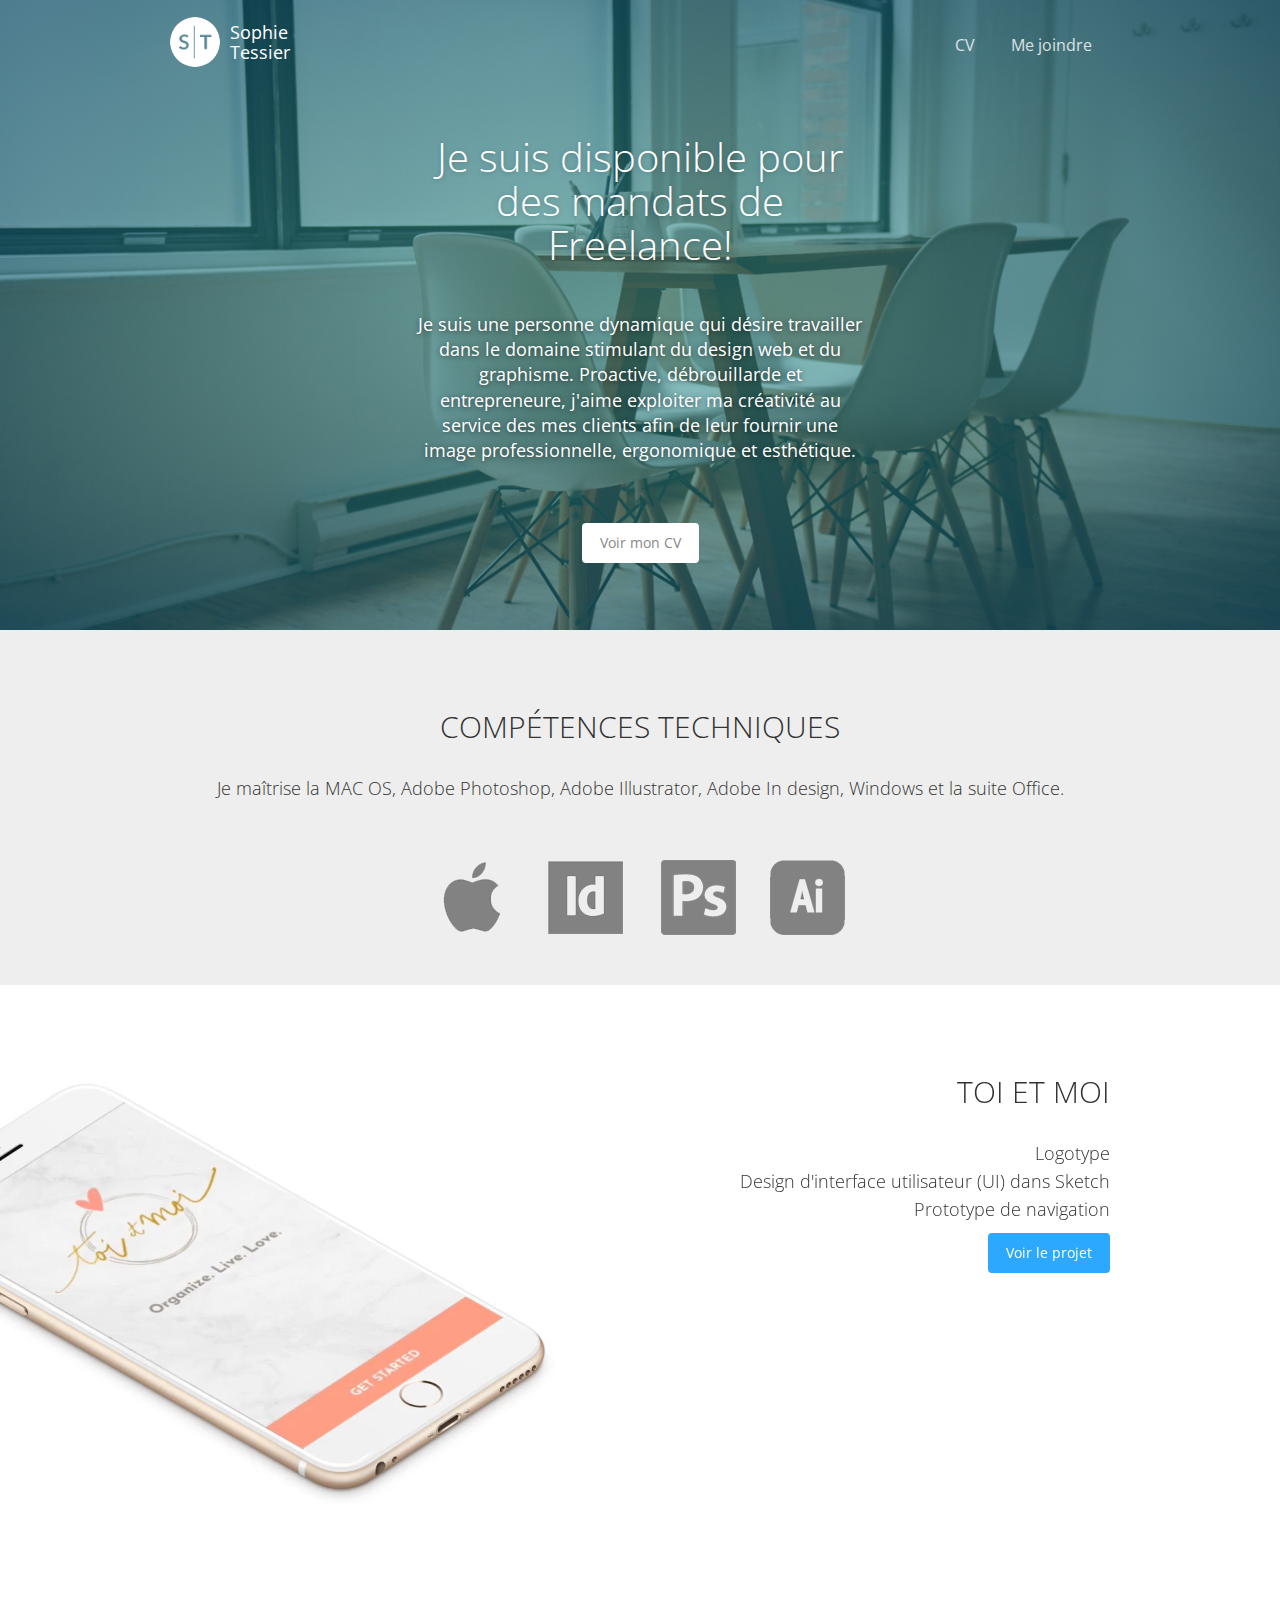
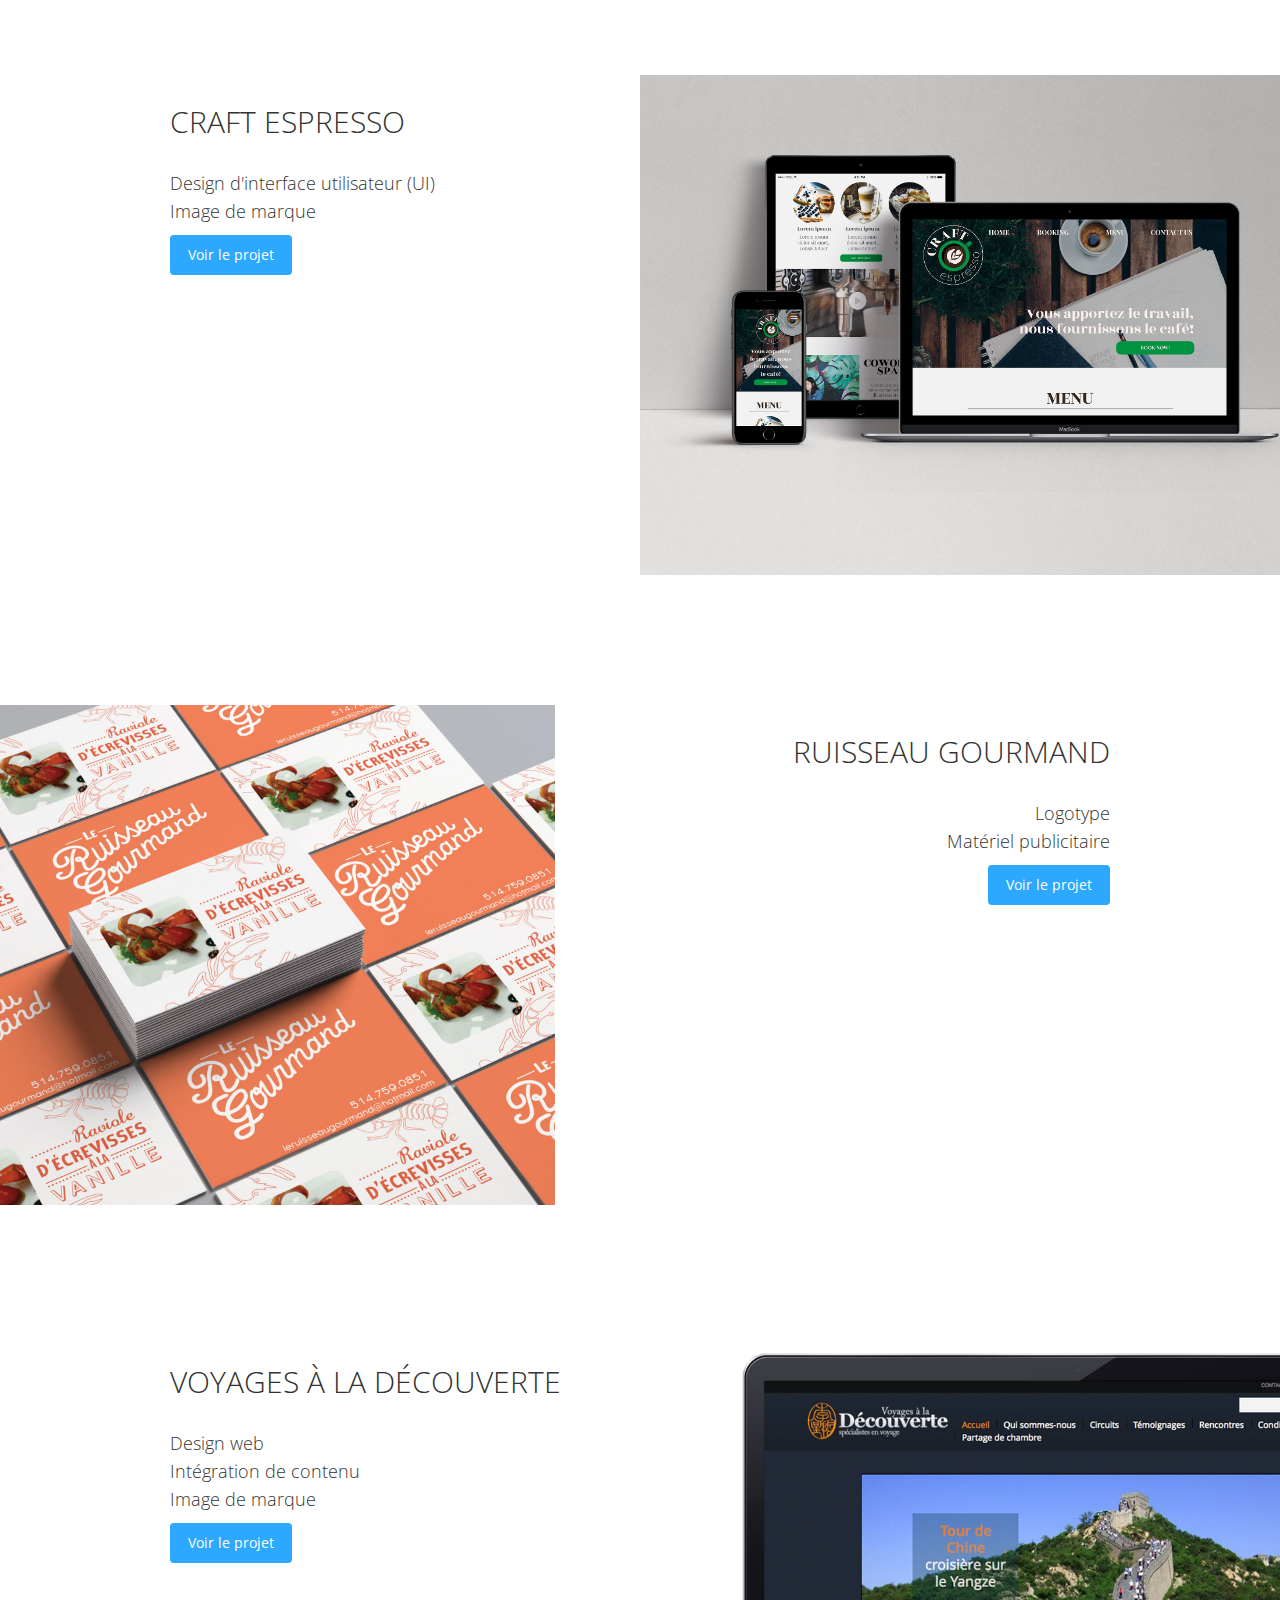
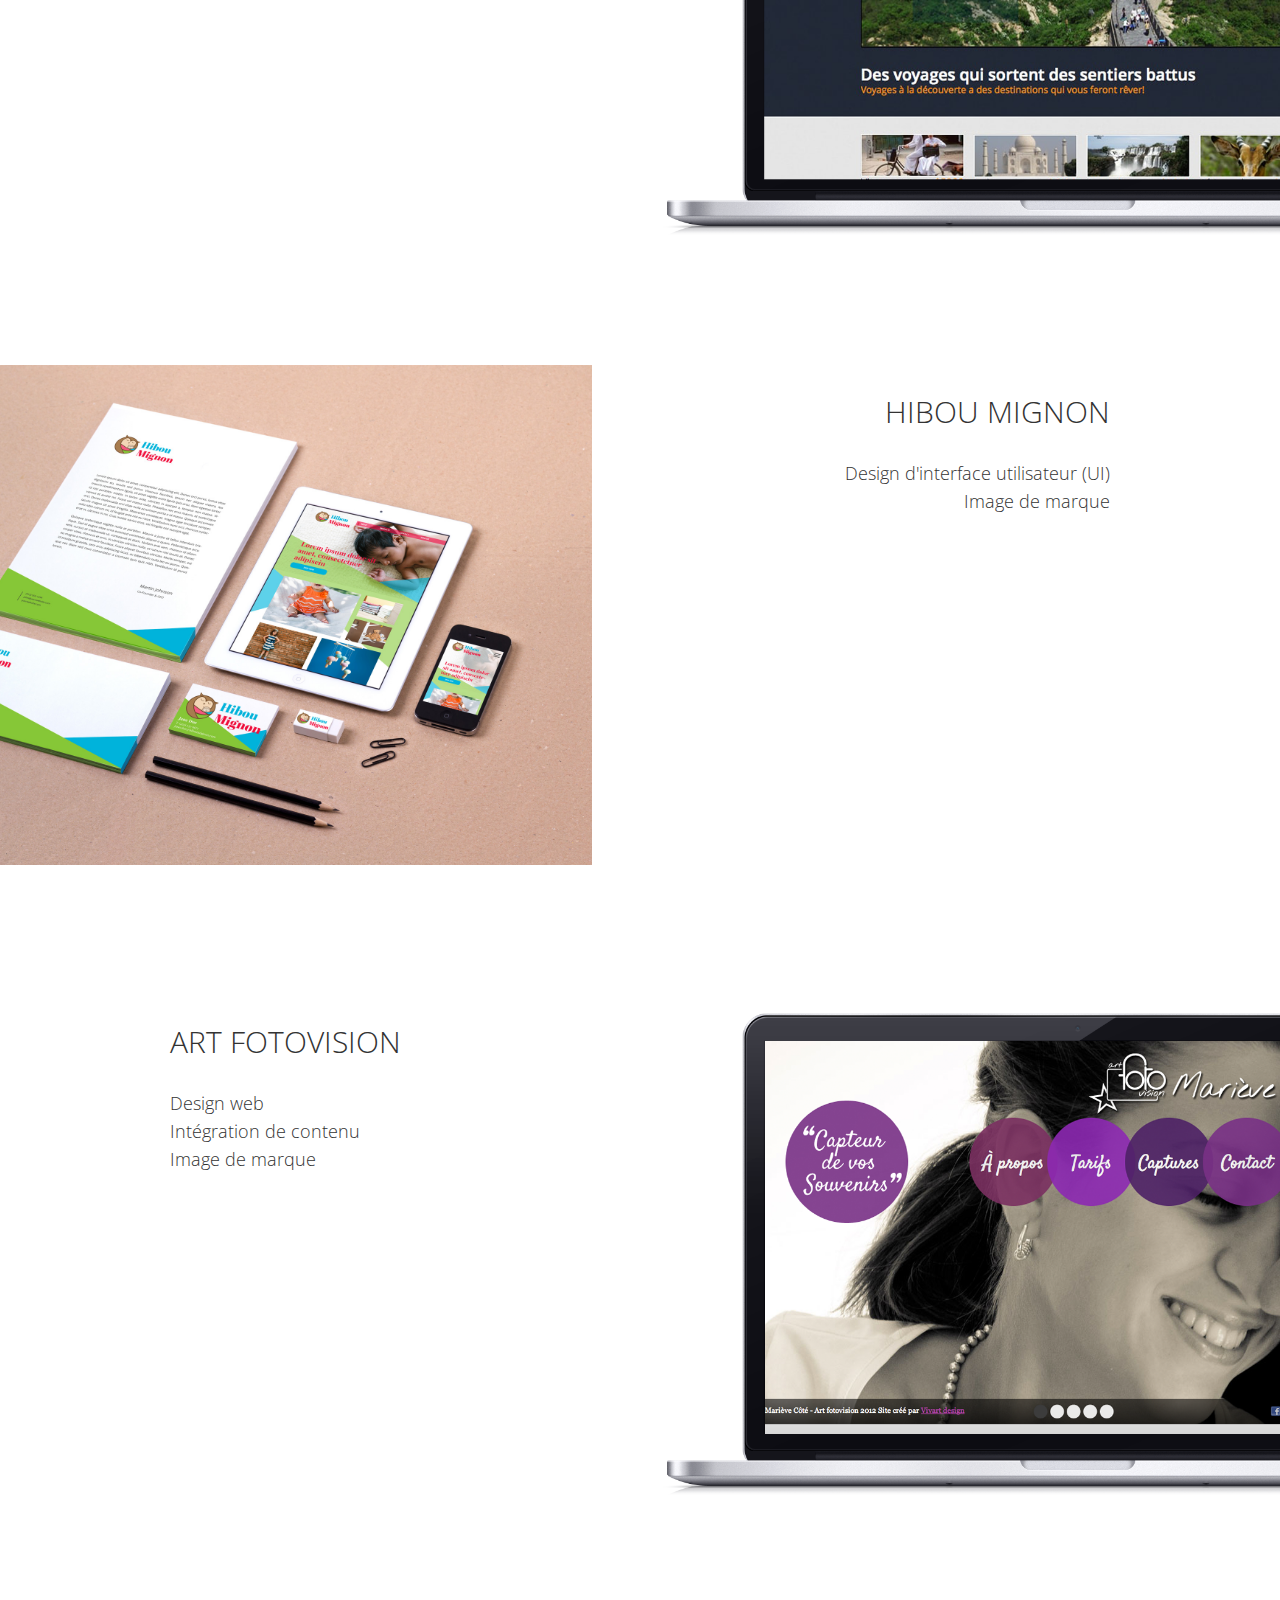
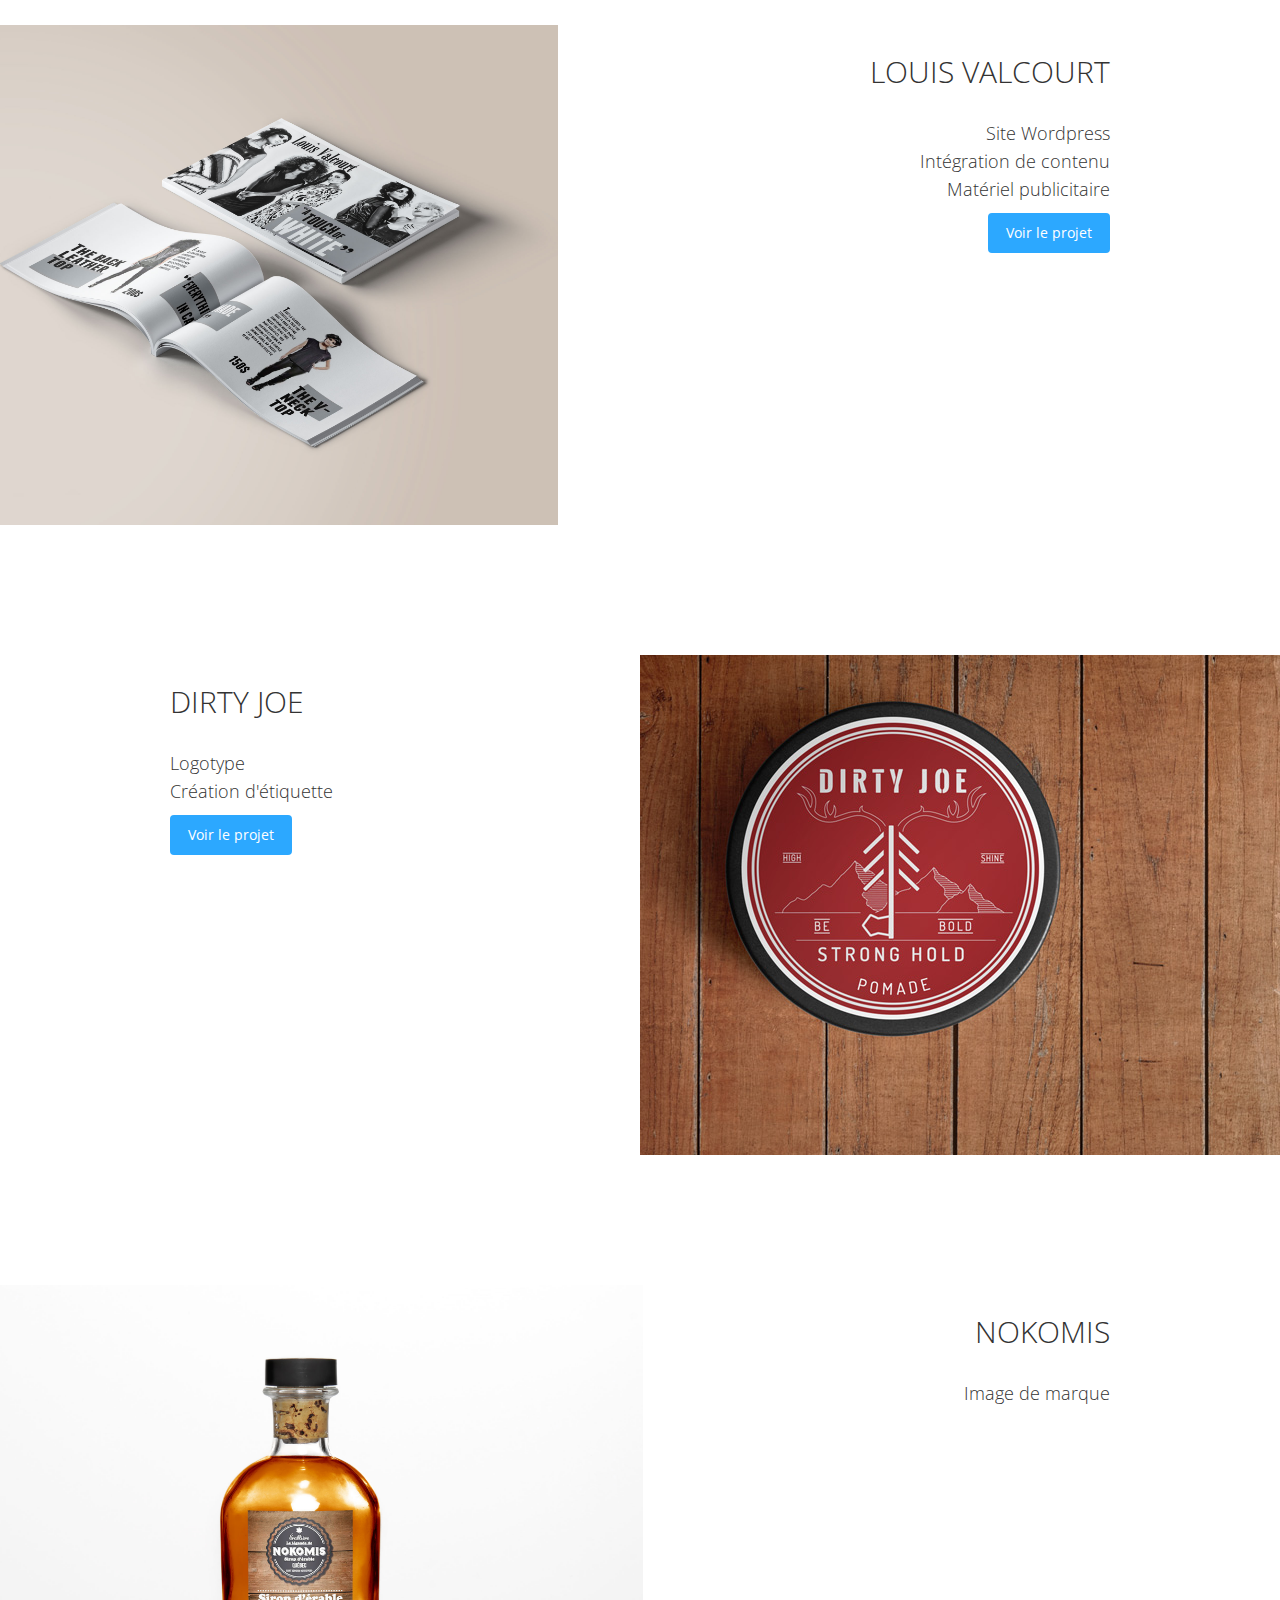
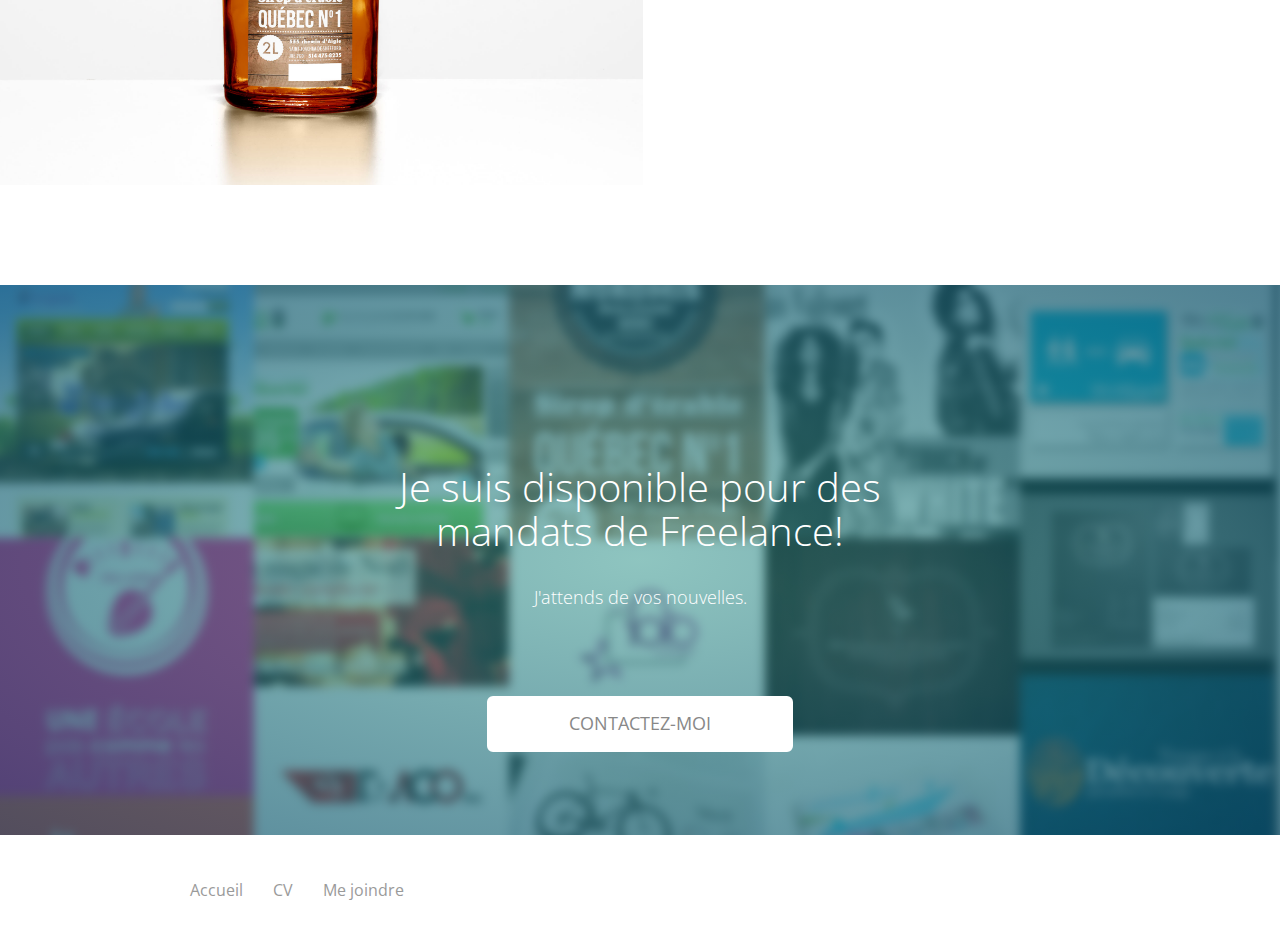
<file: index.html>
<!doctype html>
<html lang="fr">
    <head>
         <!-- Global site tag (gtag.js) - Google Analytics -->
        <script async src="https://www.googletagmanager.com/gtag/js?id=UA-116837088-1"></script>
        <script>
        window.dataLayer = window.dataLayer || [];
        function gtag(){dataLayer.push(arguments);}
        gtag('js', new Date());

        gtag('config', 'UA-116837088-1');
        </script>
        <meta charset="utf-8" />
        <link rel="icon" type="image/png" href="assets/img/favicon.ico">
        <meta http-equiv="X-UA-Compatible" content="IE=edge,chrome=1" />
        <title>Design Web - Portfolio Sophie Tessier </title>
        <meta content='width=device-width, initial-scale=1.0, maximum-scale=1.0, user-scalable=0' name='viewport' />
        <meta name="viewport" content="width=device-width" />

        <link href="assets/css/bootstrap.css" rel="stylesheet" />
        <link href="assets/css/landing-page.css" rel="stylesheet"/>

        <!--     Fonts and icons     -->
        <link href="http://maxcdn.bootstrapcdn.com/font-awesome/4.2.0/css/font-awesome.min.css" rel="stylesheet">
        <link href='http://fonts.googleapis.com/css?family=Open+Sans:300italic,400,300' rel='stylesheet' type='text/css'>
        <link href="assets/css/pe-icon-7-stroke.css" rel="stylesheet" />

    </head>
    <body class="landing-page landing-page1">
        <nav class="navbar navbar-transparent navbar-top" role="navigation">
            <div class="container">
                <!-- Brand and toggle get grouped for better mobile display -->
                <div class="navbar-header">
                    <button id="menu-toggle" type="button" class="navbar-toggle" data-toggle="collapse" data-target="#example">
                    <span class="sr-only">Toggle navigation</span>
                    <span class="icon-bar bar1"></span>
                    <span class="icon-bar bar2"></span>
                    <span class="icon-bar bar3"></span>
                    </button>
                    <a href="index.html">
                        <div class="logo-container">
                            <div class="logo">
                                <img src="assets/img/logo-st.png" alt="Sophie Tessier">
                            </div>
                            <div class="brand">
                                Sophie Tessier
                            </div>
                        </div>
                    </a>
                </div>
                <!-- Collect the nav links, forms, and other content for toggling -->
                <div class="collapse navbar-collapse" id="example" >
                    <ul class="nav navbar-nav navbar-right">
                        <li>
                            <a href="./assets/docs/cv_sophie-tessier.pdf" target="blank">
                            CV
                            </a>
                        </li>
                        <li>
                            <a href="mailto:stessierart@gmail.com">
                            Me joindre
                            </a>
                        </li>
                    </ul>
                </div>
                <!-- /.navbar-collapse -->
            </div>
        </nav>
        <div class="wrapper">
            <div class="parallax filter-gradient blue" data-color="blue">
                <div class="parallax-background">
                    <img class="parallax-background-image" src="assets/img/showcases/showcase-2/bg2.jpg">
                </div>
                <div class= "container">
                    <div class="row">
                        <div class="col-md-6 col-md-offset-3 text-center">
                            <div class="description">
                                <h2>Je suis disponible pour des mandats de Freelance!</h2>
                                <br>
                                <h5>Je suis une personne dynamique qui désire travailler dans le domaine stimulant du design web et du graphisme. Proactive, débrouillarde et entrepreneure, j'aime exploiter ma créativité au service des mes clients afin de leur fournir une image professionnelle, ergonomique et esthétique. </h5>
                            </div>
                            <div class="buttons">
                                 <a href="./assets/docs/cv_sophie-tessier.pdf" target="blank">
                                <button class="btn btn-fill btn-neutral" >
                                </i> Voir mon CV
                                </button>
                            </a>
                            </div>
                        </div>
                    </div>
                </div>
            </div>

            <div class="section section-gray section-clients">
                <div class="container text-center">
                    <h4 class="header-text">Compétences techniques</h4>
                    <p>
                        Je maîtrise la MAC OS, Adobe Photoshop, Adobe Illustrator, Adobe In design, Windows et la suite Office.<br>
                    </p>
                    <div class="logos">
                        <ul class="list-unstyled">
                            <li ><img src="assets/img/logos/apple.png"/></li>
                            <li ><img src="assets/img/logos/id.png"/></li>
                            <li ><img src="assets/img/logos/ps.png"/></i>
                            <li ><img src="assets/img/logos/ai.png"/></li>
                        </ul>
                    </div>
                </div>
            </div>

            <div class="section section-presentation">
                <div class="container">
                    <div class="row">
                        <div class="col-md-6 hidden-sm hidden-xs" style="position: relative; left: -400px">
                            <video autoplay loop>
                                <source src="assets/video/toietmoi-video.mp4" type="video/mp4">
                                <source src="assets/video/toietmoi-video.webm" type="video/webm">
                            </video>
                        </div>
                        <div class="col-md-6 text-right">
                            <div class="description">
                                <h4 class="header-text">Toi et moi</h4>
                                 <p>
                                 Logotype<br>
                                 Design d'interface utilisateur (UI)
                                 dans Sketch<br>
                                 Prototype de navigation
                                 </p>
                                  <a href="./toietmoi.html" class="btn btn-fill btn-info" data-button="info">Voir le projet</a>
                            </div>
                        </div>
                        <div class="col-md-6 hidden-lg hidden-md img-responsive">
                            <video autoplay repeat style="width: 100%; margin: 20px 0">
                                <source src="assets/video/toietmoi-video.mp4" type="video/mp4">
                                <source src="assets/video/toietmoi-video.webm" type="video/webm">
                            </video>
                        </div>
                    </div>
                </div>
            </div>

            <div class="section section-presentation">
                <div class="container">
                    <div class="row">
                        <div class="col-md-6">
                            <div class="description">
                                <h4 class="header-text">Craft Espresso</h4>
                                 <p>
                                 Design d'interface utilisateur (UI)<br>
                                 Image de marque
                                 </p>
                                  <a href="./craft-espresso.html" class="btn btn-fill btn-info" data-button="info">Voir le projet</a>
                            </div>
                        </div>
                        <div class="col-md-4 col-md-offset-0 hidden-lg hidden-md img-responsive">
                            <img src="assets/img/img-portfolio/craft-espresso-responsive.jpg"/>
                        </div>
                        <div class="col-md-4 col-md-offset-0 hidden-sm hidden-xs">
                            <img src="assets/img/img-portfolio/craft-espresso-responsive.jpg"/>
                        </div>
                    </div>
                </div>
            </div>

            <div class="section section-presentation">
                <div class="container">
                    <div class="row">
                        <div class="col-md-6 hidden-sm hidden-xs" style="position: relative; left: -300px">
                            <img src="assets/img/img-portfolio/ruisseau-gourmand-card.jpg"/>
                        </div>
                        <div class="col-md-6 text-right">
                            <div class="description">
                                <h4 class="header-text">Ruisseau Gourmand</h4>
                                 <p>
                                 Logotype<br>
                                 Matériel publicitaire
                                 </p>
                                  <a href="./ruisseau-gourmand.html" class="btn btn-fill btn-info" data-button="info">Voir le projet</a>
                            </div>
                        </div>
                        <div class="col-md-6 hidden-lg hidden-md img-responsive">
                            <img src="assets/img/img-portfolio/ruisseau-gourmand-card.jpg"/>
                        </div>
                    </div>
                </div>
            </div>

            <div class="section section-presentation">
                <div class="container">
                    <div class="row">
                        <div class="col-md-6">
                            <div class="description">
                                <h4 class="header-text">Voyages à la découverte</h4>
                                 <p>
                                 Design web<br>
                                 Intégration de contenu<br>
                                 Image de marque
                                 </p>
                                  <a href="./voyage-decouverte.html" class="btn btn-fill btn-info" data-button="info">Voir le projet</a>
                            </div>
                        </div>
                        <div class="col-md-4 col-md-offset-0 hidden-sm hidden-xs">
                            <img src="assets/img/img-portfolio/web_voyagedecouverte.png"/>
                        </div>
                         <div class="col-md-6 hidden-lg hidden-md img-responsive">
                            <img src="assets/img/img-portfolio/web_voyagedecouverte.png"/>
                        </div>
                    </div>
                </div>
            </div>

            <div class="section section-presentation">
                <div class="container">
                    <div class="row">
                        <div class="col-md-6 hidden-xs hidden-sm" style="position: relative; left: -300px">
                            <img src="assets/img/img-portfolio/hiboumignon-branding.jpg"/>
                        </div>
                        <div class="col-md-6 text-right">
                            <div class="description">
                                <h4 class="header-text">Hibou Mignon</h4>
                                 <p>
                                 Design d'interface utilisateur (UI)<br>
                                 Image de marque
                                 </p>
                            </div>
                        </div>
                        <div class="col-md-6 hidden-lg hidden-md img-responsive">
                            <img src="assets/img/img-portfolio/hiboumignon-branding.jpg"/>
                        </div>
                    </div>
                </div>
            </div>
                        
             <div class="section section-presentation">
                <div class="container">
                    <div class="row">
                        <div class="col-md-6">
                            <div class="description">
                                <h4 class="header-text">Art fotovision</h4>
                               <p>
                                Design web<br>
                                Intégration de contenu<br>
                                Image de marque
                                 </p>
                            </div>
                        </div>
                        <div class="col-md-4 col-md-offset-0 hidden-xs hidden-sm">
                            <img src="assets/img/img-portfolio/web_artfotovision.png"/>
                        </div>
                     <div class="col-md-6 hidden-lg hidden-md img-responsive">
                            <img src="assets/img/img-portfolio/web_artfotovision.png"/>
                        </div>
                    </div>
                </div>
            </div>

            <div class="section section-presentation">
                <div class="container">
                    <div class="row">
                        <div class="col-md-6 hidden-xs hidden-sm" style="position: relative; left: -200px">
                            <img src="assets/img/img-portfolio/louis-valcourt-lookbook.jpg"/>
                        </div>
                        <div class="col-md-6 text-right">
                            <div class="description">
                                <h4 class="header-text">Louis Valcourt</h4>
                                 <p>
                                 Site Wordpress<br>
                                 Intégration de contenu<br>
                                 Matériel publicitaire
                                 </p>
                                  <a href="./louis-valcourt.html" class="btn btn-fill btn-info" data-button="info">Voir le projet</a>
                            </div>
                        </div>
                        <div class="col-md-6 hidden-lg hidden-md img-responsive">
                            <img src="assets/img/img-portfolio/louis-valcourt-lookbook.jpg"/>
                        </div>
                    </div>
                </div>
            </div>

             <div class="section section-presentation">
                <div class="container">
                    <div class="row">
                        <div class="col-md-6">
                            <div class="description">
                                <h4 class="header-text">Dirty Joe</h4>
                                 <p>
                                 Logotype<br>
                                 Création d'étiquette
                                 </p>
                                  <a href="./dirty-joe.html" class="btn btn-fill btn-info" data-button="info">Voir le projet</a>
                            </div>
                        </div>
                        <div class="col-md-4 col-md-offset-0 hidden-xs hidden-sm">
                            <img src="assets/img/img-portfolio/dirty-joe-red.jpg"/>
                        </div>
                        <div class="col-md-6 hidden-lg hidden-md img-responsive">
                            <img src="assets/img/img-portfolio/dirty-joe-red.jpg"/>
                        </div>
                    </div>
                </div>
            </div>

            <div class="section section-presentation">
                <div class="container">
                    <div class="row">
                        <div class="col-md-6 hidden-xs hidden-sm" style="position: relative; left: -200px">
                            <img src="assets/img/img-portfolio/nokomis-bottle.jpg"/>
                        </div>
                        <div class="col-md-6 text-right">
                            <div class="description">
                                <h4 class="header-text">Nokomis</h4>
                                 <p>
                                 Image de marque<br>
                                 </p>
                            </div>
                         <div class="col-md-6 hidden-lg hidden-md img-responsive">
                            <img src="assets/img/img-portfolio/nokomis-bottle.jpg"/>
                        </div>
                        </div>
                    </div>
                </div>
            </div>

            <div class="section section-no-padding">
                <div class="parallax filter-gradient blue" data-color="blue">
                    <div class="parallax-background">
                        <img class ="parallax-background-image" src="assets/img/showcases/showcase-2/bg5.jpg"/>
                    </div>
                    <div class="info">
                        <h1>Je suis disponible pour des mandats de Freelance!</h1>
                        <p>J'attends de vos nouvelles.</p>
                        <a href="mailto:stessierart@gmail.com" class="btn btn-neutral btn-lg btn-fill">CONTACTEZ-MOI</a>
                    </div>
                </div>
            </div>
            <footer class="footer">
                <div class="container">
                    <nav class="pull-left">
                        <ul>
                            <li>
                                <a href="#">
                                Accueil
                                </a>
                            </li>
                            <li>
                                <a href="./assets/docs/cv_sophie-tessier.pdf" target="blank">
                                CV
                            </a>
                            </li>
                            <li>
                                <a href="mailto:stessierart@gmail.com">
                                Me joindre
                                </a>
                            </li>
                        </ul>
                    </nav>
                </div>
            </footer>
        </div>

    </body>
    <script src="assets/js/jquery-1.10.2.js" type="text/javascript"></script>
    <script src="assets/js/jquery-ui-1.10.4.custom.min.js" type="text/javascript"></script>
    <script src="assets/js/bootstrap.js" type="text/javascript"></script>
    <script src="assets/js/awesome-landing-page.js" type="text/javascript"></script>
</html>
</file>
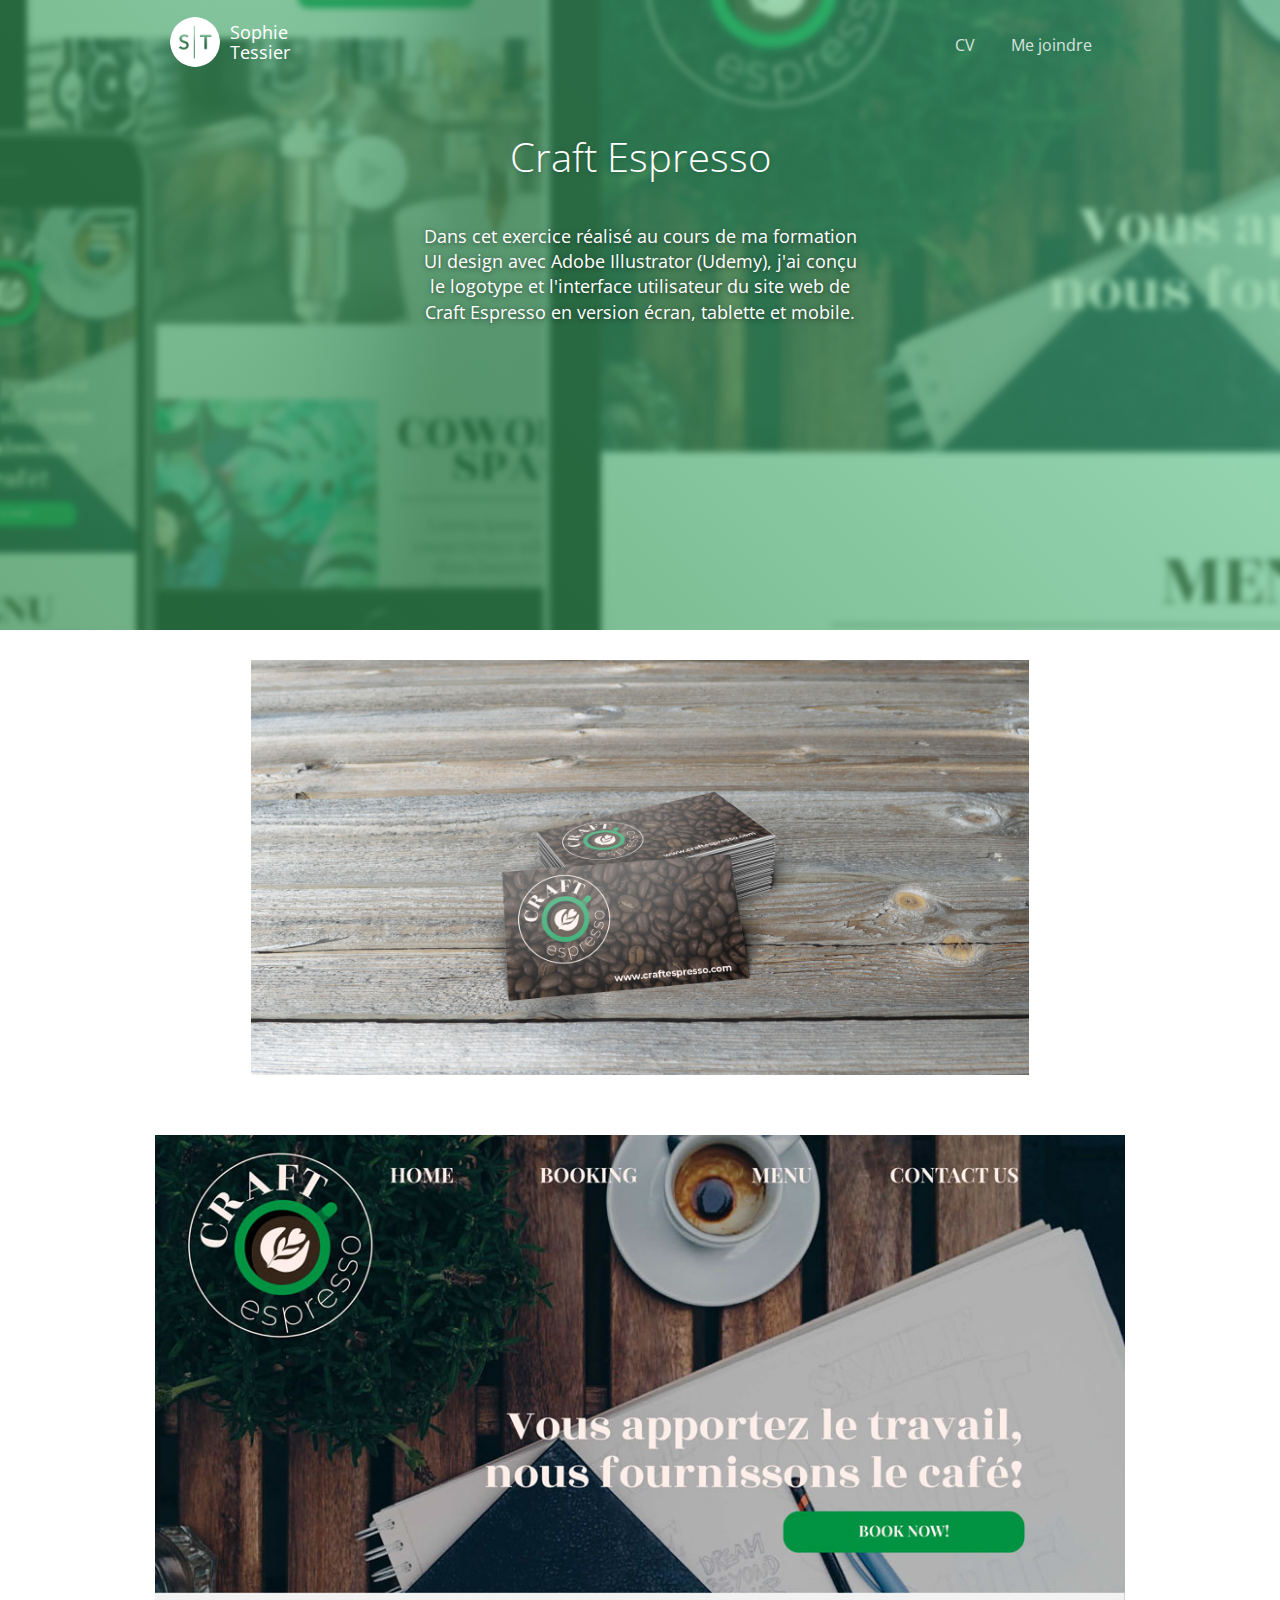
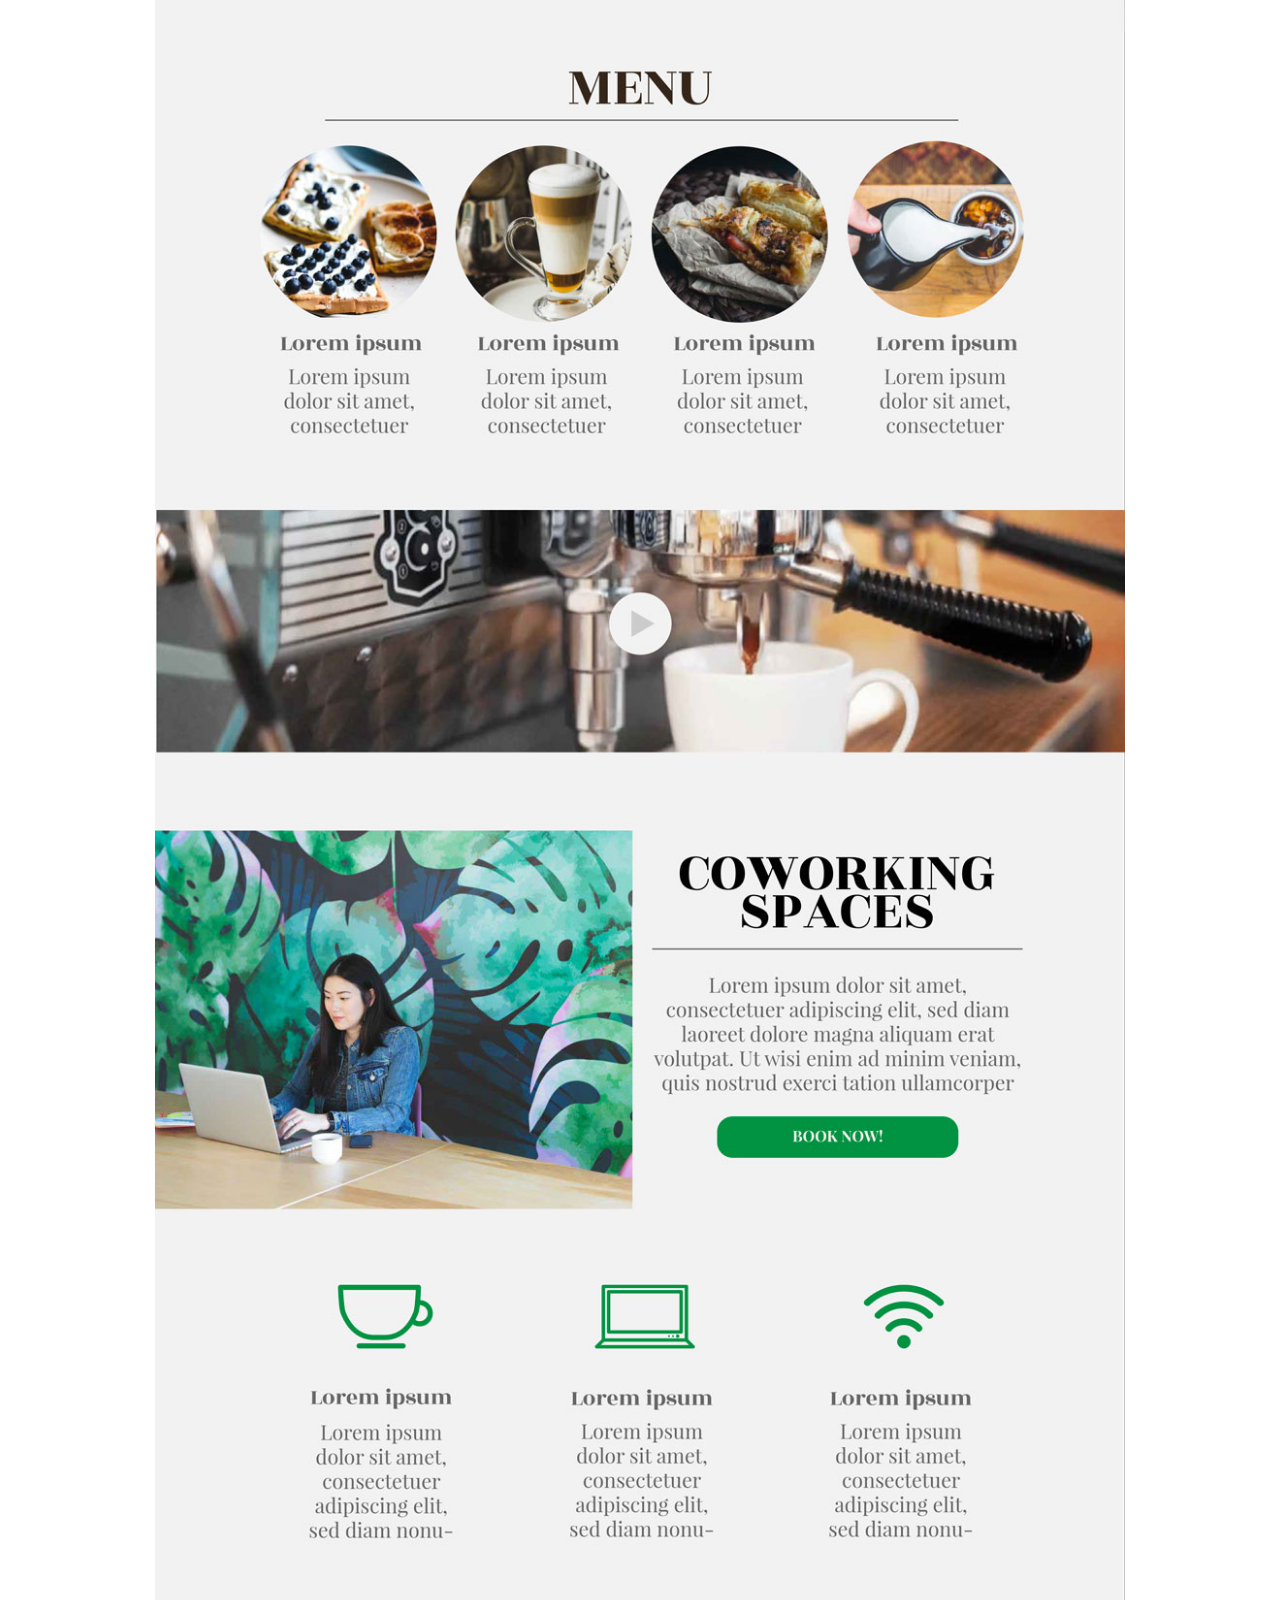
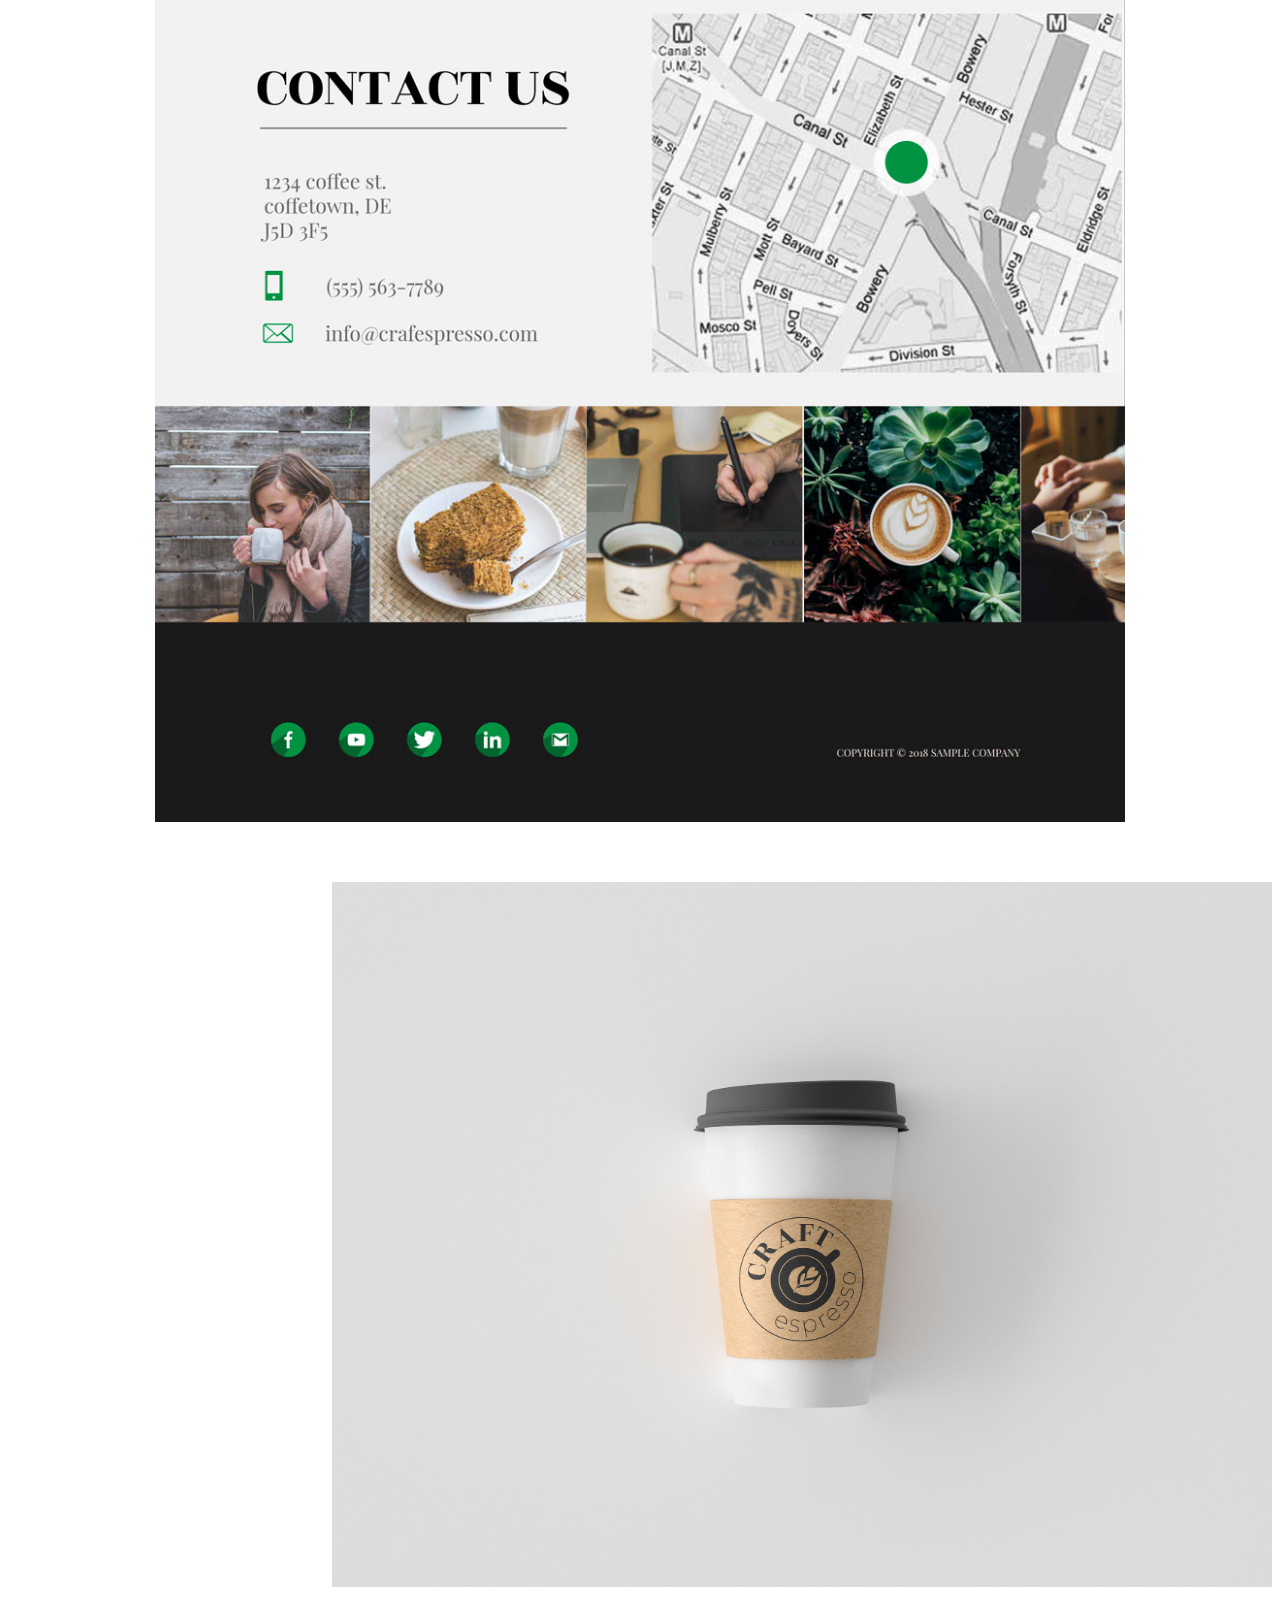
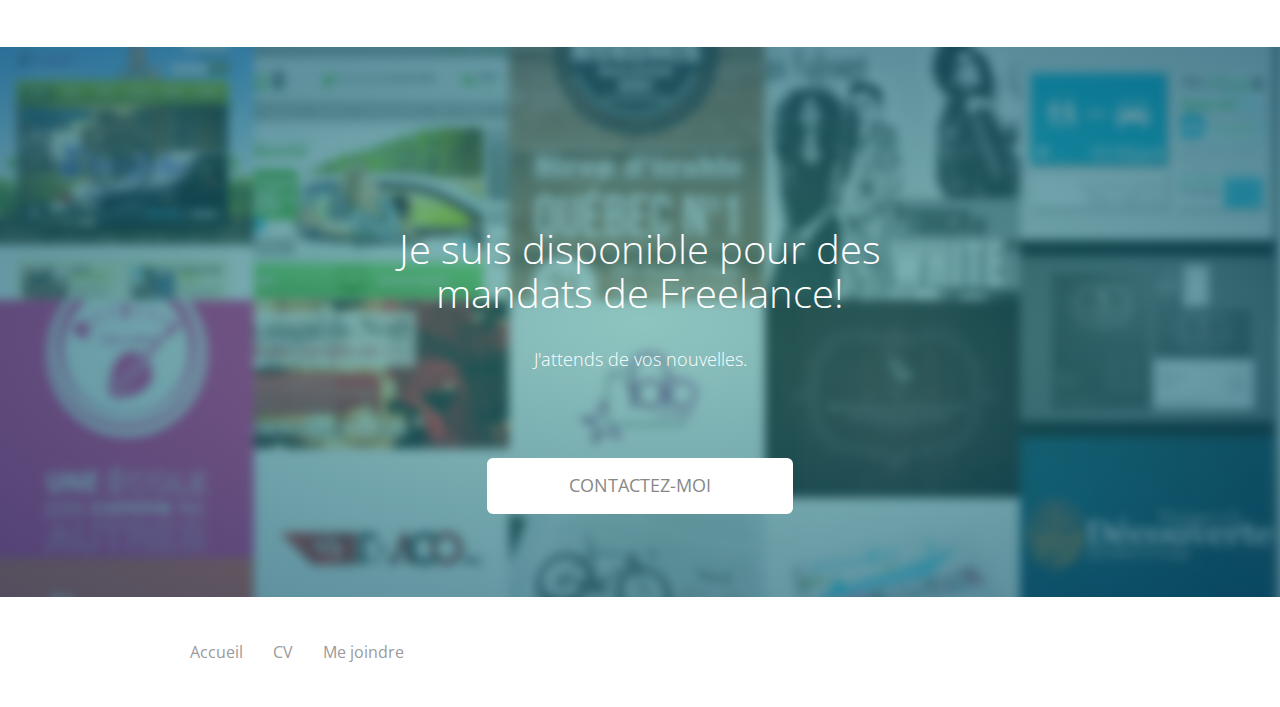
<file: craft-espresso.html>
<!doctype html>
<html lang="fr">
    <head>
        <!-- Global site tag (gtag.js) - Google Analytics -->
        <script async src="https://www.googletagmanager.com/gtag/js?id=UA-116837088-1"></script>
        <script>
        window.dataLayer = window.dataLayer || [];
        function gtag(){dataLayer.push(arguments);}
        gtag('js', new Date());

        gtag('config', 'UA-116837088-1');
        </script>

        <meta charset="utf-8" />
        <link rel="icon" type="image/png" href="assets/img/favicon.ico">
        <meta http-equiv="X-UA-Compatible" content="IE=edge,chrome=1" />
        <title>Design Web - Portfolio Sophie Tessier </title>
        <meta content='width=device-width, initial-scale=1.0, maximum-scale=1.0, user-scalable=0' name='viewport' />
        <meta name="viewport" content="width=device-width" />

        <link href="assets/css/bootstrap.css" rel="stylesheet" />
        <link href="assets/css/landing-page.css" rel="stylesheet"/>

        <!--     Fonts and icons     -->
        <link href="http://maxcdn.bootstrapcdn.com/font-awesome/4.2.0/css/font-awesome.min.css" rel="stylesheet">
        <link href='http://fonts.googleapis.com/css?family=Open+Sans:300italic,400,300' rel='stylesheet' type='text/css'>
        <link href="assets/css/pe-icon-7-stroke.css" rel="stylesheet" />

    </head>
    <body class="landing-page landing-page1">
        <nav class="navbar navbar-transparent navbar-top" role="navigation">
            <div class="container">
                <!-- Brand and toggle get grouped for better mobile display -->
                <div class="navbar-header">
                    <button id="menu-toggle" type="button" class="navbar-toggle" data-toggle="collapse" data-target="#example">
                    <span class="sr-only">Toggle navigation</span>
                    <span class="icon-bar bar1"></span>
                    <span class="icon-bar bar2"></span>
                    <span class="icon-bar bar3"></span>
                    </button>
                    <a href="index.html">
                        <div class="logo-container">
                            <div class="logo">
                                <img src="assets/img/logo-st.png" alt="Sophie Tessier">
                            </div>
                            <div class="brand">
                                Sophie Tessier
                            </div>
                        </div>
                    </a>
                </div>
                <!-- Collect the nav links, forms, and other content for toggling -->
                <div class="collapse navbar-collapse" id="example" >
                    <ul class="nav navbar-nav navbar-right">
                        <li>
                            <a href="./assets/docs/cv_sophie-tessier.pdf" target="blank">
                            CV
                            </a>
                        </li>
                        <li>
                            <a href="mailto:stessierart@gmail.com">
                            Me joindre
                            </a>
                        </li>
                    </ul>
                </div>
                <!-- /.navbar-collapse -->
            </div>
        </nav>
        <div class="wrapper">
            <div class="parallax filter-gradient green" data-color="green">
                <div class="parallax-background">
                    <img class="parallax-background-image" src="assets/img/img-portfolio/header-craft-espresso.jpg">
                </div>
                <div class= "container">
                    <div class="row">
                        <div class="col-md-6 col-md-offset-3 text-center">
                            <div class="description">
                                <h2>Craft Espresso</h2>
                                <br>
                                 <h5> Dans cet exercice réalisé au cours de ma formation UI design avec Adobe Illustrator (Udemy), j'ai conçu le logotype et l'interface utilisateur du site web de Craft Espresso en version écran, tablette et mobile. </h5>
                            </div>
                        </div>
                    </div>
                </div>
            </div>

            <div class="section section-presentation-portfolio">
                <div class="container">
                    <div class="row">     
                        <div class="col-md-10 col-md-offset-1">
                            <img src="assets/img/img-portfolio/craft-espresso-card.jpg"/>
                        </div>
                    </div>
                </div>
            </div>
            


      
            <div class="section section-presentation-portfolio">
                <div class="container">
                    <div class="row">
                        <div class="col-md-111 col-md-offset-0">
                            <img src="assets/img/img-portfolio/craft-espresso-desktop.jpg"/>
                        </div>
                    </div>
                </div>
            </div>


        <div class="section section-presentation-portfolio">
                <div class="container">
                    <div class="row">
                        <div class="col-md-12 col-md-offset-2">
                            <img src="assets/img/img-portfolio/craft-espresso-coffee.jpg"/>
                        </div>
                    </div>
                </div>
            </div>

            <div class="section section-no-padding">
                <div class="parallax filter-gradient blue" data-color="blue">
                    <div class="parallax-background">
                        <img class ="parallax-background-image" src="assets/img/showcases/showcase-2/bg5.jpg"/>
                    </div>
                    <div class="info">
                        <h1>Je suis disponible pour des mandats de Freelance!</h1>
                        <p>J'attends de vos nouvelles.</p>
                        <a href="mailto:stessierart@gmail.com" class="btn btn-neutral btn-lg btn-fill">CONTACTEZ-MOI</a>
                    </div>
                </div>
            </div>
            <footer class="footer">
                <div class="container">
                    <nav class="pull-left">
                        <ul>
                            <li>
                                <a href="#">
                                Accueil
                                </a>
                            </li>
                            <li>
                                <a href="./assets/docs/cv_sophie-tessier.pdf" target="blank">
                                CV
                            </a>
                            </li>
                            <li>
                                <a href="mailto:stessierart@gmail.com">
                                Me joindre
                                </a>
                            </li>
                        </ul>
                    </nav>
                </div>
            </footer>
        </div>

    </body>
    <script src="assets/js/jquery-1.10.2.js" type="text/javascript"></script>
    <script src="assets/js/jquery-ui-1.10.4.custom.min.js" type="text/javascript"></script>
    <script src="assets/js/bootstrap.js" type="text/javascript"></script>
    <script src="assets/js/awesome-landing-page.js" type="text/javascript"></script>
</html>
</file>
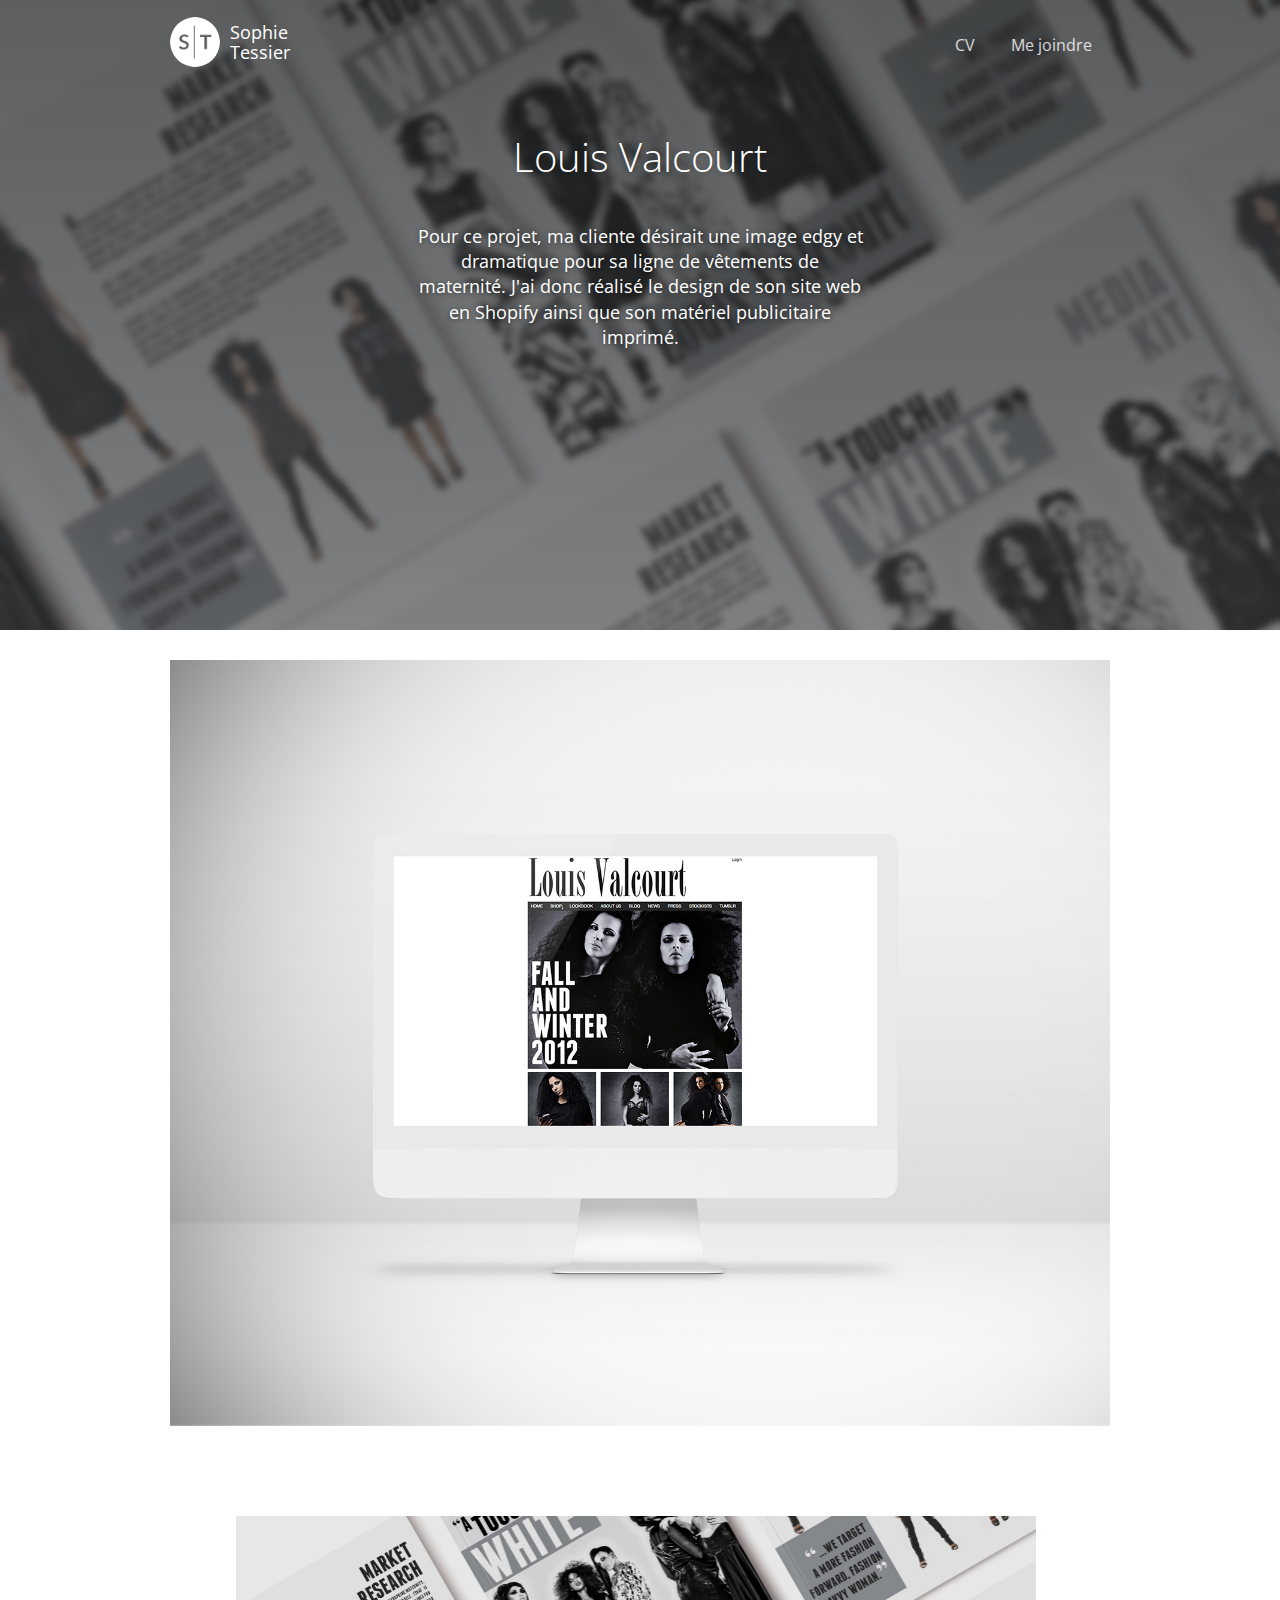
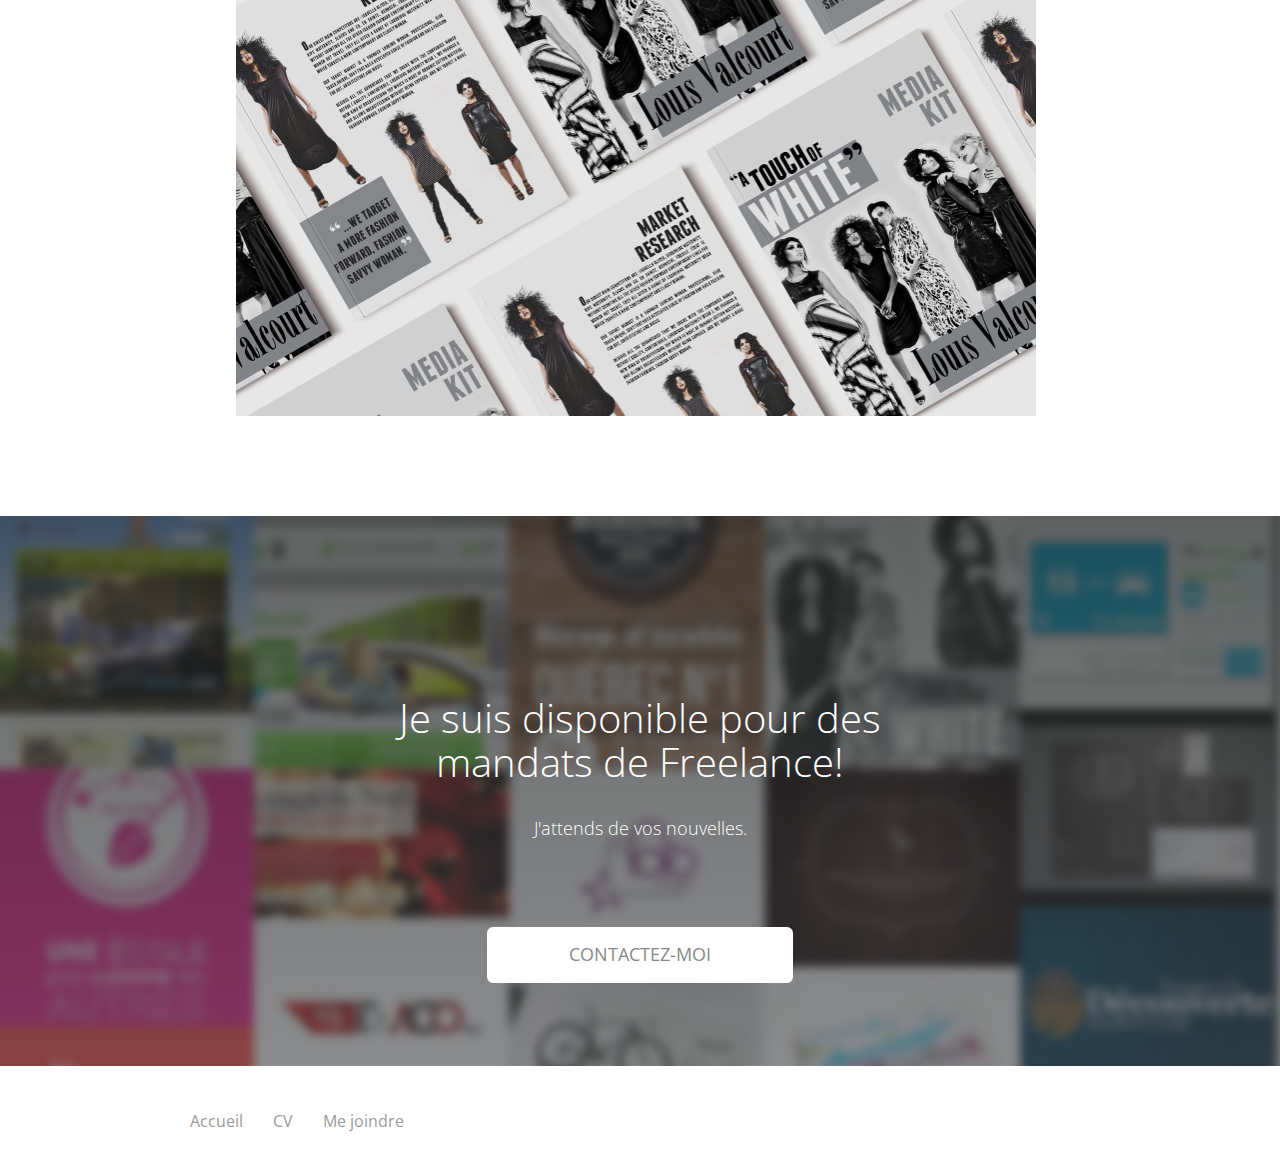
<file: louis-valcourt.html>
<!doctype html>
<html lang="fr">
    <head>
         <!-- Global site tag (gtag.js) - Google Analytics -->
        <script async src="https://www.googletagmanager.com/gtag/js?id=UA-116837088-1"></script>
        <script>
        window.dataLayer = window.dataLayer || [];
        function gtag(){dataLayer.push(arguments);}
        gtag('js', new Date());

        gtag('config', 'UA-116837088-1');
        </script>
        <meta charset="utf-8" />
        <link rel="icon" type="image/png" href="assets/img/favicon.ico">
        <meta http-equiv="X-UA-Compatible" content="IE=edge,chrome=1" />
        <title>Design Web - Portfolio Sophie Tessier </title>
        <meta content='width=device-width, initial-scale=1.0, maximum-scale=1.0, user-scalable=0' name='viewport' />
        <meta name="viewport" content="width=device-width" />

        <link href="assets/css/bootstrap.css" rel="stylesheet" />
        <link href="assets/css/landing-page.css" rel="stylesheet"/>

        <!--     Fonts and icons     -->
        <link href="http://maxcdn.bootstrapcdn.com/font-awesome/4.2.0/css/font-awesome.min.css" rel="stylesheet">
        <link href='http://fonts.googleapis.com/css?family=Open+Sans:300italic,400,300' rel='stylesheet' type='text/css'>
        <link href="assets/css/pe-icon-7-stroke.css" rel="stylesheet" />

    </head>
    <body class="landing-page landing-page1">
        <nav class="navbar navbar-transparent navbar-top" role="navigation">
            <div class="container">
                <!-- Brand and toggle get grouped for better mobile display -->
                <div class="navbar-header">
                    <button id="menu-toggle" type="button" class="navbar-toggle" data-toggle="collapse" data-target="#example">
                    <span class="sr-only">Toggle navigation</span>
                    <span class="icon-bar bar1"></span>
                    <span class="icon-bar bar2"></span>
                    <span class="icon-bar bar3"></span>
                    </button>
                    <a href="index.html">
                        <div class="logo-container">
                            <div class="logo">
                                <img src="assets/img/logo-st.png" alt="Sophie Tessier">
                            </div>
                            <div class="brand">
                                Sophie Tessier
                            </div>
                        </div>
                    </a>
                </div>
                <!-- Collect the nav links, forms, and other content for toggling -->
                <div class="collapse navbar-collapse" id="example" >
                    <ul class="nav navbar-nav navbar-right">
                        <li>
                            <a href="./assets/docs/cv_sophie-tessier.pdf" target="blank">
                            CV
                            </a>
                        </li>
                        <li>
                            <a href="mailto:stessierart@gmail.com">
                            Me joindre
                            </a>
                        </li>
                    </ul>
                </div>
                <!-- /.navbar-collapse -->
            </div>
        </nav>
        <div class="wrapper">
            <div class="parallax filter-gradient gray" data-color="gray">
                <div class="parallax-background">
                    <img class="parallax-background-image" src="assets/img/img-portfolio/header-louis-valcourt.jpg">
                </div>
                <div class= "container">
                    <div class="row">
                        <div class="col-md-6 col-md-offset-3 text-center">
                            <div class="description">
                                <h2>Louis Valcourt</h2>
                                <br>
                                 <h5> Pour ce projet, ma cliente désirait une image edgy et dramatique pour sa ligne de vêtements de maternité. J'ai donc réalisé le design de son site web en Shopify ainsi que son matériel publicitaire imprimé. </h5>
                            </div>
                        </div>
                    </div>
                </div>
            </div>

            <div class="section section-presentation-portfolio">
                <div class="container">
                    <div class="row">     
                        <div class="col-md-12 col-md-offset-0">
                            <img src="assets/img/img-portfolio/louis-valcourt-web-imac.jpg"/>
                        </div>
                    </div>
                </div>
            </div>
            


      
            <div class="section section-presentation">
                <div class="container">
                    <div class="row">
                        <div class="col-md-1 col-md-offset-1">
                            <img src="assets/img/img-portfolio/louis-valcourt-magazine.jpg"/>
                        </div>
                    </div>
                </div>
            </div>


            <div class="section section-no-padding">
                <div class="parallax filter-gradient gray" data-color="gray">
                    <div class="parallax-background">
                        <img class ="parallax-background-image" src="assets/img/showcases/showcase-2/bg5.jpg"/>
                    </div>
                    <div class="info">
                        <h1>Je suis disponible pour des mandats de Freelance!</h1>
                        <p>J'attends de vos nouvelles.</p>
                        <a href="mailto:stessierart@gmail.com" class="btn btn-neutral btn-lg btn-fill">CONTACTEZ-MOI</a>
                    </div>
                </div>
            </div>
            <footer class="footer">
                <div class="container">
                    <nav class="pull-left">
                        <ul>
                            <li>
                                <a href="#">
                                Accueil
                                </a>
                            </li>
                            <li>
                                <a href="./assets/docs/cv_sophie-tessier.pdf" target="blank">
                                CV
                            </a>
                            </li>
                            <li>
                                <a href="mailto:stessierart@gmail.com">
                                Me joindre
                                </a>
                            </li>
                        </ul>
                    </nav>
                </div>
            </footer>
        </div>

    </body>
    <script src="assets/js/jquery-1.10.2.js" type="text/javascript"></script>
    <script src="assets/js/jquery-ui-1.10.4.custom.min.js" type="text/javascript"></script>
    <script src="assets/js/bootstrap.js" type="text/javascript"></script>
    <script src="assets/js/awesome-landing-page.js" type="text/javascript"></script>
</html>
</file>
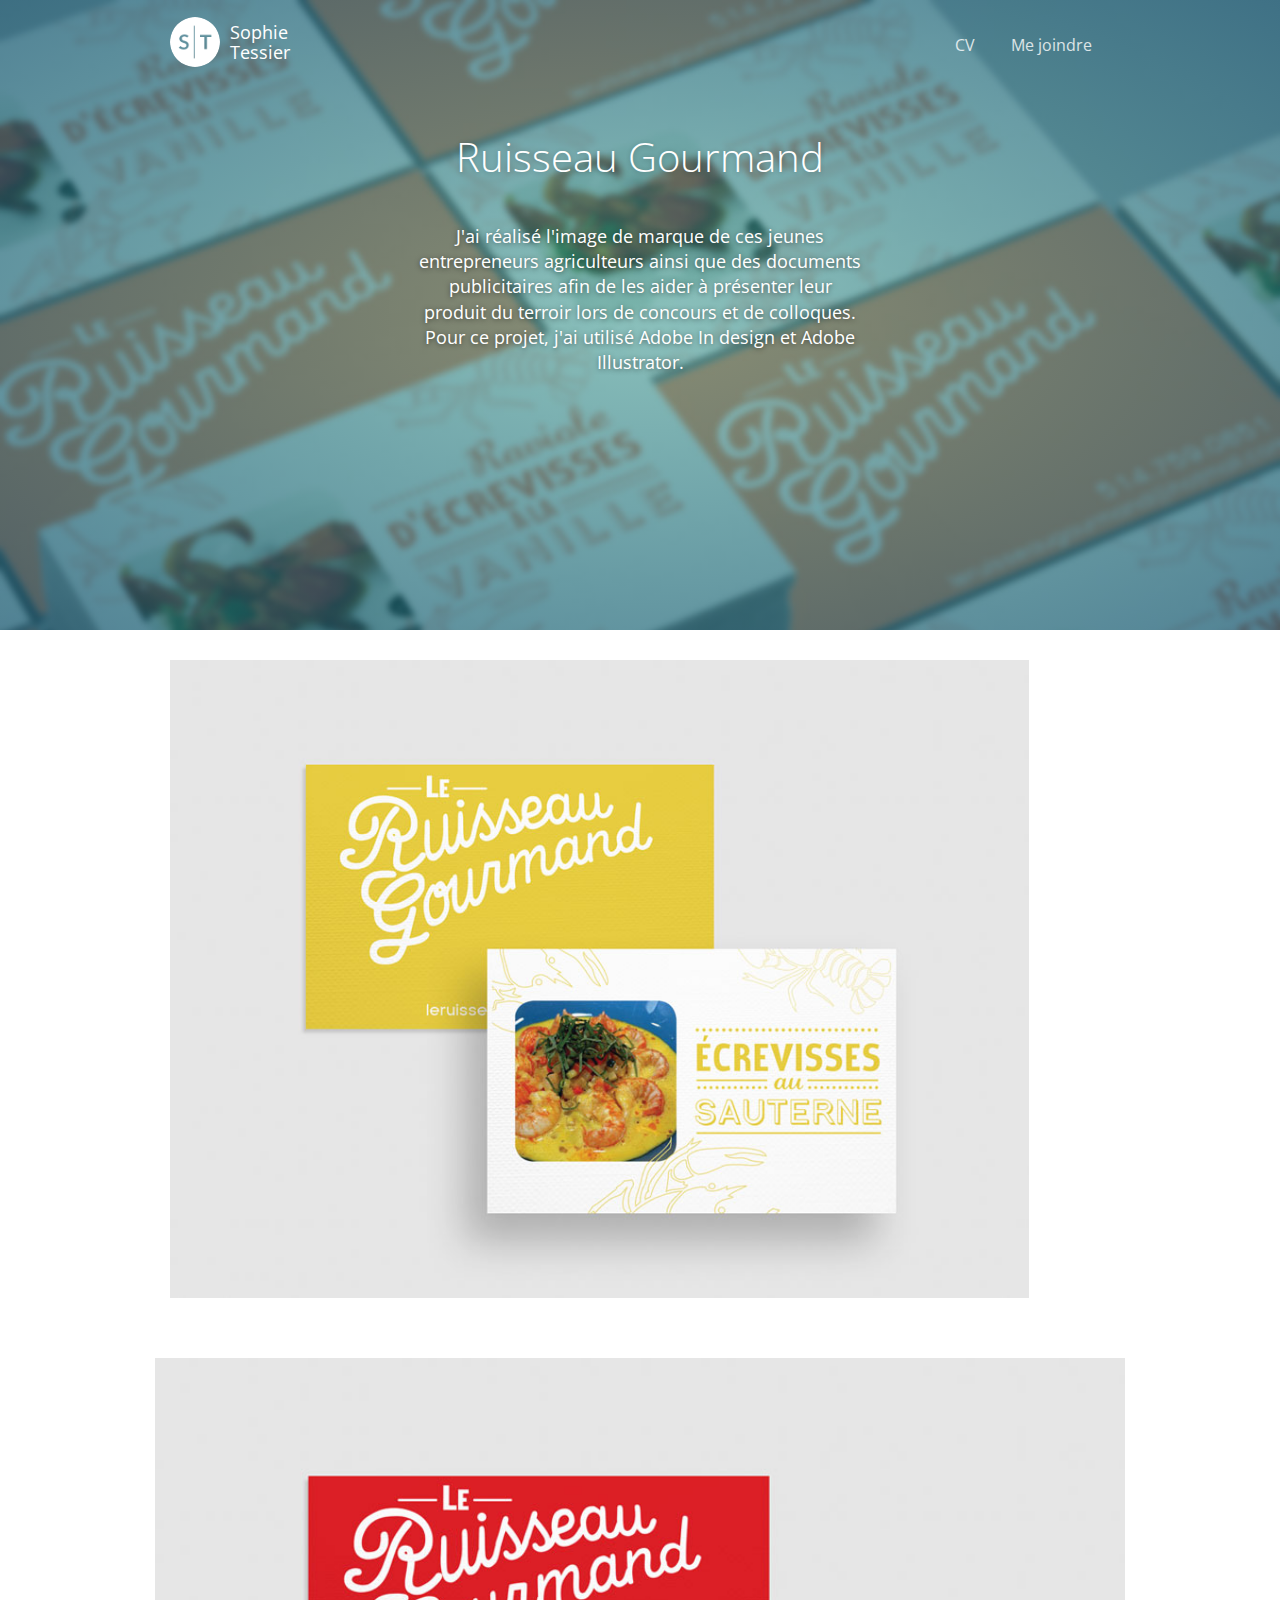
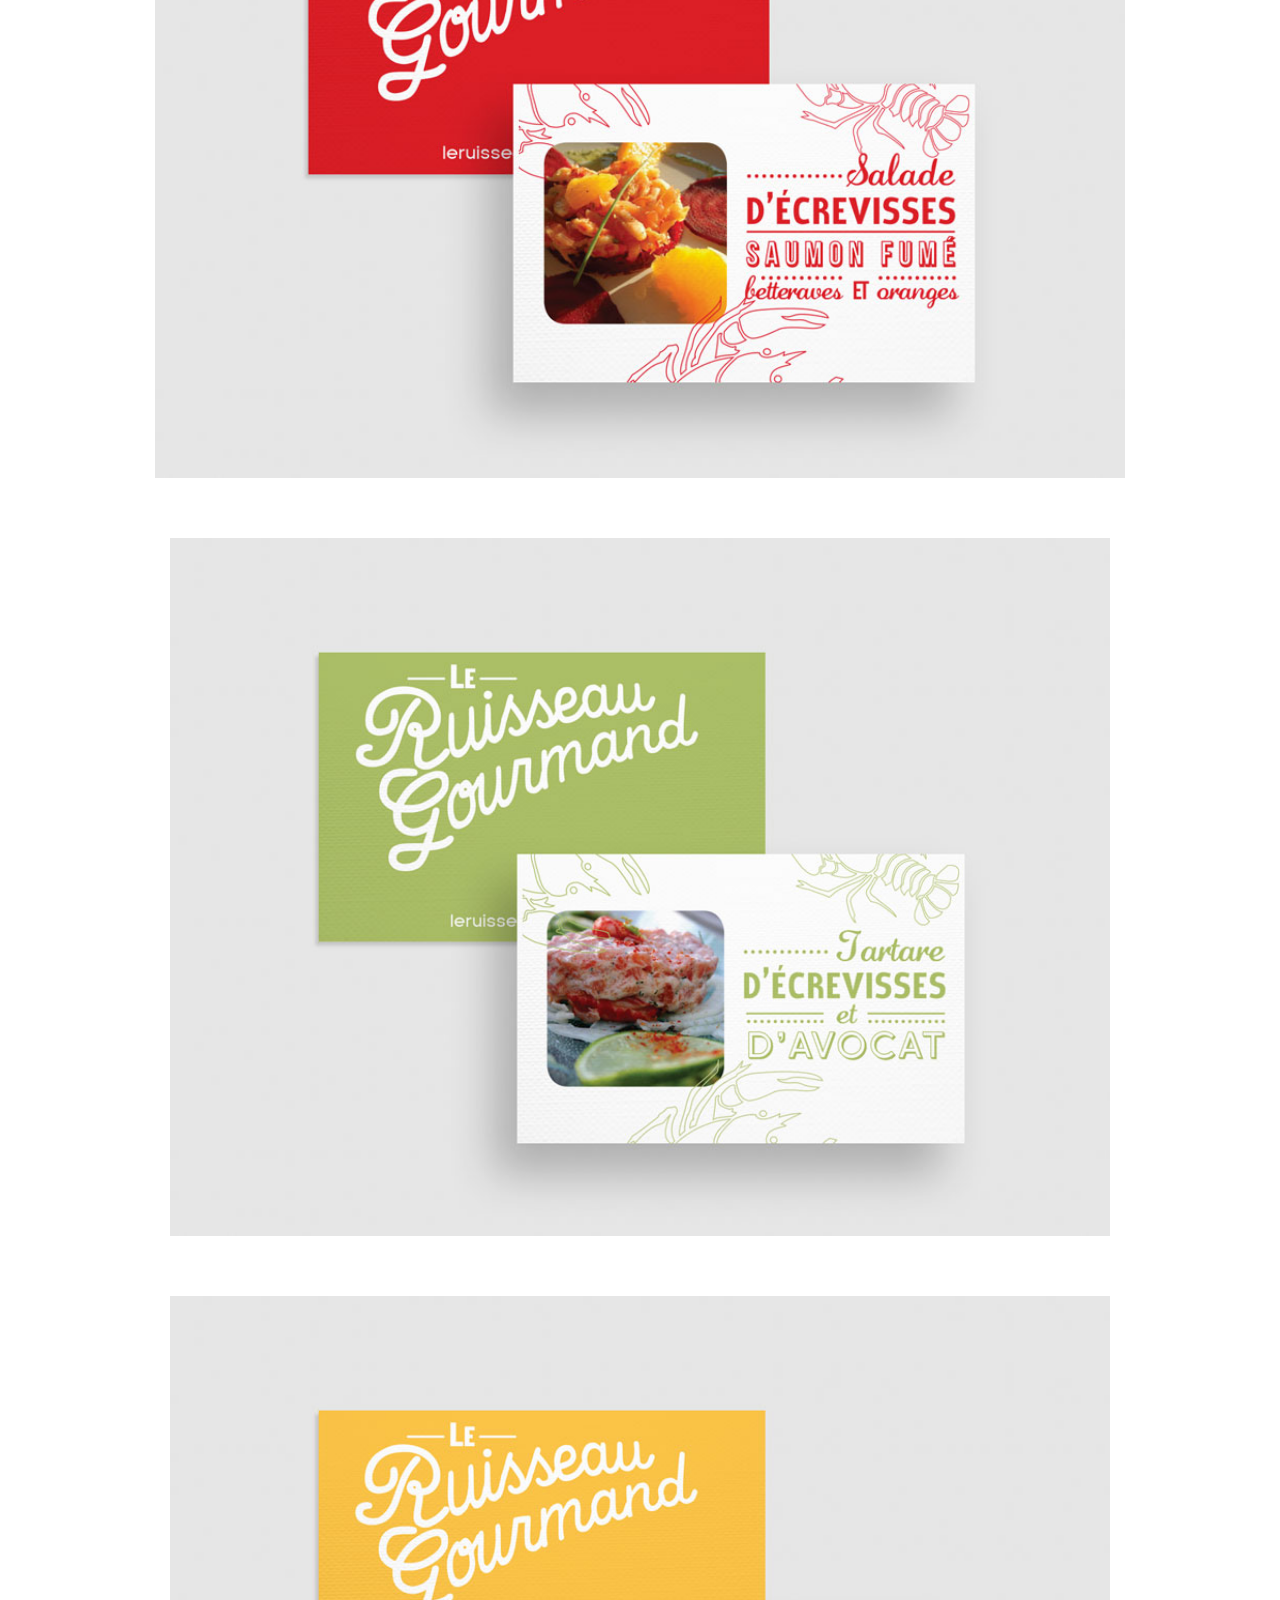
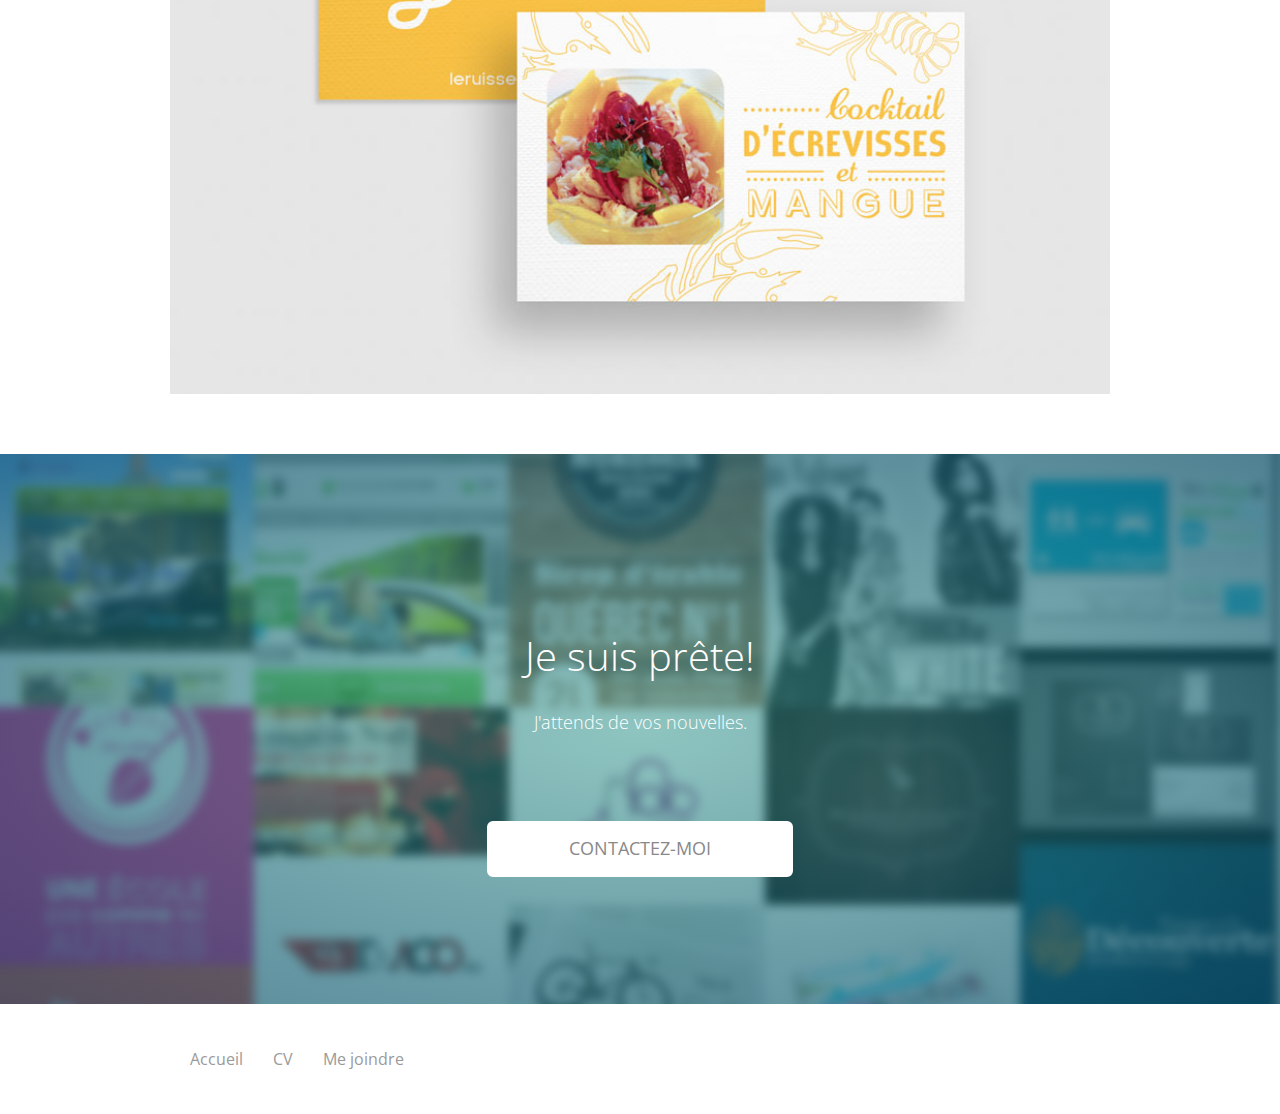
<file: ruisseau-gourmand copie.html>
<!doctype html>
<html lang="fr">
    <head>
         <!-- Global site tag (gtag.js) - Google Analytics -->
        <script async src="https://www.googletagmanager.com/gtag/js?id=UA-116837088-1"></script>
        <script>
        window.dataLayer = window.dataLayer || [];
        function gtag(){dataLayer.push(arguments);}
        gtag('js', new Date());

        gtag('config', 'UA-116837088-1');
        </script>
        <meta charset="utf-8" />
        <link rel="icon" type="image/png" href="assets/img/favicon.ico">
        <meta http-equiv="X-UA-Compatible" content="IE=edge,chrome=1" />
        <title>Design Web - Portfolio Sophie Tessier </title>
        <meta content='width=device-width, initial-scale=1.0, maximum-scale=1.0, user-scalable=0' name='viewport' />
        <meta name="viewport" content="width=device-width" />

        <link href="assets/css/bootstrap.css" rel="stylesheet" />
        <link href="assets/css/landing-page.css" rel="stylesheet"/>

        <!--     Fonts and icons     -->
        <link href="http://maxcdn.bootstrapcdn.com/font-awesome/4.2.0/css/font-awesome.min.css" rel="stylesheet">
        <link href='http://fonts.googleapis.com/css?family=Open+Sans:300italic,400,300' rel='stylesheet' type='text/css'>
        <link href="assets/css/pe-icon-7-stroke.css" rel="stylesheet" />

    </head>
    <body class="landing-page landing-page1">
        <nav class="navbar navbar-transparent navbar-top" role="navigation">
            <div class="container">
                <!-- Brand and toggle get grouped for better mobile display -->
                <div class="navbar-header">
                    <button id="menu-toggle" type="button" class="navbar-toggle" data-toggle="collapse" data-target="#example">
                    <span class="sr-only">Toggle navigation</span>
                    <span class="icon-bar bar1"></span>
                    <span class="icon-bar bar2"></span>
                    <span class="icon-bar bar3"></span>
                    </button>
                    <a href="index.html">
                        <div class="logo-container">
                            <div class="logo">
                                <img src="assets/img/logo-st.png" alt="Sophie Tessier">
                            </div>
                            <div class="brand">
                                Sophie Tessier
                            </div>
                        </div>
                    </a>
                </div>
                <!-- Collect the nav links, forms, and other content for toggling -->
                <div class="collapse navbar-collapse" id="example" >
                    <ul class="nav navbar-nav navbar-right">
                        <li>
                            <a href="./assets/docs/cv_sophie-tessier.pdf" target="blank">
                            CV
                            </a>
                        </li>
                        <li>
                            <a href="mailto:stessierart@gmail.com">
                            Me joindre
                            </a>
                        </li>
                    </ul>
                </div>
                <!-- /.navbar-collapse -->
            </div>
        </nav>
        <div class="wrapper">
            <div class="parallax filter-gradient blue" data-color="blue">
                <div class="parallax-background">
                    <img class="parallax-background-image" src="assets/img/img-portfolio/header-ruisseau-gourmand.jpg">
                </div>
                <div class= "container">
                    <div class="row">
                        <div class="col-md-6 col-md-offset-3 text-center">
                            <div class="description">
                                <h2>Ruisseau Gourmand</h2>
                                <br>
                                 <h5> J'ai réalisé l'image de marque de ces jeunes entrepreneurs agriculteurs ainsi que des documents publicitaires afin de les aider à présenter leur produit du terroir lors de concours et de colloques. Pour ce projet, j'ai utilisé Adobe In design et Adobe Illustrator. </h5>
                            </div>
                        </div>
                    </div>
                </div>
            </div>

            <div class="section section-presentation-portfolio">
                <div class="container">
                    <div class="row">     
                        <div class="col-md-0">
                        </div>
                        <div class="col-md-11 col-md-offset-0">
                            <img src="assets/img/img-portfolio/ruisseau-gourmand-card-1.jpg"/>
                        </div>
                    </div>
                </div>
            </div>
            


      
            <div class="section section-presentation-portfolio">
                <div class="container">
                    <div class="row">
                           <div class="col-md-0">
                        </div>
                        <div class="col-md-111 col-md-offset-0">
                            <img src="assets/img/img-portfolio/ruisseau-gourmand-card-2.jpg"/>
                        </div>
                    </div>
                </div>
            </div>


        <div class="section section-presentation-portfolio">
                <div class="container">
                    <div class="row">
                        <div class="col-md-0">
                        </div>
                        <div class="col-md-12 col-md-offset-0">
                            <img src="assets/img/img-portfolio/ruisseau-gourmand-card-3.jpg"/>
                        </div>
                    </div>
                </div>
            </div>

             <div class="section section-presentation-portfolio">
                <div class="container">
                    <div class="row">
                        <div class="col-md-0">
                        </div>
                        <div class="col-md-12 col-md-offset-0 hidden-xs">
                            <img src="assets/img/img-portfolio/ruisseau-gourmand-card-4.jpg"/>
                        </div>
                    </div>
                </div>
            </div>

            <div class="section section-no-padding">
                <div class="parallax filter-gradient blue" data-color="blue">
                    <div class="parallax-background">
                        <img class ="parallax-background-image" src="assets/img/showcases/showcase-2/bg5.jpg"/>
                    </div>
                    <div class="info">
                        <h1>Je suis prête!</h1>
                        <p>J'attends de vos nouvelles.</p>
                        <a href="mailto:stessierart@gmail.com" class="btn btn-neutral btn-lg btn-fill">CONTACTEZ-MOI</a>
                    </div>
                </div>
            </div>
            <footer class="footer">
                <div class="container">
                    <nav class="pull-left">
                        <ul>
                            <li>
                                <a href="#">
                                Accueil
                                </a>
                            </li>
                            <li>
                                <a href="./assets/docs/cv_sophie-tessier.pdf" target="blank">
                                CV
                            </a>
                            </li>
                            <li>
                                <a href="mailto:stessierart@gmail.com">
                                Me joindre
                                </a>
                            </li>
                        </ul>
                    </nav>
                </div>
            </footer>
        </div>

    </body>
    <script src="assets/js/jquery-1.10.2.js" type="text/javascript"></script>
    <script src="assets/js/jquery-ui-1.10.4.custom.min.js" type="text/javascript"></script>
    <script src="assets/js/bootstrap.js" type="text/javascript"></script>
    <script src="assets/js/awesome-landing-page.js" type="text/javascript"></script>
</html>
</file>
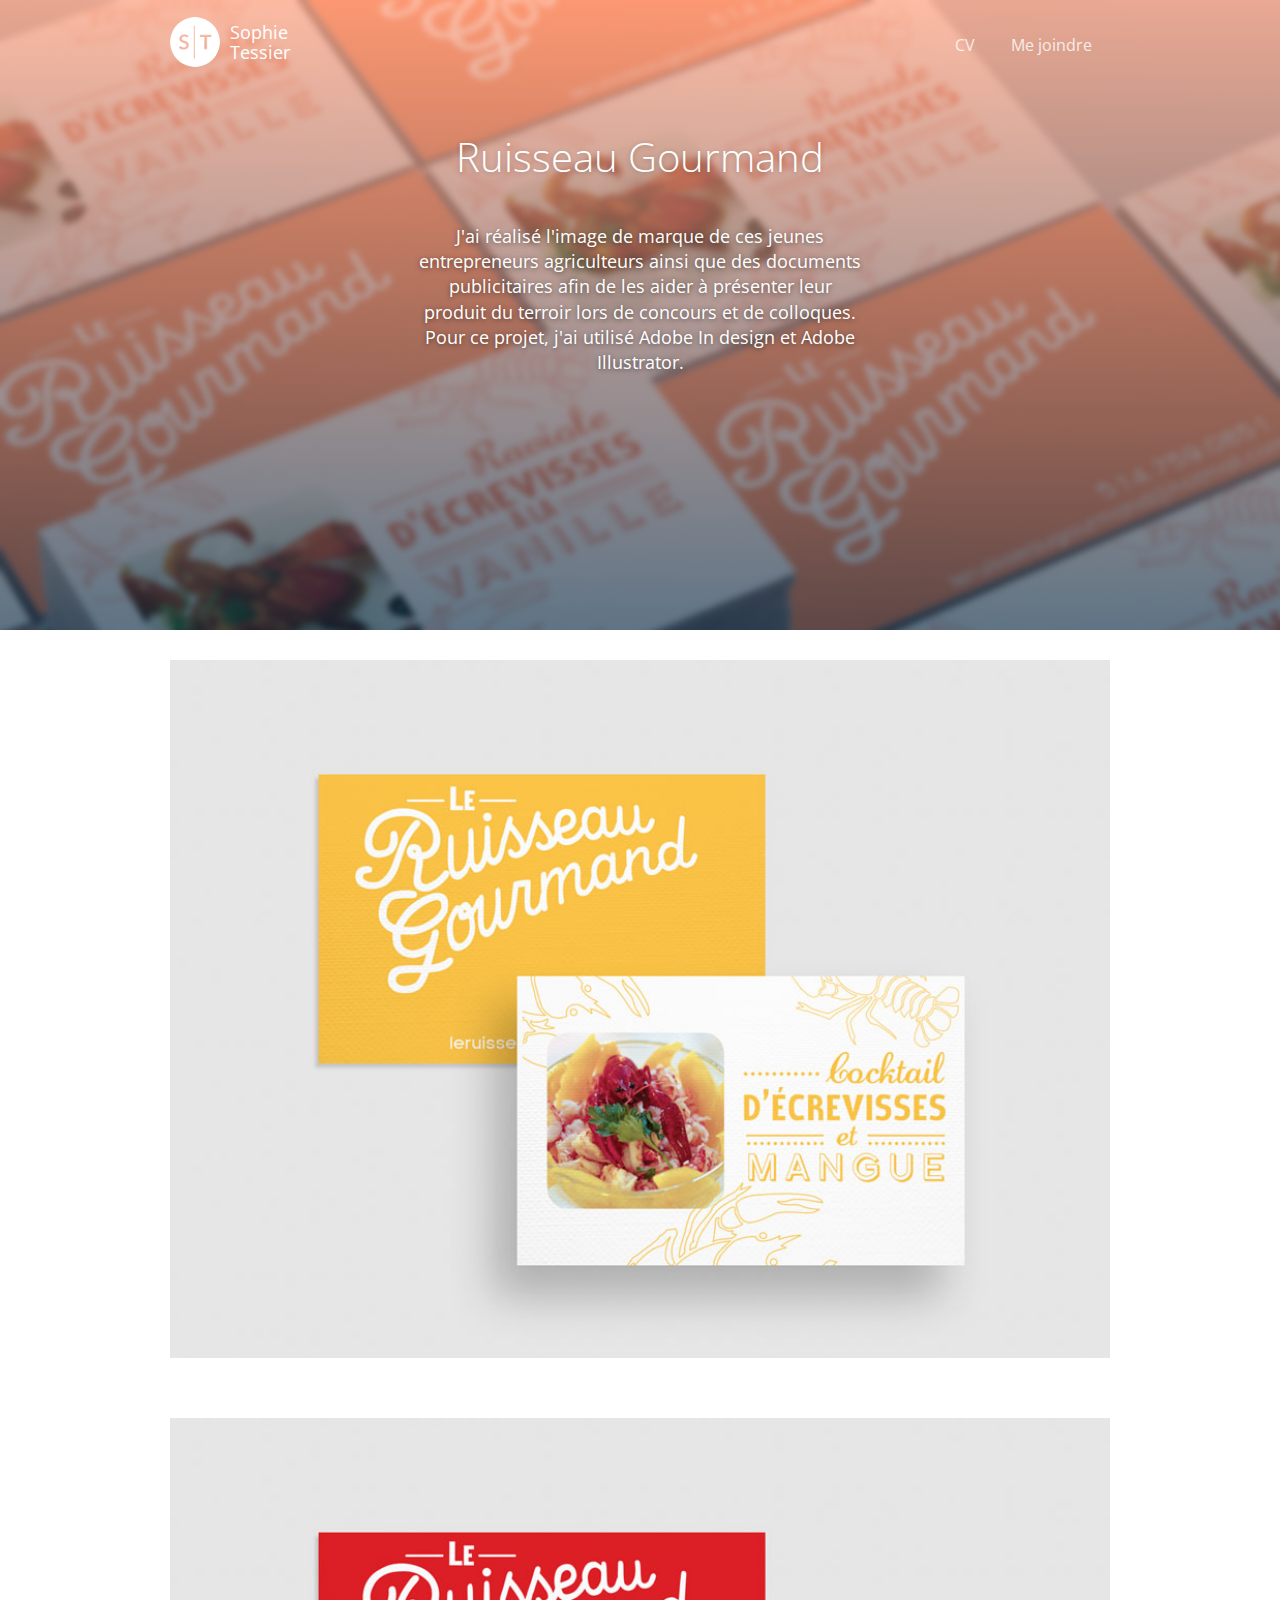
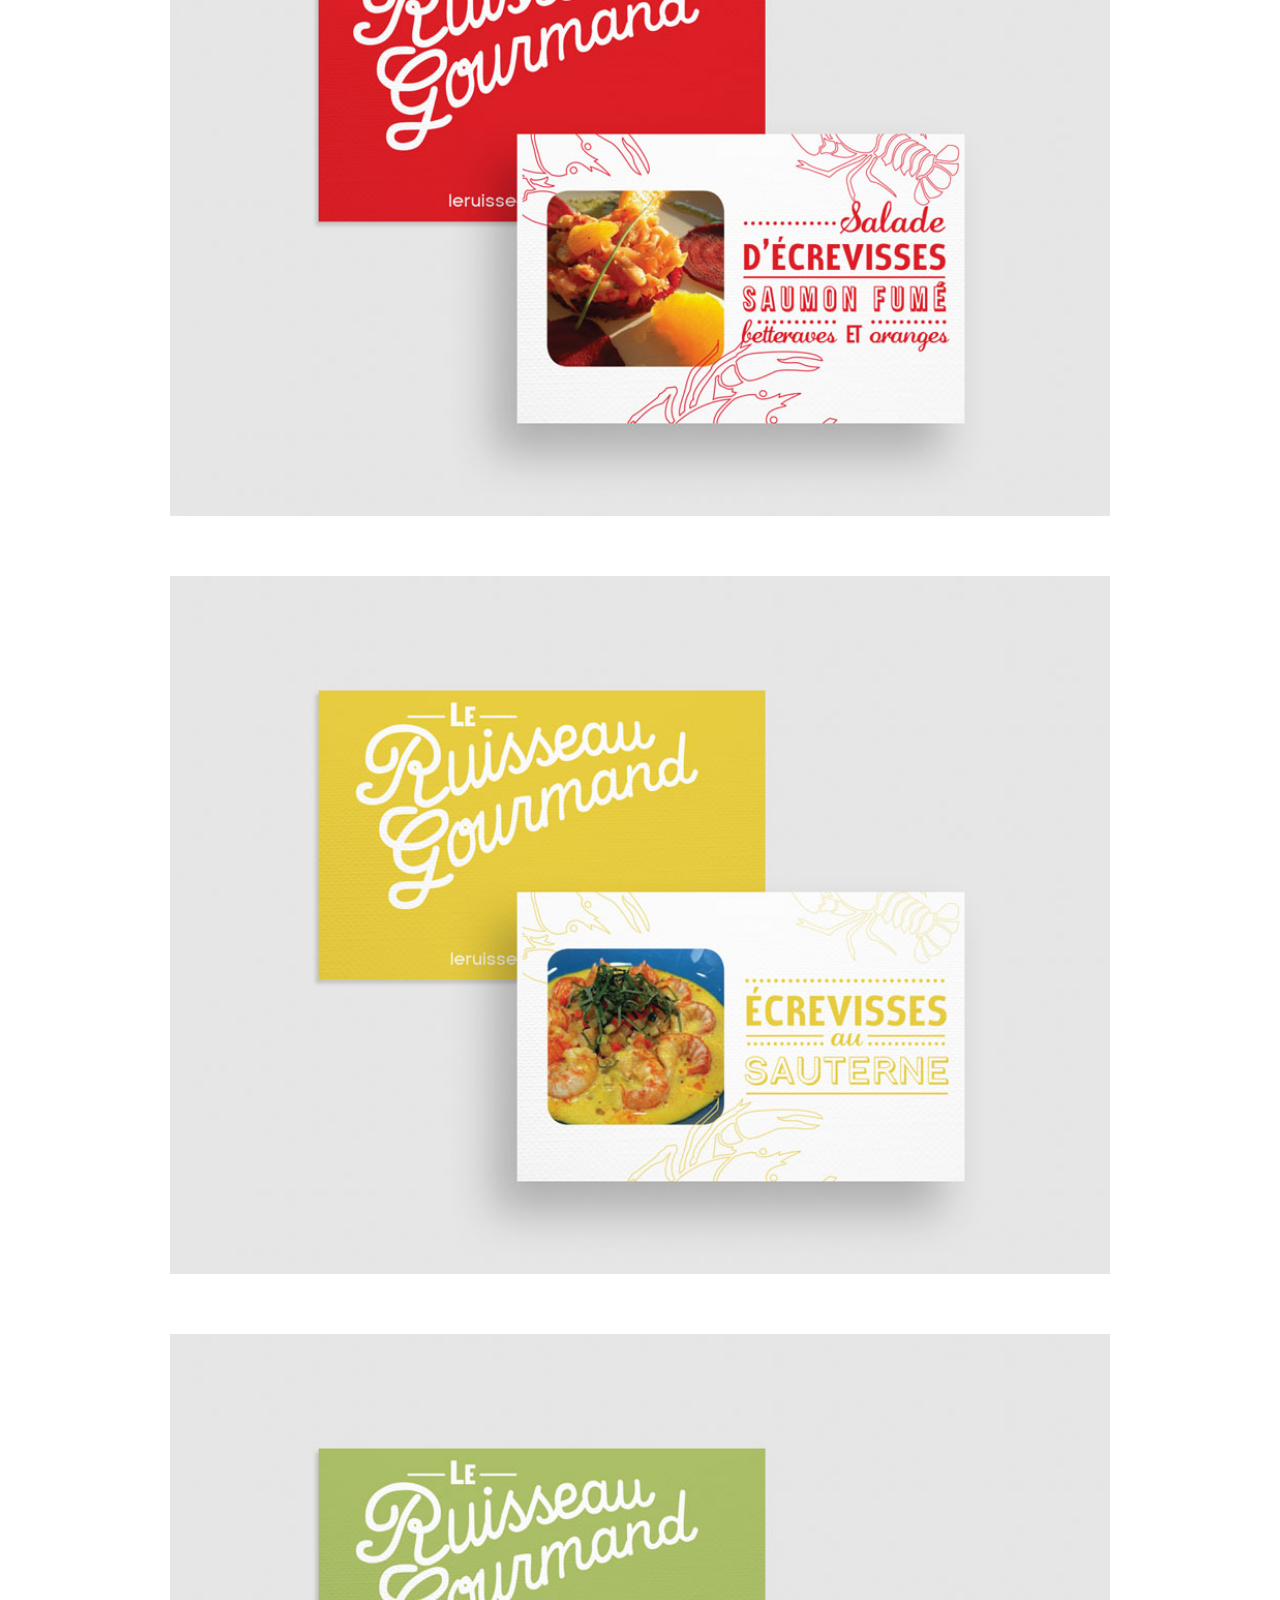
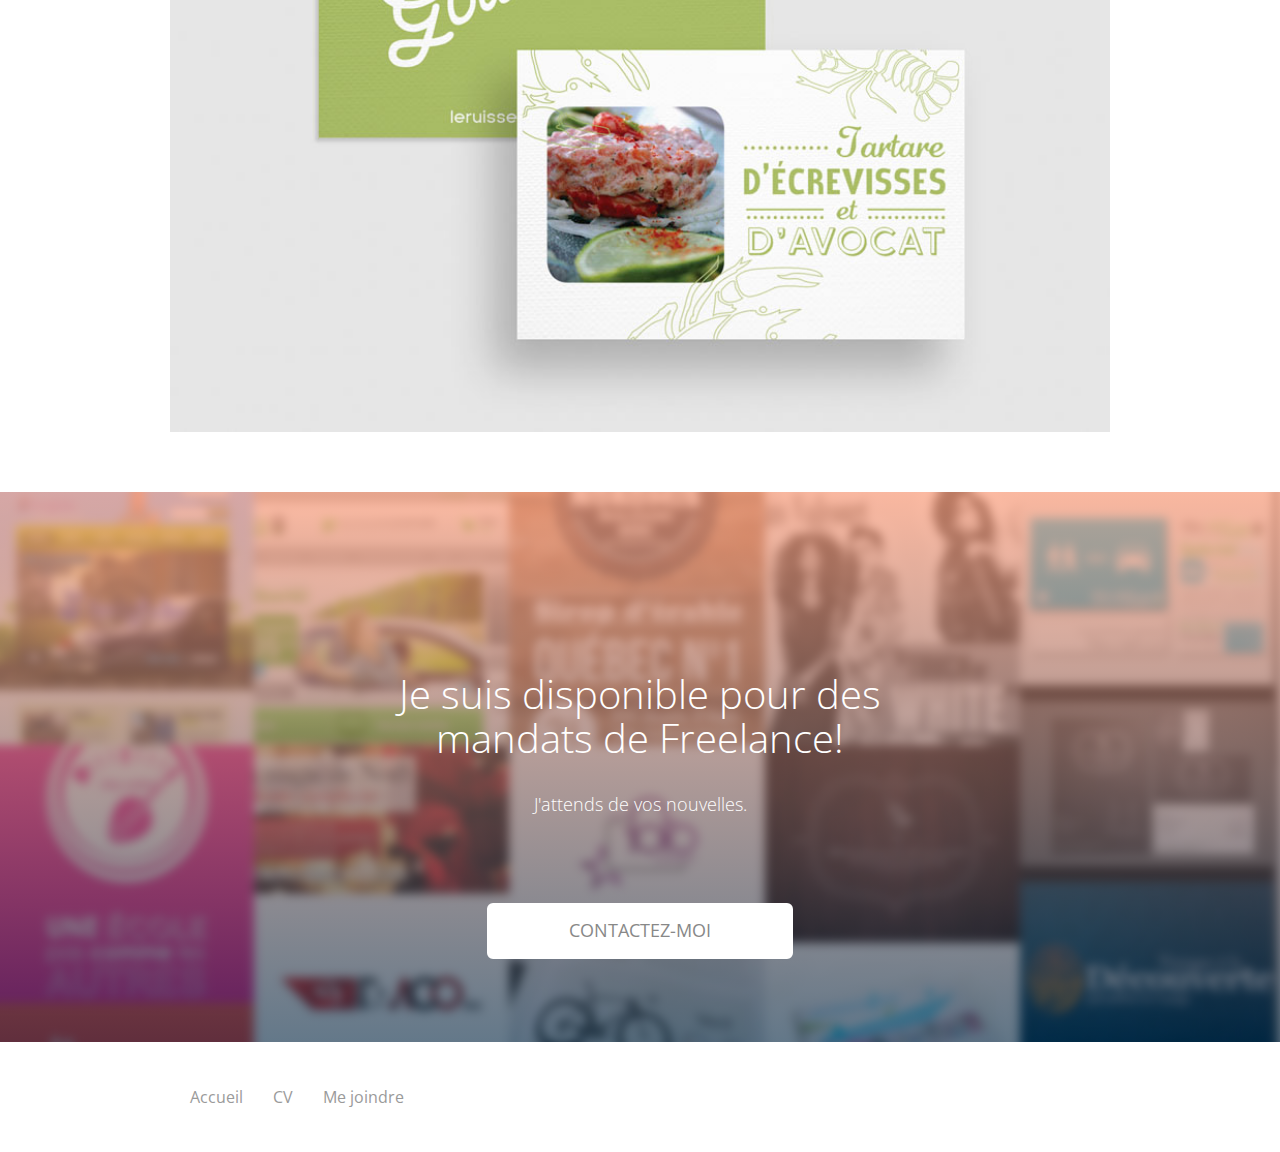
<file: ruisseau-gourmand.html>
<!doctype html>
<html lang="fr">
    <head>
         <!-- Global site tag (gtag.js) - Google Analytics -->
        <script async src="https://www.googletagmanager.com/gtag/js?id=UA-116837088-1"></script>
        <script>
        window.dataLayer = window.dataLayer || [];
        function gtag(){dataLayer.push(arguments);}
        gtag('js', new Date());

        gtag('config', 'UA-116837088-1');
        </script>
        <meta charset="utf-8" />
        <link rel="icon" type="image/png" href="assets/img/favicon.ico">
        <meta http-equiv="X-UA-Compatible" content="IE=edge,chrome=1" />
        <title>Design Web - Portfolio Sophie Tessier </title>
        <meta content='width=device-width, initial-scale=1.0, maximum-scale=1.0, user-scalable=0' name='viewport' />
        <meta name="viewport" content="width=device-width" />

        <link href="assets/css/bootstrap.css" rel="stylesheet" />
        <link href="assets/css/landing-page.css" rel="stylesheet"/>

        <!--     Fonts and icons     -->
        <link href="http://maxcdn.bootstrapcdn.com/font-awesome/4.2.0/css/font-awesome.min.css" rel="stylesheet">
        <link href='http://fonts.googleapis.com/css?family=Open+Sans:300italic,400,300' rel='stylesheet' type='text/css'>
        <link href="assets/css/pe-icon-7-stroke.css" rel="stylesheet" />

    </head>
    <body class="landing-page landing-page1">
        <nav class="navbar navbar-transparent navbar-top" role="navigation">
            <div class="container">
                <!-- Brand and toggle get grouped for better mobile display -->
                <div class="navbar-header">
                    <button id="menu-toggle" type="button" class="navbar-toggle" data-toggle="collapse" data-target="#example">
                    <span class="sr-only">Toggle navigation</span>
                    <span class="icon-bar bar1"></span>
                    <span class="icon-bar bar2"></span>
                    <span class="icon-bar bar3"></span>
                    </button>
                    <a href="index.html">
                        <div class="logo-container">
                            <div class="logo">
                                <img src="assets/img/logo-st.png" alt="Sophie Tessier">
                            </div>
                            <div class="brand">
                                Sophie Tessier
                            </div>
                        </div>
                    </a>
                </div>
                <!-- Collect the nav links, forms, and other content for toggling -->
                <div class="collapse navbar-collapse" id="example" >
                    <ul class="nav navbar-nav navbar-right">
                        <li>
                            <a href="./assets/docs/cv_sophie-tessier.pdf" target="blank">
                            CV
                            </a>
                        </li>
                        <li>
                            <a href="mailto:stessierart@gmail.com">
                            Me joindre
                            </a>
                        </li>
                    </ul>
                </div>
                <!-- /.navbar-collapse -->
            </div>
        </nav>
        <div class="wrapper">
            <div class="parallax filter-gradient orange" data-color="orange">
                <div class="parallax-background">
                    <img class="parallax-background-image" src="assets/img/img-portfolio/header-ruisseau-gourmand.jpg">
                </div>
                <div class= "container">
                    <div class="row">
                        <div class="col-md-6 col-md-offset-3 text-center">
                            <div class="description">
                                <h2>Ruisseau Gourmand</h2>
                                <br>
                                 <h5> J'ai réalisé l'image de marque de ces jeunes entrepreneurs agriculteurs ainsi que des documents publicitaires afin de les aider à présenter leur produit du terroir lors de concours et de colloques. Pour ce projet, j'ai utilisé Adobe In design et Adobe Illustrator. </h5>
                            </div>
                        </div>
                    </div>
                </div>
            </div>

            <div class="section section-presentation-portfolio">
                <div class="container">
                    <div class="row">     
                        <div class="col-md-12 col-md-offset-0">
                            <img src="assets/img/img-portfolio/ruisseau-gourmand-card-4.jpg"/>
                        </div>
                    </div>
                </div>
            </div>
            


      
            <div class="section section-presentation-portfolio">
                <div class="container">
                    <div class="row">
                        <div class="col-md-12 col-md-offset-0">
                            <img src="assets/img/img-portfolio/ruisseau-gourmand-card-2.jpg"/>
                        </div>
                    </div>
                </div>
            </div>


        <div class="section section-presentation-portfolio">
                <div class="container">
                    <div class="row">
                        <div class="col-md-12 col-md-offset-0">
                            <img src="assets/img/img-portfolio/ruisseau-gourmand-card-1.jpg"/>
                        </div>
                    </div>
                </div>
            </div>

             <div class="section section-presentation-portfolio">
                <div class="container">
                    <div class="row">
                        <div class="col-md-12 col-md-offset-0">
                            <img src="assets/img/img-portfolio/ruisseau-gourmand-card-3.jpg"/>
                        </div>
                    </div>
                </div>
            </div>

            <div class="section section-no-padding">
                <div class="parallax filter-gradient orange" data-color="orange">
                    <div class="parallax-background">
                        <img class ="parallax-background-image" src="assets/img/showcases/showcase-2/bg5.jpg"/>
                    </div>
                    <div class="info">
                        <h1>Je suis disponible pour des mandats de Freelance!</h1>
                        <p>J'attends de vos nouvelles.</p>
                        <a href="mailto:stessierart@gmail.com" class="btn btn-neutral btn-lg btn-fill">CONTACTEZ-MOI</a>
                    </div>
                </div>
            </div>
            <footer class="footer">
                <div class="container">
                    <nav class="pull-left">
                        <ul>
                            <li>
                                <a href="#">
                                Accueil
                                </a>
                            </li>
                            <li>
                                <a href="./assets/docs/cv_sophie-tessier.pdf" target="blank">
                                CV
                            </a>
                            </li>
                            <li>
                                <a href="mailto:stessierart@gmail.com">
                                Me joindre
                                </a>
                            </li>
                        </ul>
                    </nav>
                </div>
            </footer>
        </div>

    </body>
    <script src="assets/js/jquery-1.10.2.js" type="text/javascript"></script>
    <script src="assets/js/jquery-ui-1.10.4.custom.min.js" type="text/javascript"></script>
    <script src="assets/js/bootstrap.js" type="text/javascript"></script>
    <script src="assets/js/awesome-landing-page.js" type="text/javascript"></script>
</html>
</file>
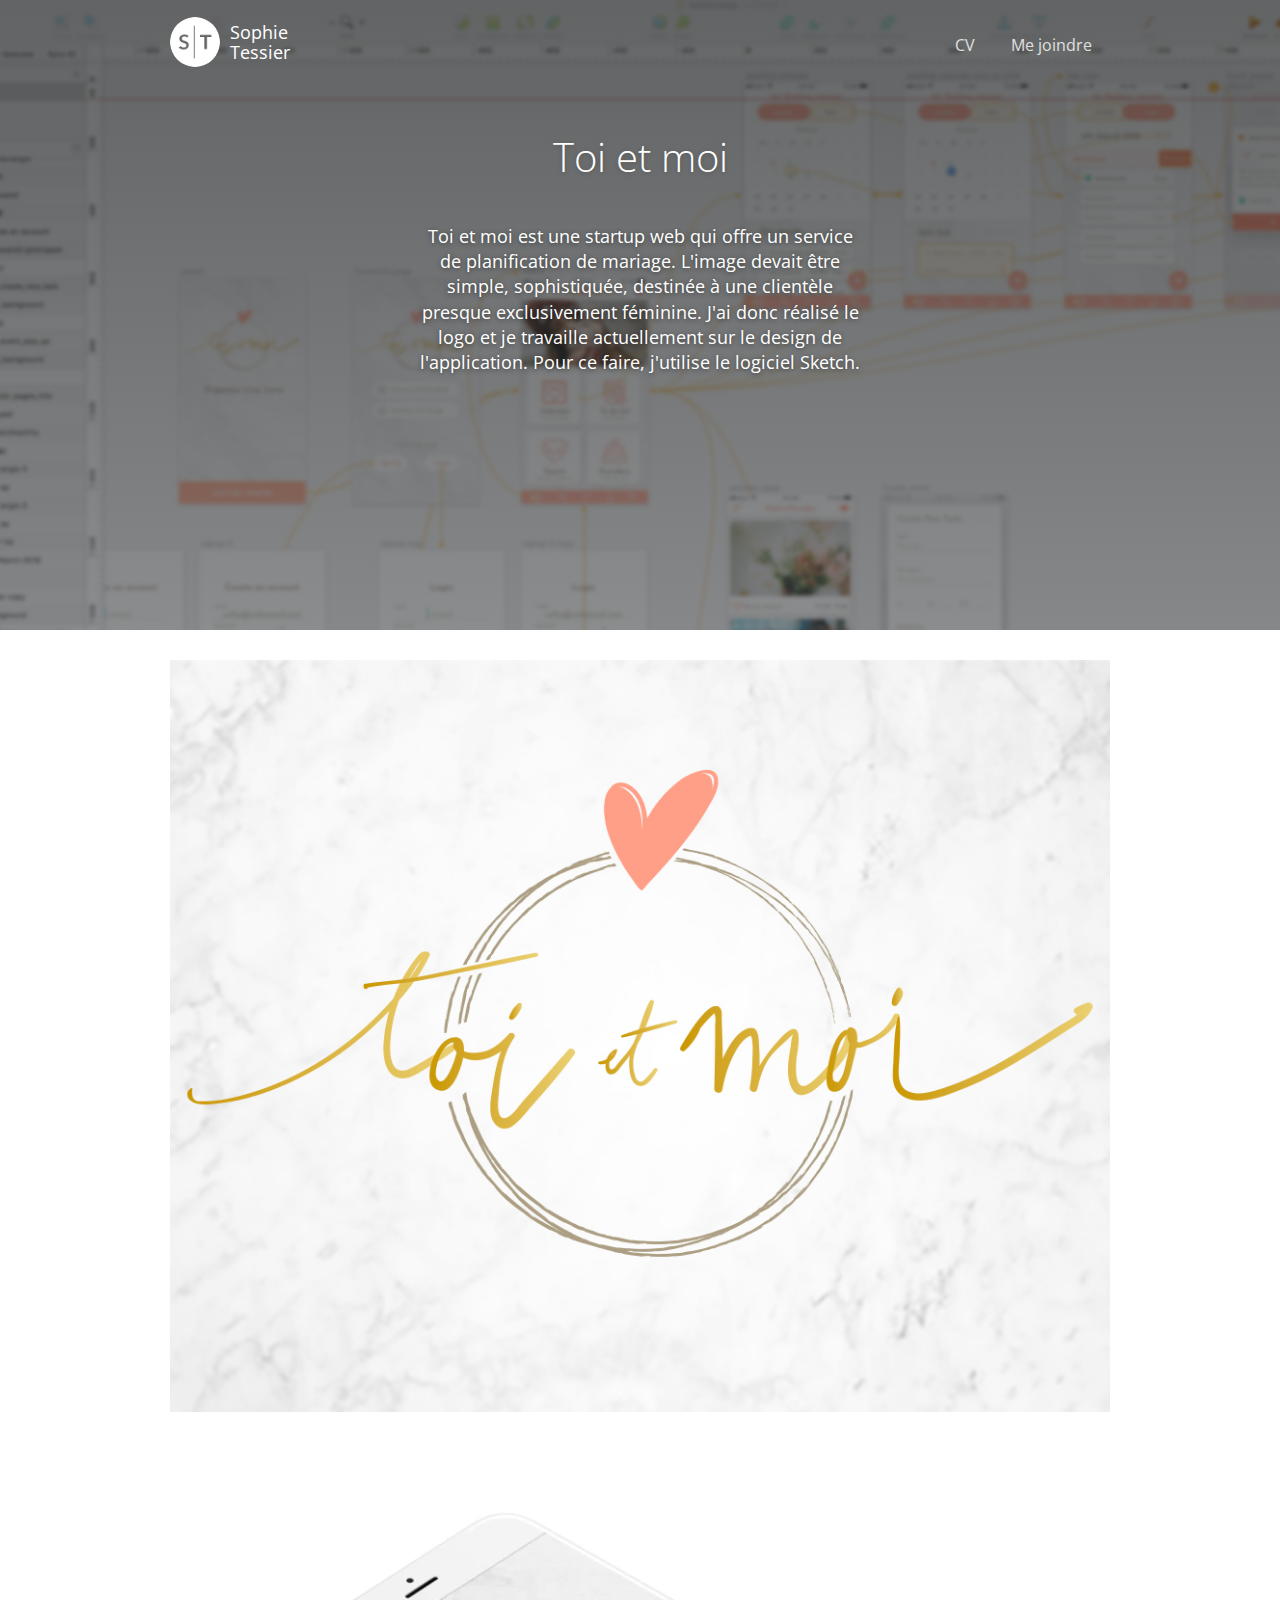
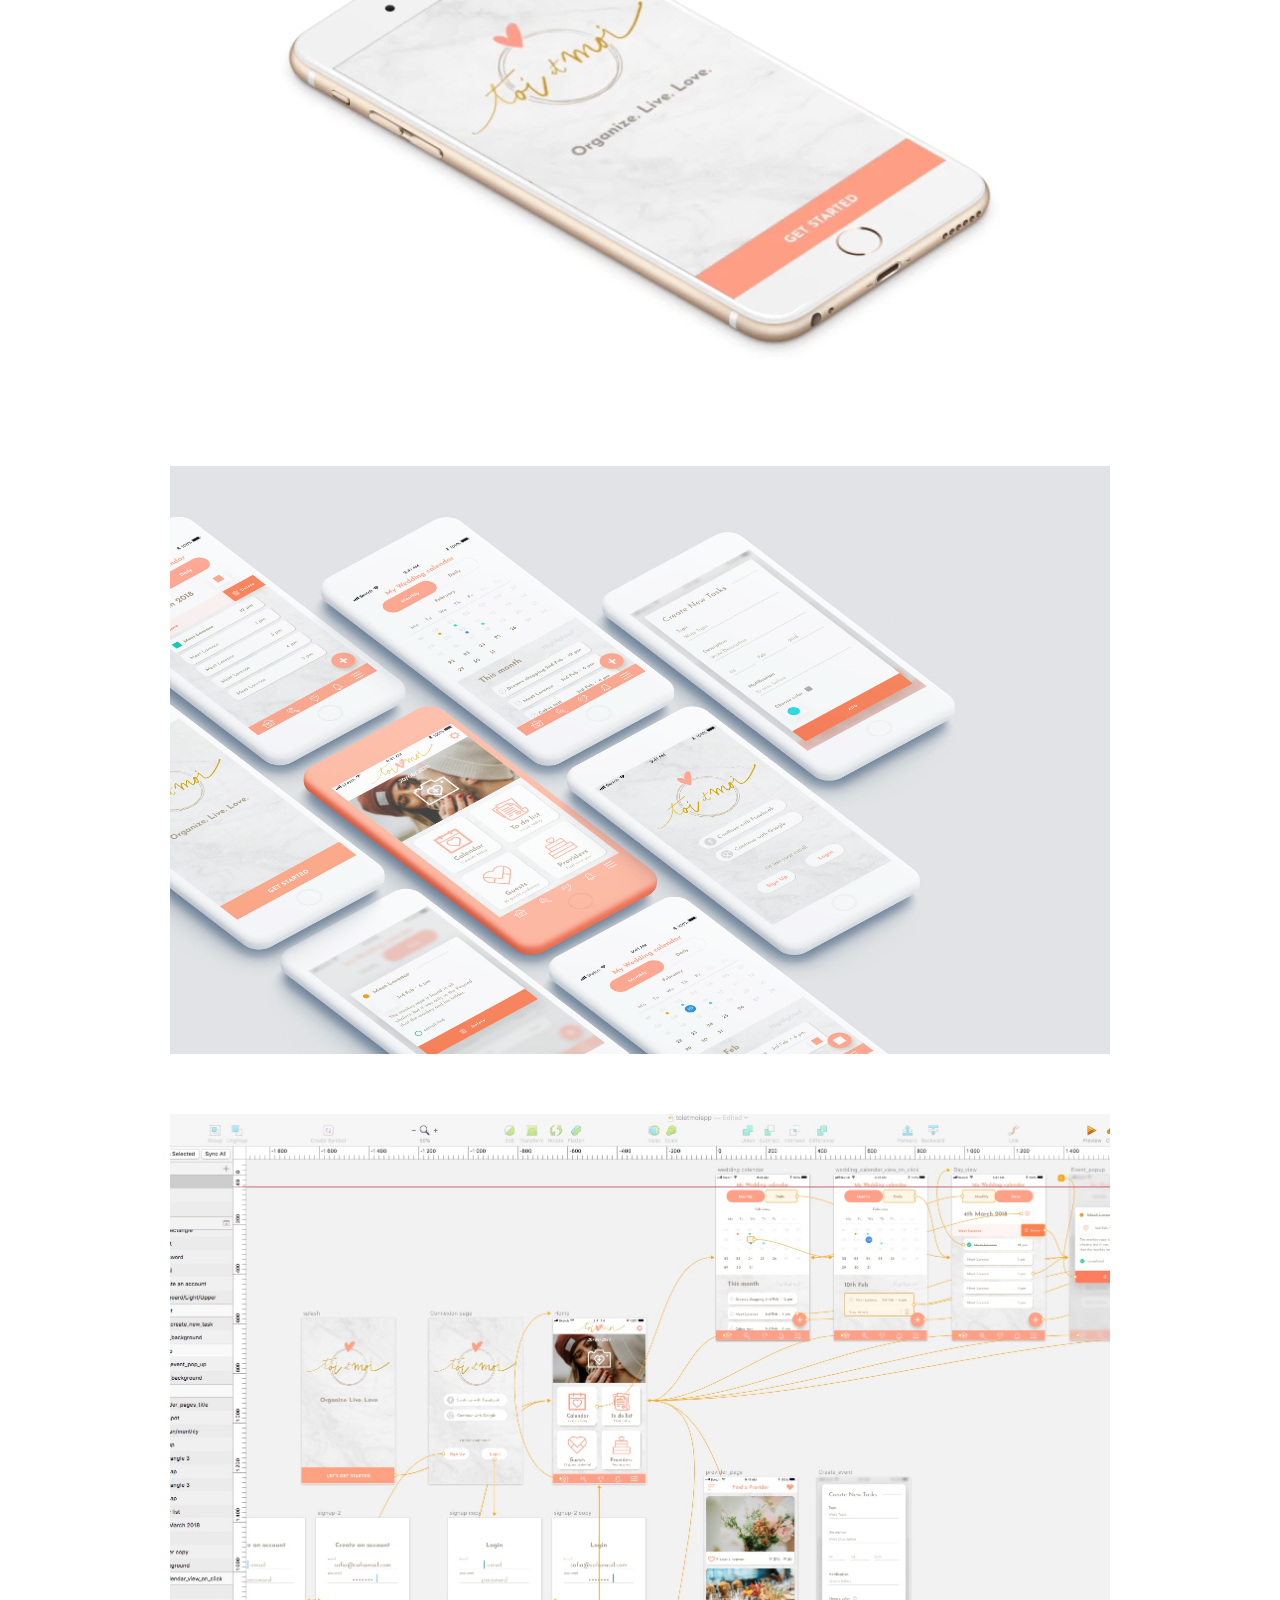
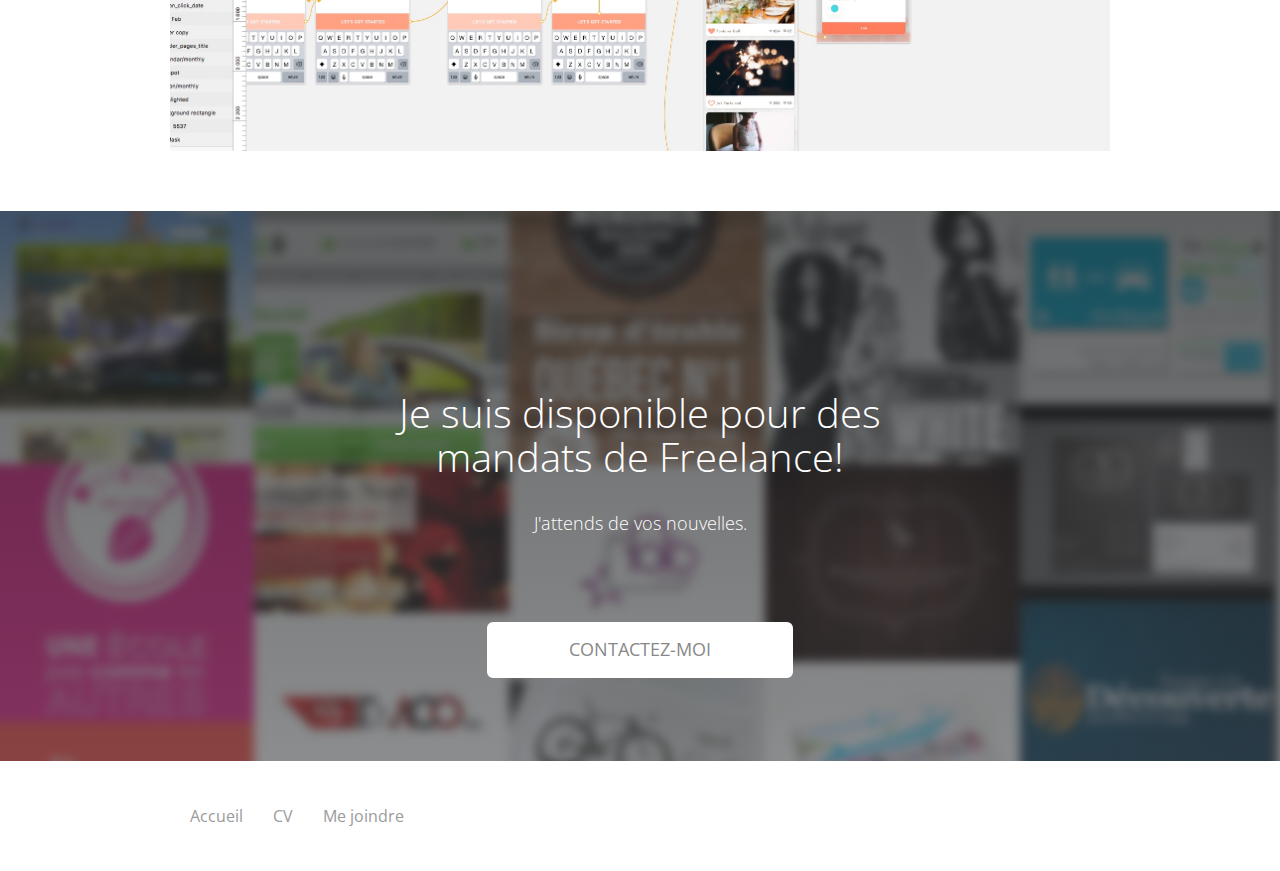
<file: toietmoi.html>
<!doctype html>
<html lang="fr">
    <head>
         <!-- Global site tag (gtag.js) - Google Analytics -->
        <script async src="https://www.googletagmanager.com/gtag/js?id=UA-116837088-1"></script>
        <script>
        window.dataLayer = window.dataLayer || [];
        function gtag(){dataLayer.push(arguments);}
        gtag('js', new Date());

        gtag('config', 'UA-116837088-1');
        </script>
        <meta charset="utf-8" />
        <link rel="icon" type="image/png" href="assets/img/favicon.ico">
        <meta http-equiv="X-UA-Compatible" content="IE=edge,chrome=1" />
        <title>Design Web - Portfolio Sophie Tessier </title>
        <meta content='width=device-width, initial-scale=1.0, maximum-scale=1.0, user-scalable=0' name='viewport' />
        <meta name="viewport" content="width=device-width" />

        <link href="assets/css/bootstrap.css" rel="stylesheet" />
        <link href="assets/css/landing-page.css" rel="stylesheet"/>

        <!--     Fonts and icons     -->
        <link href="http://maxcdn.bootstrapcdn.com/font-awesome/4.2.0/css/font-awesome.min.css" rel="stylesheet">
        <link href='http://fonts.googleapis.com/css?family=Open+Sans:300italic,400,300' rel='stylesheet' type='text/css'>
        <link href="assets/css/pe-icon-7-stroke.css" rel="stylesheet" />

    </head>
    <body class="landing-page landing-page1">
        <nav class="navbar navbar-transparent navbar-top" role="navigation">
            <div class="container">
                <!-- Brand and toggle get grouped for better mobile display -->
                <div class="navbar-header">
                    <button id="menu-toggle" type="button" class="navbar-toggle" data-toggle="collapse" data-target="#example">
                    <span class="sr-only">Toggle navigation</span>
                    <span class="icon-bar bar1"></span>
                    <span class="icon-bar bar2"></span>
                    <span class="icon-bar bar3"></span>
                    </button>
                    <a href="index.html">
                        <div class="logo-container">
                            <div class="logo">
                                <img src="assets/img/logo-st.png" alt="Sophie Tessier">
                            </div>
                            <div class="brand">
                                Sophie Tessier
                            </div>
                        </div>
                    </a>
                </div>
                <!-- Collect the nav links, forms, and other content for toggling -->
                <div class="collapse navbar-collapse" id="example" >
                    <ul class="nav navbar-nav navbar-right">
                        <li>
                            <a href="./assets/docs/cv_sophie-tessier.pdf" target="blank">
                            CV
                            </a>
                        </li>
                        <li>
                            <a href="mailto:stessierart@gmail.com">
                            Me joindre
                            </a>
                        </li>
                    </ul>
                </div>
                <!-- /.navbar-collapse -->
            </div>
        </nav>
        <div class="wrapper">
            <div class="parallax filter-gradient gray" data-color="gray">
                <div class="parallax-background">
                    <img class="parallax-background-image" src="assets/img/img-portfolio/header-toietmoi.jpg">
                </div>
                <div class= "container">
                    <div class="row">
                        <div class="col-md-6 col-md-offset-3 text-center">
                            <div class="description">
                                <h2>Toi et moi</h2>
                                <br>
                                 <h5> Toi et moi est une startup web qui offre un service de planification de mariage. L'image devait être simple, sophistiquée, destinée à une clientèle presque exclusivement féminine. J'ai donc réalisé le logo et je travaille actuellement sur le design de l'application. Pour ce faire, j'utilise le logiciel Sketch.</h5>
                            </div>
                        </div>
                    </div>
                </div>
            </div>

            <div class="section section-presentation-portfolio">
                <div class="container">
                    <div class="row">     
                        <div class="col-md-0">
                        </div>
                        <div class="col-md-12 col-md-offset-0">
                            <img src="assets/img/img-portfolio/toietmoi_logo.jpg"/>
                        </div>
                    </div>
                </div>
            </div>
            

         <div class="section section-presentation-portfolio">
                <div class="container">
                    <div class="row">
                           <div class="col-md-0">
                        </div>
                        <div class="col-md-12 col-md-offset-0">
                            <video autoplay loop style="width: 100%;">
                                <source src="assets/video/toietmoi-video.mp4" type="video/mp4">
                                <source src="assets/video/toietmoi-video.webm" type="video/webm">
                            </video>                        </div>
                    </div>
                </div>
            </div>

      
            <div class="section section-presentation-portfolio">
                <div class="container">
                    <div class="row">
                           <div class="col-md-0">
                        </div>
                        <div class="col-md-12 col-md-offset-0">
                            <img src="assets/img/img-portfolio/toietmoi_app.jpg"/>
                        </div>
                    </div>
                </div>
            </div>


            <div class="section section-presentation-portfolio">
                <div class="container">
                    <div class="row">
                           <div class="col-md-0">
                        </div>
                        <div class="col-md-12 col-md-offset-0">
                            <img src="assets/img/img-portfolio/toietmoi_sketch.jpg"/>
                        </div>
                    </div>
                </div>
            </div>



            <div class="section section-no-padding">
                <div class="parallax filter-gradient gray" data-color="gray">
                    <div class="parallax-background">
                        <img class ="parallax-background-image" src="assets/img/showcases/showcase-2/bg5.jpg"/>
                    </div>
                    <div class="info">
                        <h1>Je suis disponible pour des mandats de Freelance!</h1>
                        <p>J'attends de vos nouvelles.</p>
                        <a href="mailto:stessierart@gmail.com" class="btn btn-neutral btn-lg btn-fill">CONTACTEZ-MOI</a>
                    </div>
                </div>
            </div>
            <footer class="footer">
                <div class="container">
                    <nav class="pull-left">
                        <ul>
                            <li>
                                <a href="#">
                                Accueil
                                </a>
                            </li>
                            <li>
                                <a href="./assets/docs/cv_sophie-tessier.pdf" target="blank">
                                CV
                            </a>
                            </li>
                            <li>
                                <a href="mailto:stessierart@gmail.com">
                                Me joindre
                                </a>
                            </li>
                        </ul>
                    </nav>
                </div>
            </footer>
        </div>

    </body>
    <script src="assets/js/jquery-1.10.2.js" type="text/javascript"></script>
    <script src="assets/js/jquery-ui-1.10.4.custom.min.js" type="text/javascript"></script>
    <script src="assets/js/bootstrap.js" type="text/javascript"></script>
    <script src="assets/js/awesome-landing-page.js" type="text/javascript"></script>
</html>
</file>
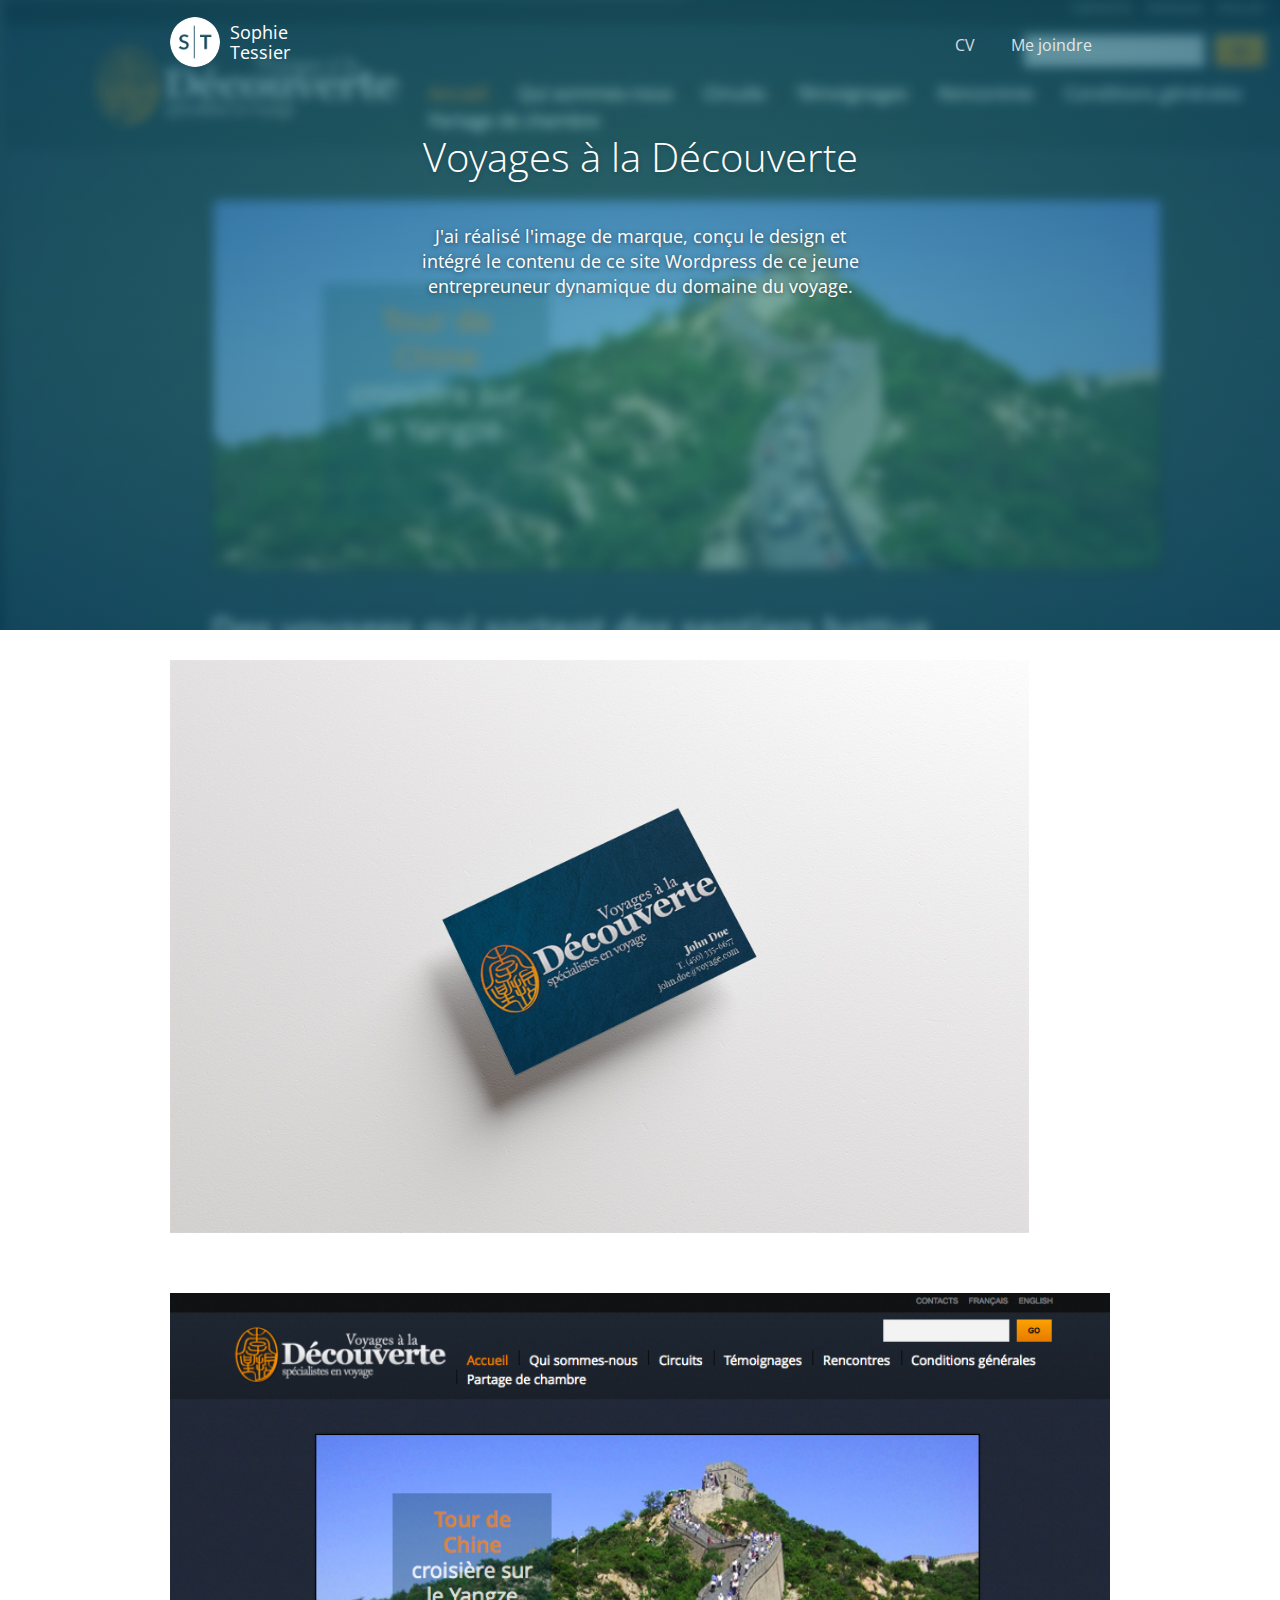
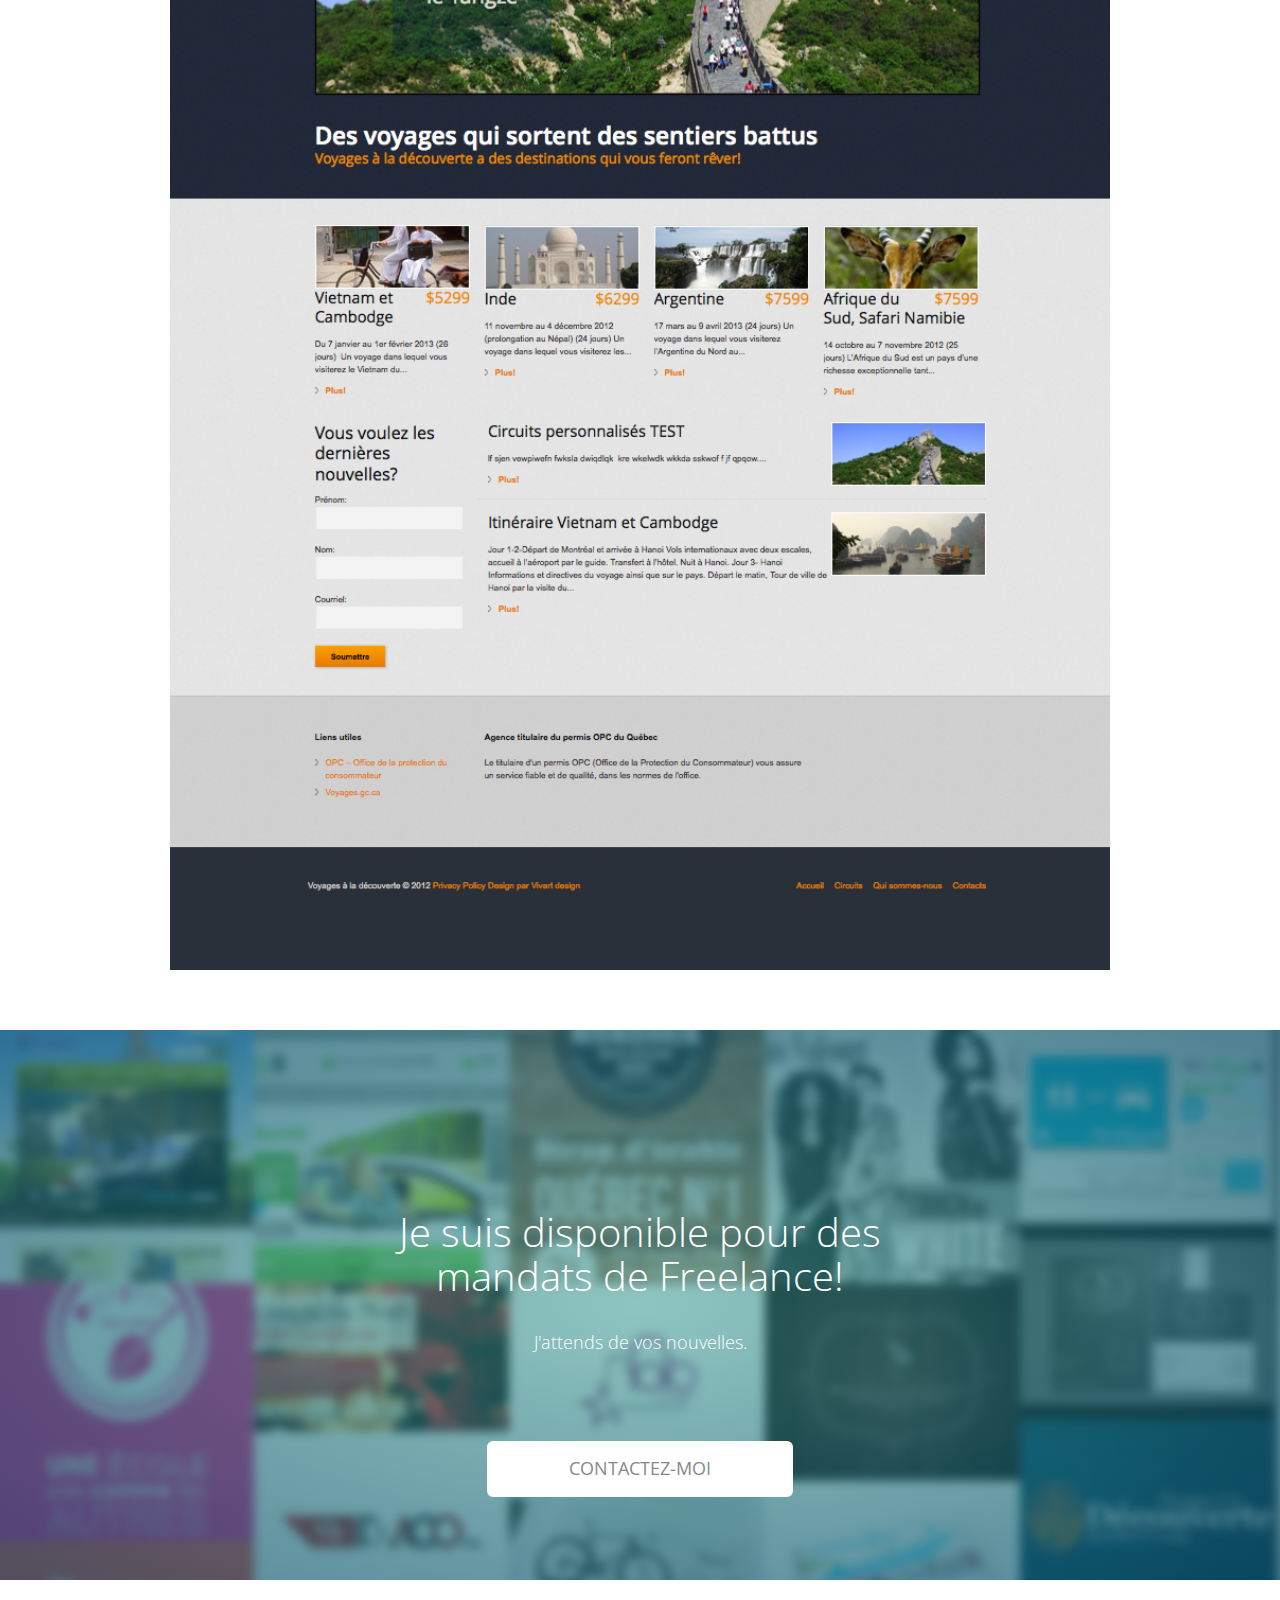
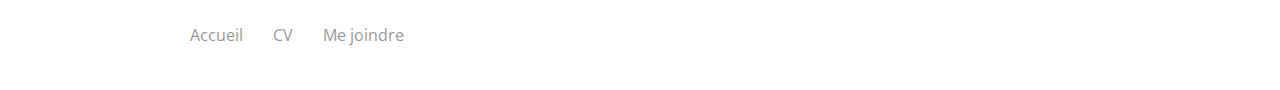
<file: voyage-decouverte copie.html>
<!doctype html>
<html lang="fr">
    <head>
         <!-- Global site tag (gtag.js) - Google Analytics -->
        <script async src="https://www.googletagmanager.com/gtag/js?id=UA-116837088-1"></script>
        <script>
        window.dataLayer = window.dataLayer || [];
        function gtag(){dataLayer.push(arguments);}
        gtag('js', new Date());

        gtag('config', 'UA-116837088-1');
        </script>
        <meta charset="utf-8" />
        <link rel="icon" type="image/png" href="assets/img/favicon.ico">
        <meta http-equiv="X-UA-Compatible" content="IE=edge,chrome=1" />
        <title>Design Web - Portfolio Sophie Tessier </title>
        <meta content='width=device-width, initial-scale=1.0, maximum-scale=1.0, user-scalable=0' name='viewport' />
        <meta name="viewport" content="width=device-width" />

        <link href="assets/css/bootstrap.css" rel="stylesheet" />
        <link href="assets/css/landing-page.css" rel="stylesheet"/>

        <!--     Fonts and icons     -->
        <link href="http://maxcdn.bootstrapcdn.com/font-awesome/4.2.0/css/font-awesome.min.css" rel="stylesheet">
        <link href='http://fonts.googleapis.com/css?family=Open+Sans:300italic,400,300' rel='stylesheet' type='text/css'>
        <link href="assets/css/pe-icon-7-stroke.css" rel="stylesheet" />

    </head>
    <body class="landing-page landing-page1">
        <nav class="navbar navbar-transparent navbar-top" role="navigation">
            <div class="container">
                <!-- Brand and toggle get grouped for better mobile display -->
                <div class="navbar-header">
                    <button id="menu-toggle" type="button" class="navbar-toggle" data-toggle="collapse" data-target="#example">
                    <span class="sr-only">Toggle navigation</span>
                    <span class="icon-bar bar1"></span>
                    <span class="icon-bar bar2"></span>
                    <span class="icon-bar bar3"></span>
                    </button>
                    <a href="index.html">
                        <div class="logo-container">
                            <div class="logo">
                                <img src="assets/img/logo-st.png" alt="Sophie Tessier">
                            </div>
                            <div class="brand">
                                Sophie Tessier
                            </div>
                        </div>
                    </a>
                </div>
                <!-- Collect the nav links, forms, and other content for toggling -->
                <div class="collapse navbar-collapse" id="example" >
                    <ul class="nav navbar-nav navbar-right">
                        <li>
                            <a href="./assets/docs/cv_sophie-tessier.pdf" target="blank">
                            CV
                            </a>
                        </li>
                        <li>
                            <a href="mailto:stessierart@gmail.com">
                            Me joindre
                            </a>
                        </li>
                    </ul>
                </div>
                <!-- /.navbar-collapse -->
            </div>
        </nav>
        <div class="wrapper">
            <div class="parallax filter-gradient blue" data-color="blue">
                <div class="parallax-background">
                    <img class="parallax-background-image" src="assets/img/img-portfolio/header-voyage-decouverte.jpg">
                </div>
                <div class= "container">
                    <div class="row">
                        <div class="col-md-6 col-md-offset-3 text-center">
                            <div class="description">
                                <h2>Voyages à la Découverte</h2>
                                <br>
                                 <h5> J'ai réalisé l'image de marque, conçu le design et intégré le contenu de ce site Wordpress de ce jeune entrepreuneur dynamique du domaine du voyage. </h5>
                            </div>
                        </div>
                    </div>
                </div>
            </div>

            <div class="section section-presentation-portfolio">
                <div class="container">
                    <div class="row">     
                        <div class="col-md-0">
                        </div>
                        <div class="col-md-11 col-md-offset-0">
                            <img src="assets/img/img-portfolio/voyagedecouverte-card.jpg"/>
                        </div>
                    </div>
                </div>
            </div>
            


      
            <div class="section section-presentation-portfolio">
                <div class="container">
                    <div class="row">
                           <div class="col-md-0">
                        </div>
                        <div class="col-md-12 col-md-offset-0">
                            <img src="assets/img/img-portfolio/voyagedecouverte-web.jpg"/>
                        </div>
                    </div>
                </div>
            </div>


            <div class="section section-no-padding">
                <div class="parallax filter-gradient blue" data-color="blue">
                    <div class="parallax-background">
                        <img class ="parallax-background-image" src="assets/img/showcases/showcase-2/bg5.jpg"/>
                    </div>
                    <div class="info">
                        <h1>Je suis disponible pour des mandats de Freelance!</h1>
                        <p>J'attends de vos nouvelles.</p>
                        <a href="mailto:stessierart@gmail.com" class="btn btn-neutral btn-lg btn-fill">CONTACTEZ-MOI</a>
                    </div>
                </div>
            </div>
            <footer class="footer">
                <div class="container">
                    <nav class="pull-left">
                        <ul>
                            <li>
                                <a href="#">
                                Accueil
                                </a>
                            </li>
                            <li>
                                <a href="./assets/docs/cv_sophie-tessier.pdf" target="blank">
                                CV
                            </a>
                            </li>
                            <li>
                                <a href="mailto:stessierart@gmail.com">
                                Me joindre
                                </a>
                            </li>
                        </ul>
                    </nav>
                </div>
            </footer>
        </div>

    </body>
    <script src="assets/js/jquery-1.10.2.js" type="text/javascript"></script>
    <script src="assets/js/jquery-ui-1.10.4.custom.min.js" type="text/javascript"></script>
    <script src="assets/js/bootstrap.js" type="text/javascript"></script>
    <script src="assets/js/awesome-landing-page.js" type="text/javascript"></script>
</html>
</file>
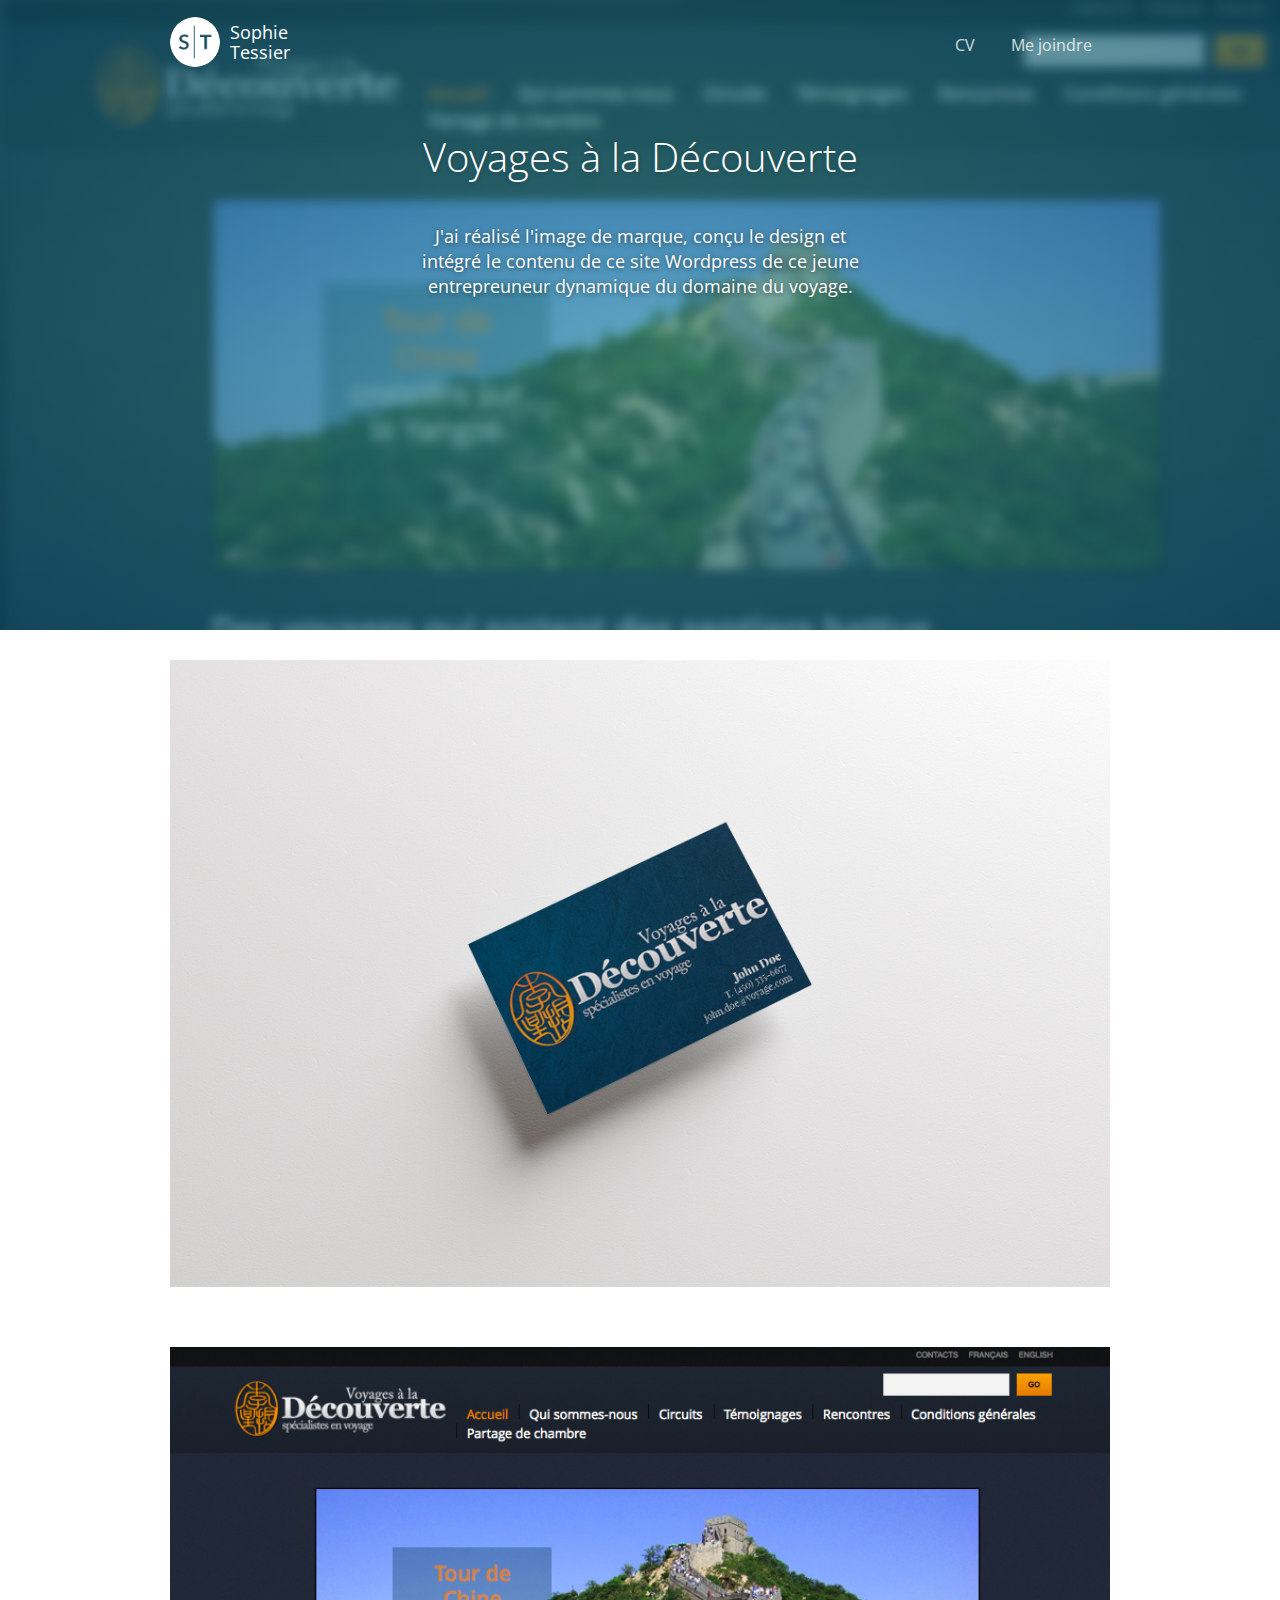
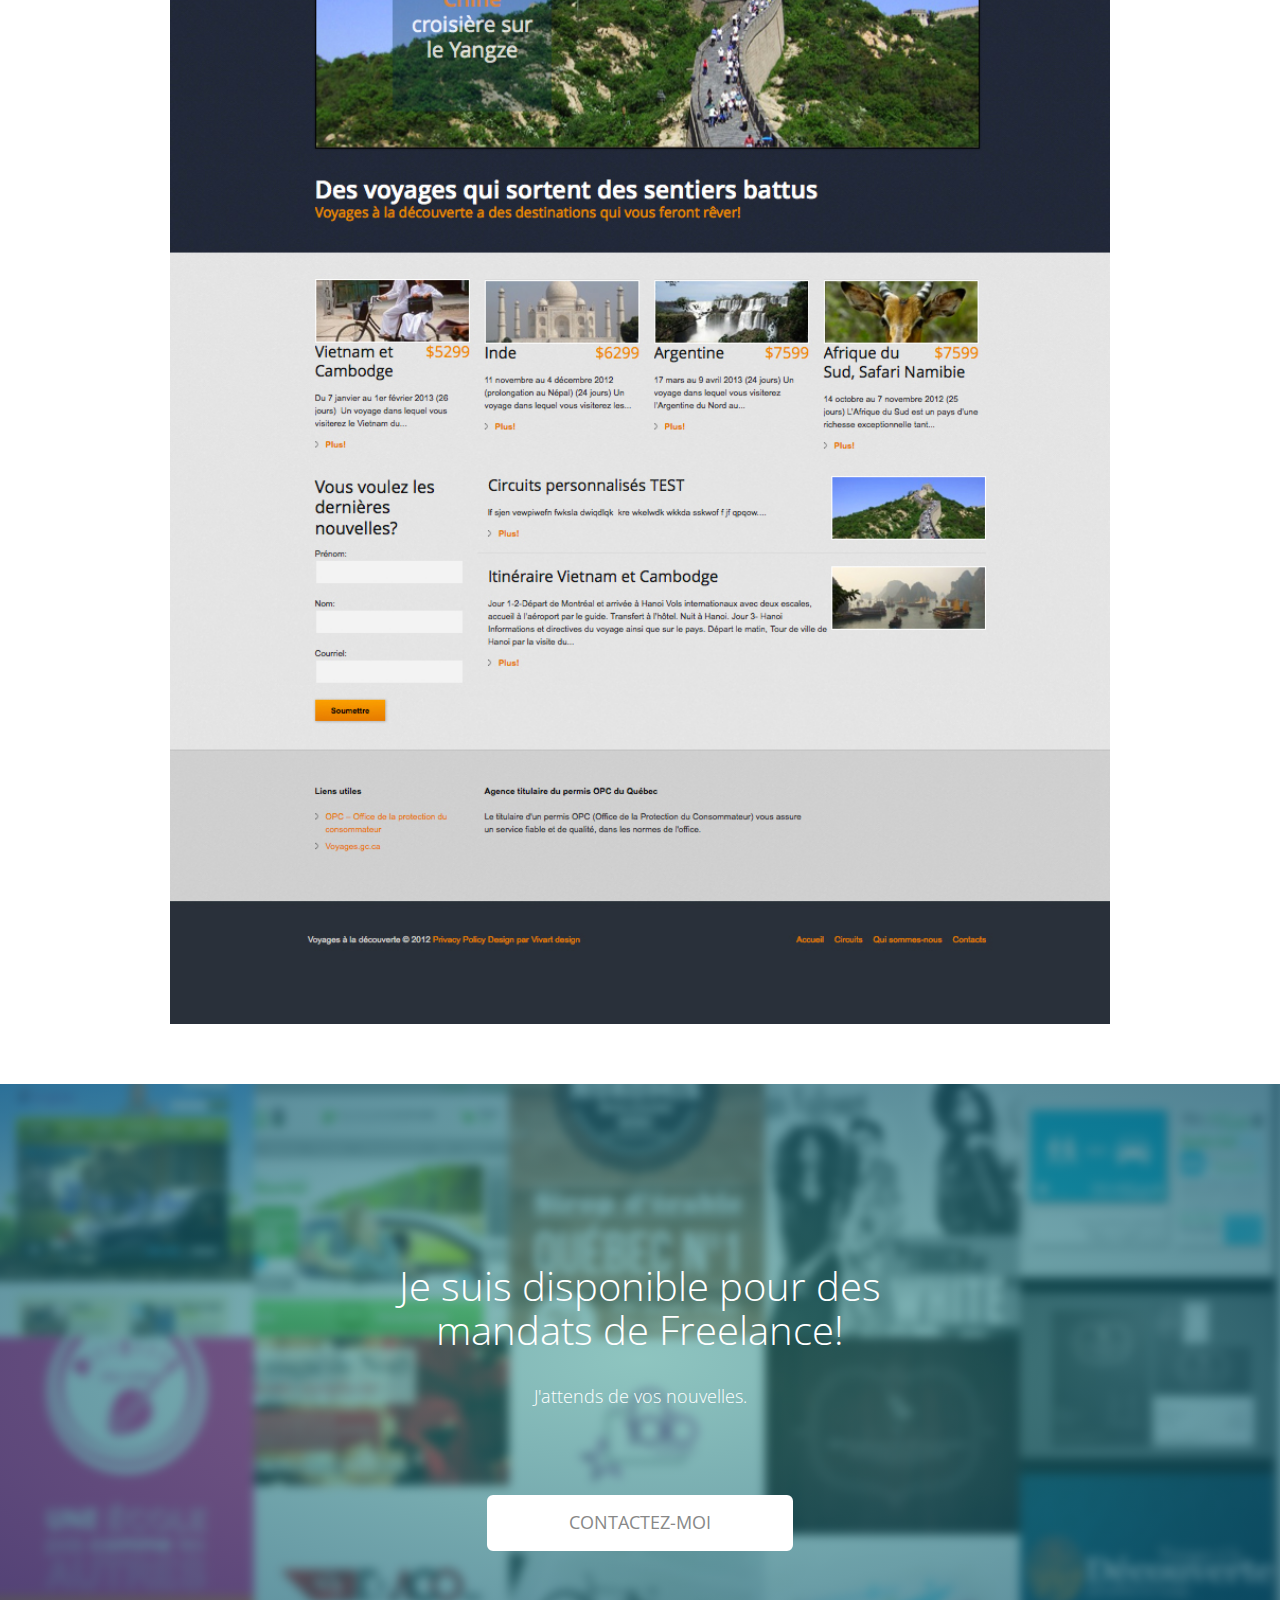
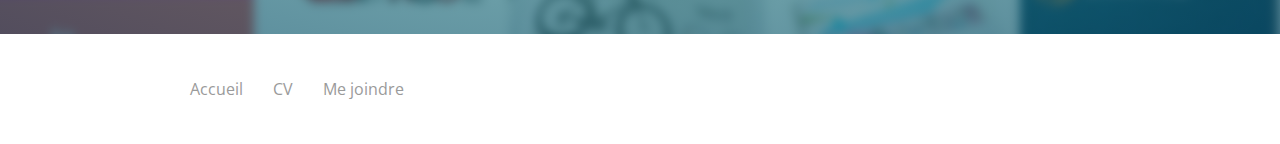
<file: voyage-decouverte.html>
<!doctype html>
<html lang="fr">
    <head>
         <!-- Global site tag (gtag.js) - Google Analytics -->
        <script async src="https://www.googletagmanager.com/gtag/js?id=UA-116837088-1"></script>
        <script>
        window.dataLayer = window.dataLayer || [];
        function gtag(){dataLayer.push(arguments);}
        gtag('js', new Date());

        gtag('config', 'UA-116837088-1');
        </script>
        <meta charset="utf-8" />
        <link rel="icon" type="image/png" href="assets/img/favicon.ico">
        <meta http-equiv="X-UA-Compatible" content="IE=edge,chrome=1" />
        <title>Design Web - Portfolio Sophie Tessier </title>
        <meta content='width=device-width, initial-scale=1.0, maximum-scale=1.0, user-scalable=0' name='viewport' />
        <meta name="viewport" content="width=device-width" />

        <link href="assets/css/bootstrap.css" rel="stylesheet" />
        <link href="assets/css/landing-page.css" rel="stylesheet"/>

        <!--     Fonts and icons     -->
        <link href="http://maxcdn.bootstrapcdn.com/font-awesome/4.2.0/css/font-awesome.min.css" rel="stylesheet">
        <link href='http://fonts.googleapis.com/css?family=Open+Sans:300italic,400,300' rel='stylesheet' type='text/css'>
        <link href="assets/css/pe-icon-7-stroke.css" rel="stylesheet" />

    </head>
    <body class="landing-page landing-page1">
        <nav class="navbar navbar-transparent navbar-top" role="navigation">
            <div class="container">
                <!-- Brand and toggle get grouped for better mobile display -->
                <div class="navbar-header">
                    <button id="menu-toggle" type="button" class="navbar-toggle" data-toggle="collapse" data-target="#example">
                    <span class="sr-only">Toggle navigation</span>
                    <span class="icon-bar bar1"></span>
                    <span class="icon-bar bar2"></span>
                    <span class="icon-bar bar3"></span>
                    </button>
                    <a href="index.html">
                        <div class="logo-container">
                            <div class="logo">
                                <img src="assets/img/logo-st.png" alt="Sophie Tessier">
                            </div>
                            <div class="brand">
                                Sophie Tessier
                            </div>
                        </div>
                    </a>
                </div>
                <!-- Collect the nav links, forms, and other content for toggling -->
                <div class="collapse navbar-collapse" id="example" >
                    <ul class="nav navbar-nav navbar-right">
                        <li>
                            <a href="./assets/docs/cv_sophie-tessier.pdf" target="blank">
                            CV
                            </a>
                        </li>
                        <li>
                            <a href="mailto:stessierart@gmail.com">
                            Me joindre
                            </a>
                        </li>
                    </ul>
                </div>
                <!-- /.navbar-collapse -->
            </div>
        </nav>
        <div class="wrapper">
            <div class="parallax filter-gradient blue" data-color="blue">
                <div class="parallax-background">
                    <img class="parallax-background-image" src="assets/img/img-portfolio/header-voyage-decouverte.jpg">
                </div>
                <div class= "container">
                    <div class="row">
                        <div class="col-md-6 col-md-offset-3 text-center">
                            <div class="description">
                                <h2>Voyages à la Découverte</h2>
                                <br>
                                 <h5> J'ai réalisé l'image de marque, conçu le design et intégré le contenu de ce site Wordpress de ce jeune entrepreuneur dynamique du domaine du voyage. </h5>
                            </div>
                        </div>
                    </div>
                </div>
            </div>

            <div class="section section-presentation-portfolio">
                <div class="container">
                    <div class="row">     
                        <div class="col-md-0">
                        </div>
                        <div class="col-md-12 col-md-offset-0">
                            <img src="assets/img/img-portfolio/voyagedecouverte-card.jpg"/>
                        </div>
                    </div>
                </div>
            </div>
            


      
            <div class="section section-presentation-portfolio">
                <div class="container">
                    <div class="row">
                           <div class="col-md-0">
                        </div>
                        <div class="col-md-12 col-md-offset-0">
                            <img src="assets/img/img-portfolio/voyagedecouverte-web.jpg"/>
                        </div>
                    </div>
                </div>
            </div>


            <div class="section section-no-padding">
                <div class="parallax filter-gradient blue" data-color="blue">
                    <div class="parallax-background">
                        <img class ="parallax-background-image" src="assets/img/showcases/showcase-2/bg5.jpg"/>
                    </div>
                    <div class="info">
                        <h1>Je suis disponible pour des mandats de Freelance!</h1>
                        <p>J'attends de vos nouvelles.</p>
                        <a href="mailto:stessierart@gmail.com" class="btn btn-neutral btn-lg btn-fill">CONTACTEZ-MOI</a>
                    </div>
                </div>
            </div>
            <footer class="footer">
                <div class="container">
                    <nav class="pull-left">
                        <ul>
                            <li>
                                <a href="#">
                                Accueil
                                </a>
                            </li>
                            <li>
                                <a href="./assets/docs/cv_sophie-tessier.pdf" target="blank">
                                CV
                            </a>
                            </li>
                            <li>
                                <a href="mailto:stessierart@gmail.com">
                                Me joindre
                                </a>
                            </li>
                        </ul>
                    </nav>
                </div>
            </footer>
        </div>

    </body>
    <script src="assets/js/jquery-1.10.2.js" type="text/javascript"></script>
    <script src="assets/js/jquery-ui-1.10.4.custom.min.js" type="text/javascript"></script>
    <script src="assets/js/bootstrap.js" type="text/javascript"></script>
    <script src="assets/js/awesome-landing-page.js" type="text/javascript"></script>
</html>
</file>
<file: assets/css/landing-page.css>
/*!

 =========================================================
 * Awesome Landing Page - v1.2.2
 =========================================================
 
 * Product Page: https://www.creative-tim.com/product/awesome-landing-page
 * Copyright 2017 Creative Tim (http://www.creative-tim.com)
 * Licensed under MIT (https://github.com/creativetimofficial/awesome-landing-page/blob/master/LICENSE.md)
 
 =========================================================
 
 * The above copyright notice and this permission notice shall be included in all copies or substantial portions of the Software.
 */

/*           Font Smoothing      */
h1, .h1, h2, .h2, h3, .h3, h4, .h4, h5, .h5, h6, .h6, p, .navbar, .brand, .btn-simple, a, .td-name, td {
  -moz-osx-font-smoothing: grayscale;
  -webkit-font-smoothing: antialiased;
  font-family: "Helvetica Neue","Open Sans",Arial,sans-serif;
}

h1, .h1, h2, .h2, h3, .h3, h4, .h4 {
  font-weight: 400;
  margin: 30px 0 15px;
}

h1, .h1 {
  font-size: 52px;
}

h2, .h2 {
  font-size: 36px;
}

h3, .h3 {
  font-size: 28px;
  margin: 20px 0 10px;
}

h4, .h4 {
  font-size: 22px;
  line-height: 30px;
}

h5, .h5 {
  font-size: 18px;
  margin-bottom: 15px;
}

h6, .h6 {
  font-size: 14px;
  font-weight: 600;
  text-transform: uppercase;
}

p {
  font-size: 16px;
  line-height: 1.5;
}

/*     General overwrite     */
body {
  font-family: "Helvetica Neue","Open Sans",Arial,sans-serif;
}

a {
  color: #2ca8ff;
}
a:hover, a:focus {
  color: #109cff;
  text-decoration: none;
}

a:focus, a:active {
  outline: 0;
}

.navbar {
  -webkit-transition: all 300ms linear;
  -moz-transition: all 300ms linear;
  -o-transition: all 300ms linear;
  -ms-transition: all 300ms linear;
  transition: all 300ms linear;
}

.btn-hover, i {
  -webkit-transition: all 150ms linear;
  -moz-transition: all 150ms linear;
  -o-transition: all 150ms linear;
  -ms-transition: all 150ms linear;
  transition: all 150ms linear;
}

.fa {
  width: 18px;
  text-align: center;
}

.btn {
  border-width: 2px;
  background-color: transparent;
  font-weight: 400;
  opacity: 0.8;
  filter: alpha(opacity=80);
  padding: 8px 16px;
  border-color: #888888;
  color: #888888;
}
.btn:hover, .btn:focus, .btn:active, .btn.active, .open > .btn.dropdown-toggle {
  background-color: transparent;
  color: #777777;
  border-color: #777777;
}
.btn:disabled, .btn[disabled], .btn.disabled {
  background-color: transparent;
  border-color: #888888;
}
.btn.btn-fill {
  color: white;
  background-color: #888888;
  opacity: 1;
  filter: alpha(opacity=100);
}
.btn.btn-fill:hover, .btn.btn-fill:focus, .btn.btn-fill:active, .btn.btn-fill.active, .open > .btn.btn-fill.dropdown-toggle {
  background-color: #777777;
  color: white;
}
.btn.btn-fill .caret {
  border-top-color: white;
}
.btn .caret {
  border-top-color: #888888;
}
.btn:hover, .btn:focus {
  opacity: 1;
  filter: alpha(opacity=100);
  outline: 0 !important;
}
.btn:active, .btn.active, .open > .btn.dropdown-toggle {
  -webkit-box-shadow: none;
  box-shadow: none;
  outline: 0 !important;
}
.btn.btn-icon {
  padding: 8px;
}

.btn-primary {
  border-color: #3472f7;
  color: #3472f7;
}
.btn-primary:hover, .btn-primary:focus, .btn-primary:active, .btn-primary.active, .open > .btn-primary.dropdown-toggle {
  background-color: transparent;
  color: #1d62f0;
  border-color: #1d62f0;
}
.btn-primary:disabled, .btn-primary[disabled], .btn-primary.disabled {
  background-color: transparent;
  border-color: #3472f7;
}
.btn-primary.btn-fill {
  color: white;
  background-color: #3472f7;
  opacity: 1;
  filter: alpha(opacity=100);
}
.btn-primary.btn-fill:hover, .btn-primary.btn-fill:focus, .btn-primary.btn-fill:active, .btn-primary.btn-fill.active, .open > .btn-primary.btn-fill.dropdown-toggle {
  background-color: #1d62f0;
  color: white;
}
.btn-primary.btn-fill .caret {
  border-top-color: white;
}
.btn-primary .caret {
  border-top-color: #3472f7;
}

.btn-success {
  border-color: #3ABE41;
  color: #3ABE41;
}
.btn-success:hover, .btn-success:focus, .btn-success:active, .btn-success.active, .open > .btn-success.dropdown-toggle {
  background-color: transparent;
  color: #3ABE41;
  border-color: #34aa3a;
}
.btn-success:disabled, .btn-success[disabled], .btn-success.disabled {
  background-color: transparent;
  border-color: #3ABE41;
}
.btn-success.btn-fill {
  color: white;
  background-color: #3ABE41;
  opacity: 1;
  filter: alpha(opacity=100);
}
.btn-success.btn-fill:hover, .btn-success.btn-fill:focus, .btn-success.btn-fill:active, .btn-success.btn-fill.active, .open > .btn-success.btn-fill.dropdown-toggle {
  background-color: #34aa3a;
  color: white;
}
.btn-success.btn-fill .caret {
  border-top-color: white;
}
.btn-success .caret {
  border-top-color: #3ABE41;
}

.btn-info {
  border-color: #2ca8ff;
  color: #2ca8ff;
}
.btn-info:hover, .btn-info:focus, .btn-info:active, .btn-info.active, .open > .btn-info.dropdown-toggle {
  background-color: transparent;
  color: #109cff;
  border-color: #109cff;
}
.btn-info:disabled, .btn-info[disabled], .btn-info.disabled {
  background-color: transparent;
  border-color: #2ca8ff;
}
.btn-info.btn-fill {
  color: white;
  background-color: #2ca8ff;
  opacity: 1;
  filter: alpha(opacity=100);
}
.btn-info.btn-fill:hover, .btn-info.btn-fill:focus, .btn-info.btn-fill:active, .btn-info.btn-fill.active, .open > .btn-info.btn-fill.dropdown-toggle {
  background-color: #109cff;
  color: white;
}
.btn-info.btn-fill .caret {
  border-top-color: white;
}
.btn-info .caret {
  border-top-color: #2ca8ff;
}

.btn-warning {
  border-color: #FFA17F;
  color: #FFA17F;
}
.btn-warning:hover, .btn-warning:focus, .btn-warning:active, .btn-warning.active, .open > .btn-warning.dropdown-toggle {
  background-color: transparent;
  color: #ff967f;
  border-color: #ff967f;
}
.btn-warning:disabled, .btn-warning[disabled], .btn-warning.disabled {
  background-color: transparent;
  border-color: #ff9500;
}
.btn-warning.btn-fill {
  color: white;
  background-color: #FFA17F;
  opacity: 1;
  filter: alpha(opacity=100);
}
.btn-warning.btn-fill:hover, .btn-warning.btn-fill:focus, .btn-warning.btn-fill:active, .btn-warning.btn-fill.active, .open > .btn-warning.btn-fill.dropdown-toggle {
  background-color: #ff967f;
  color: white;
}
.btn-warning.btn-fill .caret {
  border-top-color: white;
}
.btn-warning .caret {
  border-top-color: #ff9500;
}

.btn-danger {
  border-color: #E01724;
  color: #E01724;
}
.btn-danger:hover, .btn-danger:focus, .btn-danger:active, .btn-danger.active, .open > .btn-danger.dropdown-toggle {
  background-color: transparent;
  color: #C91420;
  border-color: #C91420;
}
.btn-danger:disabled, .btn-danger[disabled], .btn-danger.disabled {
  background-color: transparent;
  border-color: #E01724;
}
.btn-danger.btn-fill {
  color: white;
  background-color: #E01724;
  opacity: 1;
  filter: alpha(opacity=100);
}
.btn-danger.btn-fill:hover, .btn-danger.btn-fill:focus, .btn-danger.btn-fill:active, .btn-danger.btn-fill.active, .open > .btn-danger.btn-fill.dropdown-toggle {
  background-color: #C91420;
  color: white;
}
.btn-danger.btn-fill .caret {
  border-top-color: white;
}
.btn-danger .caret {
  border-top-color: #E01724;
}

.btn-neutral {
  border-color: white;
  color: white;
}
.btn-neutral:hover, .btn-neutral:focus, .btn-neutral:active, .btn-neutral.active, .open > .btn-neutral.dropdown-toggle {
  background-color: transparent;
  color: white;
  border-color: white;
}
.btn-neutral:disabled, .btn-neutral[disabled], .btn-neutral.disabled {
  background-color: transparent;
  border-color: white;
}
.btn-neutral.btn-fill {
  color: white;
  background-color: white;
  opacity: 1;
  filter: alpha(opacity=100);
}
.btn-neutral.btn-fill:hover, .btn-neutral.btn-fill:focus, .btn-neutral.btn-fill:active, .btn-neutral.btn-fill.active, .open > .btn-neutral.btn-fill.dropdown-toggle {
  background-color: white;
  color: white;
}
.btn-neutral.btn-fill .caret {
  border-top-color: white;
}
.btn-neutral .caret {
  border-top-color: white;
}
.btn-neutral:active, .btn-neutral.active, .open > .btn-neutral.dropdown-toggle {
  background-color: white;
  color: #888888;
}
.btn-neutral.btn-fill, .btn-neutral.btn-fill:hover, .btn-neutral.btn-fill:focus {
  color: #888888;
}
.btn-neutral.btn-simple:active, .btn-neutral.btn-simple.active {
  background-color: transparent;
}

.btn:disabled, .btn[disabled], .btn.disabled {
  opacity: 0.5;
  filter: alpha(opacity=50);
}

.btn-round {
  border-width: 1px;
  border-radius: 30px !important;
  padding: 9px 18px;
}
.btn-round.btn-icon {
  padding: 9px;
}

.btn-simple {
  border: 0;
  font-size: 16px;
  padding: 8px 16px;
}
.btn-simple.btn-icon {
  padding: 8px;
}

.btn-lg {
  font-size: 18px;
  border-radius: 6px;
  padding: 14px 30px;
  font-weight: 400;
}
.btn-lg.btn-round {
  padding: 15px 30px;
}
.btn-lg.btn-simple {
  padding: 16px 30px;
}

.btn-sm {
  font-size: 12px;
  border-radius: 3px;
  padding: 5px 10px;
}
.btn-sm.btn-round {
  padding: 6px 10px;
}
.btn-sm.btn-simple {
  padding: 7px 10px;
}

.btn-xs {
  font-size: 12px;
  border-radius: 3px;
  padding: 1px 5px;
}
.btn-xs.btn-round {
  padding: 2px 5px;
}
.btn-xs.btn-simple {
  padding: 3px 5px;
}

.btn-wd {
  min-width: 140px;
}

.btn-group.select {
  width: 100%;
}

.btn-group.select .btn {
  text-align: left;
}

.btn-group.select .caret {
  position: absolute;
  top: 50%;
  margin-top: -1px;
  right: 8px;
}

.section {
  padding: 30px 0;
  position: relative;
  background-color: #FFFFFF;
}

.section-gray {
  background-color: #EEEEEE;
}

.section-white {
  background-color: #FFFFFF;
}

.navbar {
  border: 0;
  font-size: 16px;
}
.navbar .navbar-brand {
  font-weight: 600;
  margin: 5px 0px;
  padding: 20px 15px;
  font-size: 20px;
}
.navbar .navbar-nav > li > a {
  padding: 10px 15px;
  margin: 15px 3px;
}
.navbar .navbar-nav > li > a.btn {
  margin: 15px 3px;
  padding: 8px 16px;
}
.navbar .navbar-nav > li > a.btn-round {
  margin: 16px 3px;
}
.navbar .navbar-nav > li > a [class^="fa"] {
  font-size: 19px;
  position: relative;
  top: 1px;
}
.navbar .btn {
  margin: 15px 3px;
  font-size: 14px;
}
.navbar .btn-simple {
  font-size: 16px;
}

.navbar-transparent .navbar-brand, [class*="navbar-ct"] .navbar-brand {
  color: white;
  opacity: 0.9;
  filter: alpha(opacity=90);
}
.navbar-transparent .navbar-brand:focus, .navbar-transparent .navbar-brand:hover, [class*="navbar-ct"] .navbar-brand:focus, [class*="navbar-ct"] .navbar-brand:hover {
  background-color: transparent;
  opacity: 1;
  filter: alpha(opacity=100);
}
.navbar-transparent .navbar-nav > li > a, [class*="navbar-ct"] .navbar-nav > li > a {
  color: white;
  border-color: white;
  opacity: 0.8;
  filter: alpha(opacity=80);
}
.navbar-transparent .navbar-nav > .active > a,
.navbar-transparent .navbar-nav > .active > a:hover,
.navbar-transparent .navbar-nav > .active > a:focus,
.navbar-transparent .navbar-nav > li > a:hover,
.navbar-transparent .navbar-nav > li > a:focus, [class*="navbar-ct"] .navbar-nav > .active > a,
[class*="navbar-ct"] .navbar-nav > .active > a:hover,
[class*="navbar-ct"] .navbar-nav > .active > a:focus,
[class*="navbar-ct"] .navbar-nav > li > a:hover,
[class*="navbar-ct"] .navbar-nav > li > a:focus {
  background-color: transparent;
  border-radius: 3px;
  color: white;
  opacity: 1;
  filter: alpha(opacity=100);
}
.navbar-transparent .navbar-nav > .dropdown > a .caret,
.navbar-transparent .navbar-nav > .dropdown > a:hover .caret,
.navbar-transparent .navbar-nav > .dropdown > a:focus .caret, [class*="navbar-ct"] .navbar-nav > .dropdown > a .caret,
[class*="navbar-ct"] .navbar-nav > .dropdown > a:hover .caret,
[class*="navbar-ct"] .navbar-nav > .dropdown > a:focus .caret {
  border-bottom-color: white;
  border-top-color: white;
}
.navbar-transparent .navbar-nav > .open > a,
.navbar-transparent .navbar-nav > .open > a:hover,
.navbar-transparent .navbar-nav > .open > a:focus, [class*="navbar-ct"] .navbar-nav > .open > a,
[class*="navbar-ct"] .navbar-nav > .open > a:hover,
[class*="navbar-ct"] .navbar-nav > .open > a:focus {
  background-color: transparent;
  color: white;
  opacity: 1;
  filter: alpha(opacity=100);
}
.navbar-transparent .btn-default, [class*="navbar-ct"] .btn-default {
  color: white;
  border-color: white;
}
.navbar-transparent .btn-default.btn-fill, [class*="navbar-ct"] .btn-default.btn-fill {
  color: #9a9a9a;
  background-color: white;
  opacity: 0.9;
  filter: alpha(opacity=90);
}
.navbar-transparent .btn-default.btn-fill:hover,
.navbar-transparent .btn-default.btn-fill:focus,
.navbar-transparent .btn-default.btn-fill:active,
.navbar-transparent .btn-default.btn-fill.active,
.navbar-transparent .open .dropdown-toggle.btn-fill.btn-default, [class*="navbar-ct"] .btn-default.btn-fill:hover,
[class*="navbar-ct"] .btn-default.btn-fill:focus,
[class*="navbar-ct"] .btn-default.btn-fill:active,
[class*="navbar-ct"] .btn-default.btn-fill.active,
[class*="navbar-ct"] .open .dropdown-toggle.btn-fill.btn-default {
  border-color: white;
  opacity: 1;
  filter: alpha(opacity=100);
}

.navbar-transparent .dropdown-menu .divider {
  background-color: rgba(255, 255, 255, 0.2);
}

.footer {
  background-color: white;
  line-height: 20px;
}
.footer nav > ul {
  list-style: none;
  margin: 0;
  padding: 0;
  font-weight: normal;
}
.footer nav > ul a:not(.btn) {
  color: #9a9a9a;
  display: block;
  margin-bottom: 3px;
}
.footer nav > ul a:not(.btn):hover, .footer nav > ul a:not(.btn):focus {
  color: #777777;
}
.footer .social-area {
  padding: 15px 0;
}
.footer .social-area h5 {
  padding-bottom: 15px;
}
.footer .social-area > a:not(.btn) {
  color: #9a9a9a;
  display: inline-block;
  vertical-align: top;
  padding: 10px 5px;
  font-size: 20px;
  font-weight: normal;
  line-height: 20px;
  text-align: center;
}
.footer .social-area > a:not(.btn):hover, .footer .social-area > a:not(.btn):focus {
  color: #777777;
}
.footer .copyright {
  color: #777777;
  padding: 10px 15px;
  margin: 15px 3px;
  line-height: 20px;
  text-align: center;
}
.footer hr {
  border-color: #dddddd;
}
.footer .title {
  color: #777777;
}

.footer:not(.footer-big) nav > ul {
  font-size: 16px;
}
.footer:not(.footer-big) nav > ul li {
  margin-left: 20px;
  float: left;
}
.footer:not(.footer-big) nav > ul a {
  padding: 10px 0px;
  margin: 15px 10px 15px 0px;
}

.footer-default {
  background-color: whitesmoke;
}

.btn-social {
  opacity: 0.85;
  padding: 8px 9px;
}
.btn-social .fa {
  font-size: 18px;
  vertical-align: middle;
  display: inline-block;
}
.btn-social.btn-simple {
  padding: 9px 5px;
  font-size: 16px;
}
.btn-social.btn-simple .fa {
  font-size: 20px;
  position: relative;
  top: -2px;
  width: 24px;
}

.btn-facebook {
  border-color: #3b5998;
  color: #3b5998;
}
.btn-facebook:hover, .btn-facebook:focus, .btn-facebook:active, .btn-facebook.active, .open > .btn-facebook.dropdown-toggle {
  background-color: transparent;
  color: #3b5998;
  border-color: #3b5998;
  opacity: 1;
}
.btn-facebook:disabled, .btn-facebook[disabled], .btn-facebook.disabled {
  background-color: transparent;
  border-color: #3b5998;
}
.btn-facebook.btn-fill {
  color: white;
  background-color: #3b5998;
  opacity: 0.9;
}
.btn-facebook.btn-fill:hover, .btn-facebook.btn-fill:focus, .btn-facebook.btn-fill:active, .btn-facebook.btn-fill.active, .open > .btn-facebook.btn-fill.dropdown-toggle {
  background-color: #3b5998;
  color: white;
  opacity: 1;
}

.btn-twitter {
  border-color: #55acee;
  color: #55acee;
}
.btn-twitter:hover, .btn-twitter:focus, .btn-twitter:active, .btn-twitter.active, .open > .btn-twitter.dropdown-toggle {
  background-color: transparent;
  color: #55acee;
  border-color: #55acee;
  opacity: 1;
}
.btn-twitter:disabled, .btn-twitter[disabled], .btn-twitter.disabled {
  background-color: transparent;
  border-color: #55acee;
}
.btn-twitter.btn-fill {
  color: white;
  background-color: #55acee;
  opacity: 0.9;
}
.btn-twitter.btn-fill:hover, .btn-twitter.btn-fill:focus, .btn-twitter.btn-fill:active, .btn-twitter.btn-fill.active, .open > .btn-twitter.btn-fill.dropdown-toggle {
  background-color: #55acee;
  color: white;
  opacity: 1;
}

.btn-pinterest {
  border-color: #cc2127;
  color: #cc2127;
}
.btn-pinterest:hover, .btn-pinterest:focus, .btn-pinterest:active, .btn-pinterest.active, .open > .btn-pinterest.dropdown-toggle {
  background-color: transparent;
  color: #cc2127;
  border-color: #cc2127;
  opacity: 1;
}
.btn-pinterest:disabled, .btn-pinterest[disabled], .btn-pinterest.disabled {
  background-color: transparent;
  border-color: #cc2127;
}
.btn-pinterest.btn-fill {
  color: white;
  background-color: #cc2127;
  opacity: 0.9;
}
.btn-pinterest.btn-fill:hover, .btn-pinterest.btn-fill:focus, .btn-pinterest.btn-fill:active, .btn-pinterest.btn-fill.active, .open > .btn-pinterest.btn-fill.dropdown-toggle {
  background-color: #cc2127;
  color: white;
  opacity: 1;
}
.border-top{
  border-top: 1px solid #e2e2e2;
}

.parallax .parallax-image  {
  width: 100%;
  position: relative;
  height: 100%;
 
}

.parallax .parallax-image.second-image{
  position: absolute;
  right: -200px;
  top: 0;
}

.landing-page ol{
  font-weight: 300;
}

.landing-page .section p{
  margin-top: 30px;
  line-height: 28px;
  font-size: 18px;
  font-weight: 200;
}
.landing-page .section-description h5 {
  margin-top: 40px;
}
.landing-page .img-container {
  border-radius: 10px;
  overflow: hidden;
}
.landing-page .img-container img {
  width: 100%;
}
.landing-page .section-testimonials .carousel-control {
  left: -70px;
}
.landing-page .section-testimonials .carousel-control .fa {
  top: 40%;
}
.landing-page .section-testimonials .carousel-control.right {
  right: -40px;
  left: auto;
}
.landing-page .section-clients {
  padding: 50px 0;
}
.landing-page .section-clients .info .icon {
  background: transparent;
}
.landing-page .section-clients .icon i {
  color: #AAAAAA;
}
.landing-page .section-clients h3 {
  margin-top: 10px;
}
.landing-page .social-line {
  border-bottom: 1px solid #dddddd;
}
.landing-page .carousel-indicators {
  bottom: -50px;
}
.landing-page .carousel-indicators li {
  margin: 1px 10px;
  border-color: #888888;
}
.landing-page .carousel-indicators .active{
  background-color: #888888;
}
.landing-page .carousel-indicators.carousel-indicators-blue li {
  border-color: #00bbff;
}
.landing-page .carousel-indicators.carousel-indicators-blue .active {
  background-color: #00bbff;
}
.landing-page .carousel-indicators.carousel-indicators-green li {
  border-color: #3ABE41;
}
.landing-page .carousel-indicators.carousel-indicators-green .active {
  background-color: #3ABE41;
}
.landing-page .carousel-indicators.carousel-indicators-orange li {
  border-color: #FFA17F;
}
.landing-page .carousel-indicators.carousel-indicators-orange .active {
  background-color: #FFA17F;
}
.landing-page .carousel-indicators.carousel-indicators-red li {
  border-color: #E01724;
}
.landing-page .carousel-indicators.carousel-indicators-red .active {
  background-color: #E01724;
}
.landing-page .carousel-inner > .item > img,
.landing-page .carousel-inner > .item > a > img {
  display: block;
  margin: 0 auto;
  height: auto;
  border-radius: 10px;
  width: 100%;
}
.landing-page .carousel.fade {
  opacity: 1;
}
.landing-page .carousel.fade .item {
  -moz-transition: opacity ease-in-out .7s;
  -o-transition: opacity ease-in-out .7s;
  -webkit-transition: opacity ease-in-out .7s;
  transition: opacity ease-in-out .7s;
  left: 0 !important;
  opacity: 0;
  top: 0;
  position: absolute;
  width: 100%;
  display: block !important;
  z-index: 1;
}
.landing-page .carousel.fade .item:first-child {
  top: auto;
  position: relative;
}
.landing-page .carousel.fade .item.active {
  opacity: 1;
  -moz-transition: opacity ease-in-out .7s;
  -o-transition: opacity ease-in-out .7s;
  -webkit-transition: opacity ease-in-out .7s;
  transition: opacity ease-in-out .7s;
  z-index: 2;
}


.logo-container .logo{
    overflow: hidden;
    border-radius: 50%;
    width: 50px; 
    float: left;
}

.logo-container .brand{
    font-size: 18px;
    color: #FFFFFF;
    line-height: 20px;
    float: left;
    margin-left: 10px;
    margin-top: 5px;
    width: 50px;
    height: 50px;
}
.logo-container{
    margin-top: 7px;
}
.logo-container .logo img{
    width: 100%;
}

.landing-page1 .container{
  max-width: 970px;
} 

.landing-page2 .container{
  max-width: 1170px;
}

 .header-text{
      text-transform: uppercase;
      font-weight: 200;
      color: #333;
      margin-bottom: 20px;
      font-size: 30px;
      position: relative;
      line-height: 34px;
}

.landing-page .navbar-top {
  position: absolute;
  top: 0;
  right: 0;
  left: 0;
  z-index: 1030;
}

.landing-page .parallax {
  width: 100%;
  height: 630px;
  overflow: hidden;
  display: block;
  background-size: 100%;
}

.landing-page .parallax .container{
  z-index: 2;
  position: absolute;
  top: 0;
  margin-left: auto;
  margin-right: auto;
  left: 0;
  right: 0;
}

.filter-gradient{
  position: relative;
}
.filter-gradient:after{
    background-size: 2000px;
    position: absolute;
    left: 0;
    top: 0;
    width: 100%;
    height: 100%;
    display: block;
    z-index: 1;
    content: "";
    opacity: .7;
}
.filter-gradient.gray:after{
/* IE9 SVG, needs conditional override of 'filter' to 'none' */
background: url([data-uri]);
background: -moz-linear-gradient(top,  rgba(35,37,38,1) 0%, rgba(65,67,69,0.87) 100%); /* FF3.6+ */
background: -webkit-gradient(linear, left top, left bottom, color-stop(0%,rgba(35,37,38,1)), color-stop(100%,rgba(65,67,69,0.87))); /* Chrome,Safari4+ */
background: -webkit-linear-gradient(top,  rgba(35,37,38,1) 0%,rgba(65,67,69,0.87) 100%); /* Chrome10+,Safari5.1+ */
background: -o-linear-gradient(top,  rgba(35,37,38,1) 0%,rgba(65,67,69,0.87) 100%); /* Opera 11.10+ */
background: -ms-linear-gradient(top,  rgba(35,37,38,1) 0%,rgba(65,67,69,0.87) 100%); /* IE10+ */
background: linear-gradient(to bottom,  rgba(35,37,38,1) 0%,rgba(65,67,69,0.87) 100%); /* W3C */
filter: progid:DXImageTransform.Microsoft.gradient( startColorstr='#232526', endColorstr='#de414345',GradientType=0 ); /* IE6-8 */

}
.filter-gradient.blue:after{
    background: rgba(54, 151, 142, 0.8) ; /* Old browsers */
    background: -moz-radial-gradient(center, ellipse cover,  #1e5799 0%, rgba(54, 151, 142, 0.8)  0%, #0C526C 100%, #3d7eaa 100%, #182848 100%, #6e48aa 100%, #6e48aa 100%); /* FF3.6+ */
    background: -webkit-gradient(radial, center center, 0px, center center, 100%, color-stop(0%,#1e5799), color-stop(0%,rgba(54, 151, 142, 0.8) ), color-stop(100%,#0C526C), color-stop(100%,#3d7eaa), color-stop(100%,#182848), color-stop(100%,#6e48aa), color-stop(100%,#6e48aa)); /* Chrome,Safari4+ */
    background: -webkit-radial-gradient(center, ellipse cover,  #1e5799 0%,rgba(54, 151, 142, 0.8)  0%,#0C526C 100%,#3d7eaa 100%,#182848 100%,#6e48aa 100%,#6e48aa 100%); /* Chrome10+,Safari5.1+ */
    background: -o-radial-gradient(center, ellipse cover,  #1e5799 0%,rgba(54, 151, 142, 0.8)  0%,#0C526C 100%,#3d7eaa 100%,#182848 100%,#6e48aa 100%,#6e48aa 100%); /* Opera 12+ */
    background: -ms-radial-gradient(center, ellipse cover,  #1e5799 0%,rgba(54, 151, 142, 0.8)  0%,#0C526C 100%,#3d7eaa 100%,#182848 100%,#6e48aa 100%,#6e48aa 100%); /* IE10+ */
    background: radial-gradient(ellipse at center,  #1e5799 0%,rgba(54, 151, 142, 0.8)  0%,#0C526C 100%,#3d7eaa 100%,#182848 100%,#6e48aa 100%,#6e48aa 100%); /* W3C */
    filter: progid:DXImageTransform.Microsoft.gradient( startColorstr='rgba(54, 151, 142, 0.8) ', endColorstr='#6e48aa',GradientType=1 ); /* IE6-9 fallback on horizontal gradient */
}
.filter-gradient.green:after{
/* IE9 SVG, needs conditional override of 'filter' to 'none' */
background: url([data-uri]);
background: -moz-linear-gradient(45deg,  rgba(52,143,80,1) 0%, rgba(86, 211, 146, 0.75) 100%); /* FF3.6+ */
background: -webkit-gradient(linear, left bottom, right top, color-stop(0%,rgba(52,143,80,1)), color-stop(100%,rgba(86, 211, 146, 0.75))); /* Chrome,Safari4+ */
background: -webkit-linear-gradient(45deg,  rgba(52,143,80,1) 0%,rgba(86, 211, 146, 0.75) 100%); /* Chrome10+,Safari5.1+ */
background: -o-linear-gradient(45deg,  rgba(52,143,80,1) 0%,rgba(86, 211, 146, 0.75) 100%); /* Opera 11.10+ */
background: -ms-linear-gradient(45deg,  rgba(52,143,80,1) 0%,rgba(86, 211, 146, 0.75) 100%); /* IE10+ */
background: linear-gradient(45deg,  rgba(52,143,80,1) 0%,rgba(86, 211, 146, 0.75) 100%); /* W3C */
filter: progid:DXImageTransform.Microsoft.gradient( startColorstr='#348f50', endColorstr='#de56b4d3',GradientType=1 ); /* IE6-8 fallback on horizontal gradient */

}
.filter-gradient.orange:after{
/* IE9 SVG, needs conditional override of 'filter' to 'none' */
background: url([data-uri]);
background: -moz-linear-gradient(top,  rgba(255,161,127,1) 0%, rgba(0,34,62,0.87) 100%); /* FF3.6+ */
background: -webkit-gradient(linear, left top, left bottom, color-stop(0%,rgba(255,161,127,1)), color-stop(100%,rgba(0,34,62,0.87))); /* Chrome,Safari4+ */
background: -webkit-linear-gradient(top,  rgba(255,161,127,1) 0%,rgba(0,34,62,0.87) 100%); /* Chrome10+,Safari5.1+ */
background: -o-linear-gradient(top,  rgba(255,161,127,1) 0%,rgba(0,34,62,0.87) 100%); /* Opera 11.10+ */
background: -ms-linear-gradient(top,  rgba(255,161,127,1) 0%,rgba(0,34,62,0.87) 100%); /* IE10+ */
background: linear-gradient(to bottom,  rgba(255,161,127,1) 0%,rgba(0,34,62,0.87) 100%); /* W3C */
filter: progid:DXImageTransform.Microsoft.gradient( startColorstr='#ffa17f', endColorstr='#de00223e',GradientType=0 ); /* IE6-8 */

}
.filter-gradient.red:after{
/* IE9 SVG, needs conditional override of 'filter' to 'none' */
background: url([data-uri]);
background: -moz-radial-gradient(center, ellipse cover,  rgba(224, 23, 36, 0.7)  1%, rgba(86,17,17,1) 100%); /* FF3.6+ */
background: -webkit-gradient(radial, center center, 0px, center center, 100%, color-stop(1%,rgba(224, 23, 36, 0.7) ), color-stop(100%,rgba(86,17,17,1))); /* Chrome,Safari4+ */
background: -webkit-radial-gradient(center, ellipse cover,  rgba(224, 23, 36, 0.7)  1%,rgba(86,17,17,1) 100%); /* Chrome10+,Safari5.1+ */
background: -o-radial-gradient(center, ellipse cover,  rgba(224, 23, 36, 0.7)  1%,rgba(86,17,17,1) 100%); /* Opera 12+ */
background: -ms-radial-gradient(center, ellipse cover,  rgba(224, 23, 36, 0.7)  1%,rgba(86,17,17,1) 100%); /* IE10+ */
background: radial-gradient(ellipse at center,  rgba(224, 23, 36, 0.7)  1%,rgba(86,17,17,1) 100%); /* W3C */
filter: progid:DXImageTransform.Microsoft.gradient( startColorstr='#de8e0009', endColorstr='#561111',GradientType=1 ); /* IE6-8 fallback on horizontal gradient */

}
.section-no-padding{
  padding-bottom: 0;
}

.landing-page .footer{
  padding: 20px 0;
}
.landing-page .parallax .parallax-background{
  position: relative;
  z-index: 1;
  width: 100%;
  height: 100%;
}
.landing-page .parallax .parallax-background img{
  width: 100%;
  height: auto;
  position: relative;
}
.landing-page .parallax .parallax-image{
  width: 100%;
  margin: 0 auto;
  margin-top: 145px;
  float: right;
  text-align: center;
}

.landing-page .parallax .parallax-image img {
  height: auto;
  width: 100%;
}

.landing-page .parallax .parallax-image img.phone{
  width: 80%;
  float: right;
}

.landing-page .parallax .parallax-background img.flipped{
   -moz-transform: scaleX(-1);
        -o-transform: scaleX(-1);
        -webkit-transform: scaleX(-1);
        transform: scaleX(-1);
        filter: FlipH;
        -ms-filter: "FlipH";
}

.landing-page .parallax .parallax-image .screen {
  position: absolute;
  z-index: 3;
}

.landing-page .parallax .description{
  margin-top: 100px;
  color: white;
  padding: 5px;
}

.landing-page .parallax .description h2{
  text-shadow: 0 1px 5px rgba(0,0,0,0.2);
  font-weight: 200;
  font-size: 40px;
}

.landing-page .parallax .description h5 {
  line-height: 1.4;
  font-weight: 400;
  text-shadow: 0 1px 5px rgba(0,0,0,0.5);
  font-size: 18px;
}

@media (max-width: 767px){

  .landing-page .parallax .description h2{
    text-shadow: 0 1px 5px rgba(0,0,0,0.2);
    font-weight: 200;
    font-size: 30px;
  }

  .landing-page .parallax .description h5 {
    line-height: 1.4;
    font-weight: 400;
    text-shadow: 0 1px 5px rgba(0,0,0,0.5);
    font-size: 15px;
  }  

}

.landing-page .parallax .buttons{
  width: 100%;
  display: inline-block;
  margin-top: 40px;
  }

  .landing-page .parallax .buttons h4{
    color: white;
    display: inline-block;
  }

  .landing-page .parallax .buttons h4 ~ .btn{
    margin-top: -10px;
    margin-left: 20px;
  }

  .landing-page .parallax .buttons .btn-simple{
    font-size: 30px;
  }



  .landing-page .logos {
    width: 100%;
    margin: 0 auto;
    text-align: center;
  }
  .landing-page .logos ul{
    display: block;
    width: 100%;
    margin: 0px auto;
    padding-top: 48px;
  }
   .landing-page .logos li{
    display: inline-block;
    margin: 0 17px;
   }

   .landing-page .section-presentation {
    overflow: hidden;
    width: 100%;
    min-height: 600px;
    margin-top: 30px;
   }

   @media (max-width: 768px){ 
    .landing-page .section-presentation {
      min-height: 500px;
     }
   }

   .landing-page .section-presentation img {
    position: absolute;
    top: 0;
    left: 0;
    height: 500px;
   }
   .landing-page .section-presentation .img-responsive img {
    position: relative;
    top: 0;
    left: 0;
    height: auto;
    width: 100%;
    height: auto;
    margin-top: 20px;
   }
  .landing-page .section-presentation-portfolio img{
    position: relative;
    top: 0;
    left: 0;
    height: auto;
    width: 100%;
   }
   .landing-page .section-presentation .iphone-presentation {
    position: relative;
    margin: 0 auto;
    width: 100%;
    height: auto;
   }

   .landing-page .section-no-padding .parallax {
    color: white;
    position: relative;
    overflow: hidden;
    width: 100%;
    height: 550px;
    text-align: center;
   }
 
   .landing-page .section-no-padding .parallax .info{
    position: absolute;
    left: 50%;
    -webkit-transform: translateX(-50%);
    -moz-transform:    translateX(-50%);
    -ms-transform:     translateX(-50%);
    -o-transform:      translateX(-50%);
    transform:         translateX(-50%);
    z-index: 20;
    top: 150px;

  }
  .landing-page .section-no-padding .parallax .info h1{
    font-size: 40px;
    font-weight: 300;
  }

   .landing-page .section-no-padding .parallax .info  a{
    position: relative;
    z-index: 10;
    
    }

   .landing-page .section-no-padding .parallax .info .btn-lg{
    margin-top: 75px;
    padding: 14px 80px;
   }

   .landing-page .section-demo{
    margin-top: 50px;
   }

   .landing-page .section-demo a{
    margin-top: 20px;
   }

   .landing-page .section-demo .demo-image{
    position: relative;
    width: 100%;
    display: block;
   }

   .landing-page .section-demo .demo-image img{
    width: 100%;
    height: auto;
    border-radius: 10px;
   }

   .landing-page .section-demo .row:first-child{
    margin-bottom: 100px;
   }

   .landing-page .section-demo .carousel-inner{
        border-radius: 10px;
        box-shadow: 0 1px 4px rgba(0, 0, 0, 0.23);
  }

   .landing-page .section-features{
        margin: 50px 0;
   }

   .landing-page .section-features .card{
        width: 100%;
        min-height: 390px;
        padding: 10px 30px;
        border: 1px solid #DDDDDD;
        border-radius: 10px;
        margin-top: 30px;
        text-align: center;
   }
   .landing-page .section-features .card .icon i{
        font-size: 63px;
        color: #9a9a9a;
        width: 85px;
        height: 85px;
        line-height: 80px;
        text-align: center;
        border-radius: 50%;
        margin: 0 auto;
        margin-top: 20px;
   }

    .landing-page .section-features .card.card-blue{ 
      border-color: #CCE7F5;
    }
    .landing-page .section-features .card.card-blue .icon i{
      color:#00bbff;
    }
    .landing-page .section-features .card.card-green{
      border-color: #BDF8C0;
    }
    .landing-page .section-features .card.card-green .icon i{
      color:#3ABE41;
    }
    .landing-page .section-features .card.card-orange{ 
      border-color: #FAD9CD;
    }
    .landing-page .section-features .card.card-orange .icon i{
      color:#ff967f;
    }
     .landing-page .section-features .card.card-red{ 
      border-color: #FFBFC3;
    }
    .landing-page .section-features .card.card-red .icon i{
      color:#E01724;
    }
    .landing-page .section-features .card  h4{
        font-weight: 300;
        font-size: 18px;
        margin: 30px 0 -15px;
   }

   .landing-page .section-features .card  p{
        font-size: 16px;
        line-height: 22px;
        color: #777;
   }


   .landing-page .section-testimonial{
     position: relative;
    width: 100%;
    min-height: 450px;
  }
  .landing-page .section-testimonial .carousel{
    margin-top: 50px;
    
  }
    .landing-page .section-testimonial .carousel-inner .item .mask{
      width: 100px;
      height: 100px;
      border-radius: 50%;
      border: 5px solid #ddd;
      overflow: hidden;
      display: block;
      margin: 0 auto;
    }

   .landing-page .section-testimonial .carousel-inner .item img{
      width: 100%;
      height: auto;
      display: block;
   }

   .landing-page .section-testimonial .carousel-inner .item .carousel-testimonial-caption{
    text-align: center;
    max-width: 700px;
    margin: 0 auto;
   }

   .landing-page .section-testimonial .carousel-inner  h3{
    font-weight: 300;
    font-size: 30px;
    line-height: 46px;
   }

   .landing-page .section-testimonial .carousel-inner  p{
    margin-top: 10px;
    color: #9a9a9a;
   }

   .landing-page .section-testimonial .carousel-control {
    color: #333;
    text-shadow: none;
   }

   .landing-page .carousel.fade {
  opacity: 1;
}
.landing-page .carousel.fade .item {
  -moz-transition: opacity ease-in-out .7s;
  -o-transition: opacity ease-in-out .7s;
  -webkit-transition: opacity ease-in-out .7s;
  transition: opacity ease-in-out .7s;
  left: 0 !important;
  opacity: 0;
  top: 0;
  position: absolute;
  width: 100%;
  display: block !important;
  z-index: 1;
}
.landing-page .carousel.fade .item:first-child {
  top: auto;
  position: relative;
}
.landing-page .carousel.fade .item.active {
  opacity: 1;
  -moz-transition: opacity ease-in-out .7s;
  -o-transition: opacity ease-in-out .7s;
  -webkit-transition: opacity ease-in-out .7s;
  transition: opacity ease-in-out .7s;
  z-index: 2;
}

.fixed-plugin{
    position: fixed;
    top: 150px;
    right: 0;
    width: 64px;
    background: rgba(0,0,0,.3);
    z-index: 1031;
    border-radius: 8px 0 0 8px;
    text-align: center;
}
.fixed-plugin .fa-cog{
    color: #FFFFFF;
/*     background-color: rgba(0,0,0,.2); */
    padding: 10px;
    border-radius: 0 0 6px 6px;
}
.fixed-plugin .dropdown-menu{
    right: 80px;
    left: auto;
    width: 440px;
}
.fixed-plugin .dropdown-menu:after, .fixed-plugin .dropdown-menu:before{
    right: 10px;
    margin-left: auto;
    left: auto;
}
.fixed-plugin .fa-circle-thin{
    color: #FFFFFF;
}
.fixed-plugin .active .fa-circle-thin{
    color: #00bbff;
}

.footer-dropdown{
  top: -120px !important;
}

.footer-dropdown:before, .footer-dropdown:after{
  top: 300px !important;
}

.fixed-plugin img{
    border-radius: 6px;
    width: 200px;
    max-height: 175px;
    float: left;
}

.fixed-plugin .active a, 
.fixed-plugin a:hover{
    border-color: #00bbff;
}

.fixed-plugin .btn{
    margin: 10px 15px 0;
    color: #FFFFFF;
}
.fixed-plugin .btn:hover{
    color: #FFFFFF;
}
.fixed-plugin .badge{
    border: 3px solid #FFFFFF;
    border-radius: 50%;
    cursor: pointer;
    display: inline-block;
    height: 23px;
    margin-right: 5px;
    position: relative;
    width: 23px;
}
.fixed-plugin .badge.active, .fixed-plugin .badge:hover{
    border-color: #00bbff;
}
.fixed-plugin .badge-white{
    background-color: #eeeeee;
}
.fixed-plugin .badge-gray{
    background-color: #999999;
}
.fixed-plugin .badge-black{
    background-color: #5d5d5d;
}
.fixed-plugin .badge-orange{
    background-color: #FFA17F;
}
.fixed-plugin .badge-green{
    background-color: #3ABE41;
}
.fixed-plugin .badge-blue{
    background-color: #2ca8ff;
}
.fixed-plugin .badge-red{
    background-color: #E01724;
}
.fa{
    width: auto;
}

.fixed-plugin h5{
    font-size: 1em;
}
.fixed-plugin .dropdown-menu li{
    display: block;
    float: left;
    width: 100%;
    padding: 5px;
}

.fixed-plugin li.adjustments-line,
.fixed-plugin li.header-title{
    width: 100%;
    height: 50px;
    min-height: inherit;
}

.fixed-plugin li.header-title{
    height: 30px;
  line-height: 40px;
  font-size: 12px;
  font-weight: 600;
  text-transform: uppercase;
  padding: 0 15px;
} 

.fixed-plugin .adjustments-line p{
    float: left;
    display: inline-block;
    margin-bottom: 0;
    font-size: 1em;
}
.fixed-plugin .adjustments-line .switch{
    float: right;
}
.fixed-plugin .dropdown-menu > li.adjustments-line > a{
      padding-right: 0;
      padding-left: 0;
      border-bottom: 1px solid #ddd;
      margin-left: 10px;
      margin-right: 10px;
}
.fixed-plugin .dropdown-menu > li:not(.adjustments-line) > a p{
  margin-top: 35px;
  font-size: 14px;
  margin-left: 14px;
}
.fixed-plugin .dropdown-menu > li > a:not(.switch-trigger){
      font-size: 16px;
      text-align: center;
      border-radius: 10px;
      background-color: #FFF;
      padding-left: 0;
      padding-right: 0; 
      opacity: 1;
      cursor: pointer;
}

.fixed-plugin .dropdown-menu > li > a.switch-trigger:hover,
.fixed-plugin .dropdown-menu > li > a.switch-trigger:focus{
    background-color: transparent;
}
.fixed-plugin .dropdown-menu > .active > a:not(.switch-trigger), 
.fixed-plugin .dropdown-menu > .active > a:not(.switch-trigger){
    border-color: #00bbff;
    background-color: #FFFFFF;
}

.fixed-plugin .dropdown-menu > li > a img{
    margin-top: auto;
    border: 3px solid transparent;
}

.fixed-plugin .dropdown-menu >li.active >a img{
  border-color: rgb(32, 195, 255);
}

.fixed-plugin .dropdown-menu >li > a:hover img{
  border-color: rgb(44, 168, 255);
}

.fixed-plugin .dropdown-menu > li.active > a p, 
.fixed-plugin .dropdown-menu > li > a p, 
.fixed-plugin .dropdown-menu > li.active > a:focus p{
    color: #777777;
}

.fixed-plugin .dropdown-menu > li > a:hover p{
  color: #333333;
}
.fixed-plugin .dropdown-menu:before,
.fixed-plugin .dropdown-menu:after{
    content: "";
    display: inline-block;
    position: absolute;
    top: 20px;
    width: 10px;
    transform: translateY(-50%);
    -webkit-transform: translateY(-50%);
    -moz-transform: translateY(-50%);
}
.fixed-plugin .dropdown-menu:before{
    border-bottom: 10px solid rgba(0, 0, 0, 0);
    border-left: 10px solid rgba(0,0,0,0.2);
    border-top: 10px solid rgba(0,0,0,0);
    right: -10px;
}

.fixed-plugin .dropdown-menu:after{
    border-bottom: 10px solid rgba(0, 0, 0, 0);
    border-left: 10px solid #FFFFFF;
    border-top: 10px solid rgba(0,0,0,0);
    right: -9px;
}

@media (max-width:768px){
    .fixed-plugin{
        top: 80px;
        right: 0px;
    }
    .main .container{
        margin-bottom: 50px;
    }
    #video_background{
        display: none;
    }

}

@media (min-width: 768px){
    .navbar-form {
        margin-top: 21px;
        margin-bottom: 21px;
        padding-left: 5px;
        padding-right: 5px;
    }
    .navbar-nav > li > .dropdown-menu, .dropdown-menu{
        display: block;
        margin: 0;
        padding: 0;
        z-index: 9000;
        position: absolute;
        -webkit-border-radius: 10px;
        box-shadow: 1px 2px 3px rgba(0, 0, 0, 0.125);
        border-radius: 10px;
        -webkit-box-sizing: border-box;
        -moz-box-sizing: border-box;
        box-sizing: border-box;
        opacity: 0;
        -ms-filter: "alpha(opacity=0)";
        -webkit-filter: alpha(opacity=0);
        -moz-filter: alpha(opacity=0);
        -ms-filter: alpha(opacity=0);
        -o-filter: alpha(opacity=0);
        filter: alpha(opacity=0);
        -webkit-transform: scale(0);
        -moz-transform: scale(0);
        -o-transform: scale(0);
        -ms-transform: scale(0);
        transform: scale(0);
        -webkit-transition: all 300ms cubic-bezier(0.34, 1.61, 0.7, 1);
        -moz-transition: all 300ms cubic-bezier(0.34, 1.61, 0.7, 1);
        -o-transition: all 300ms cubic-bezier(0.34, 1.61, 0.7, 1);
        -ms-transition: all 300ms cubic-bezier(0.34, 1.61, 0.7, 1);
        transition: all 300ms cubic-bezier(0.34, 1.61, 0.7, 1);
    
    }
    .navbar-nav > li.open > .dropdown-menu, .open .dropdown-menu{
        -webkit-transform-origin: 29px -50px;
        -moz-transform-origin: 29px -50px;
        -o-transform-origin: 29px -50px;
        -ms-transform-origin: 29px -50px;
        transform-origin: 29px -50px;
        -webkit-transform: scale(1);
        -moz-transform: scale(1);
        -o-transform: scale(1);
        -ms-transform: scale(1);
        transform: scale(1);
        opacity: 1;
        -ms-filter: none;
        -webkit-filter: none;
        -moz-filter: none;
        -ms-filter: none;
        -o-filter: none;
        filter: none;
        padding: 5px 10px 15px;
    }
    .dropdown .dropdown-menu{
      top: -30px;
    }
    .fixed-plugin .dropdown-menu:before,
    .fixed-plugin .dropdown-menu:after{
        content: "";
        display: inline-block;
        position: absolute;
        top: 50px;
        width: 16px;
        transform: translateY(-50%);
        -webkit-transform: translateY(-50%);
        -moz-transform: translateY(-50%);
    }
    .fixed-plugin .dropdown-menu:before{
        border-bottom: 16px solid rgba(0, 0, 0, 0);
        border-left: 16px solid rgba(0,0,0,0.2);
        border-top: 16px solid rgba(0,0,0,0);
        right: -16px;
    }
    
    .fixed-plugin .dropdown-menu:after{
        border-bottom: 16px solid rgba(0, 0, 0, 0);
        border-left: 16px solid #FFFFFF;
        border-top: 16px solid rgba(0,0,0,0);
        right: -15px;
    }
}

@media (max-width: 767px){
  .fixed-plugin{
    position: absolute;
  }
  .fixed-plugin .dropdown-menu{
    top: 0;
    width: 220px;
  }
  .nav > li{
    text-align: center;
  }
  .navbar-toggle .icon-bar{
    background: white;
  }
  .navbar-toggle{
    padding: 16px 10px;
  }
  .logo-container .logo{
    margin-left: 20px;
  }
  .landing-page .wrapper{
    text-align: center;
  }
  .landing-page .navbar-top{
    background: rgba(0, 0, 0, 0.75);
  }
  .landing-page .parallax {
    height: 550px;
  }
  .landing-page .parallax .parallax-background img {
    width: auto;
    height: 100%;
  }
  .landing-page .parallax .description{
    margin-top: 65px;  }
  .landing-page .parallax .buttons{
    margin: 20px 0;
  }
  .landing-page .logos li{
    margin-top: 10px;
    width: 25%;
  }
  .landing-page .logos ul{
    padding-top: 20px;
  }
  .landing-page .section-presentation{
    margin: 0;
  }
  .landing-page .section-presentation{
    height: auto;
  }
  .landing-page .carousel-indicators{
    bottom: -30px;
  }
  .landing-page .carousel{
    min-height: 210px;
  }
  .footer nav.pull-left, .footer:not(.footer-big) nav > ul li, .pull-right {
    float: none !important;
  }
}

@media (min-width: 768px){
    .landing-page .navbar-top{
        padding-top: 10px;
    }
}
</file>
<file: assets/css/pe-icon-7-stroke.css>
@font-face {
	font-family: 'Pe-icon-7-stroke';
	src:url('../fonts/Pe-icon-7-stroke.eot?d7yf1v');
	src:url('../fonts/Pe-icon-7-stroke.eot?#iefixd7yf1v') format('embedded-opentype'),
		url('../fonts/Pe-icon-7-stroke.woff?d7yf1v') format('woff'),
		url('../fonts/Pe-icon-7-stroke.ttf?d7yf1v') format('truetype'),
		url('../fonts/Pe-icon-7-stroke.svg?d7yf1v#Pe-icon-7-stroke') format('svg');
	font-weight: normal;
	font-style: normal;
}

[class^="pe-7s-"], [class*=" pe-7s-"] {
	display: inline-block;
	font-family: 'Pe-icon-7-stroke';
	speak: none;
	font-style: normal;
	font-weight: normal;
	font-variant: normal;
	text-transform: none;
	line-height: 1;

	/* Better Font Rendering =========== */
	-webkit-font-smoothing: antialiased;
	-moz-osx-font-smoothing: grayscale;
}

.pe-7s-album:before {
	content: "\e6aa";
}
.pe-7s-arc:before {
	content: "\e6ab";
}
.pe-7s-back-2:before {
	content: "\e6ac";
}
.pe-7s-bandaid:before {
	content: "\e6ad";
}
.pe-7s-car:before {
	content: "\e6ae";
}
.pe-7s-diamond:before {
	content: "\e6af";
}
.pe-7s-door-lock:before {
	content: "\e6b0";
}
.pe-7s-eyedropper:before {
	content: "\e6b1";
}
.pe-7s-female:before {
	content: "\e6b2";
}
.pe-7s-gym:before {
	content: "\e6b3";
}
.pe-7s-hammer:before {
	content: "\e6b4";
}
.pe-7s-headphones:before {
	content: "\e6b5";
}
.pe-7s-helm:before {
	content: "\e6b6";
}
.pe-7s-hourglass:before {
	content: "\e6b7";
}
.pe-7s-leaf:before {
	content: "\e6b8";
}
.pe-7s-magic-wand:before {
	content: "\e6b9";
}
.pe-7s-male:before {
	content: "\e6ba";
}
.pe-7s-map-2:before {
	content: "\e6bb";
}
.pe-7s-next-2:before {
	content: "\e6bc";
}
.pe-7s-paint-bucket:before {
	content: "\e6bd";
}
.pe-7s-pendrive:before {
	content: "\e6be";
}
.pe-7s-photo:before {
	content: "\e6bf";
}
.pe-7s-piggy:before {
	content: "\e6c0";
}
.pe-7s-plugin:before {
	content: "\e6c1";
}
.pe-7s-refresh-2:before {
	content: "\e6c2";
}
.pe-7s-rocket:before {
	content: "\e6c3";
}
.pe-7s-settings:before {
	content: "\e6c4";
}
.pe-7s-shield:before {
	content: "\e6c5";
}
.pe-7s-smile:before {
	content: "\e6c6";
}
.pe-7s-usb:before {
	content: "\e6c7";
}
.pe-7s-vector:before {
	content: "\e6c8";
}
.pe-7s-wine:before {
	content: "\e6c9";
}
.pe-7s-cloud-upload:before {
	content: "\e68a";
}
.pe-7s-cash:before {
	content: "\e68c";
}
.pe-7s-close:before {
	content: "\e680";
}
.pe-7s-bluetooth:before {
	content: "\e68d";
}
.pe-7s-cloud-download:before {
	content: "\e68b";
}
.pe-7s-way:before {
	content: "\e68e";
}
.pe-7s-close-circle:before {
	content: "\e681";
}
.pe-7s-id:before {
	content: "\e68f";
}
.pe-7s-angle-up:before {
	content: "\e682";
}
.pe-7s-wristwatch:before {
	content: "\e690";
}
.pe-7s-angle-up-circle:before {
	content: "\e683";
}
.pe-7s-world:before {
	content: "\e691";
}
.pe-7s-angle-right:before {
	content: "\e684";
}
.pe-7s-volume:before {
	content: "\e692";
}
.pe-7s-angle-right-circle:before {
	content: "\e685";
}
.pe-7s-users:before {
	content: "\e693";
}
.pe-7s-angle-left:before {
	content: "\e686";
}
.pe-7s-user-female:before {
	content: "\e694";
}
.pe-7s-angle-left-circle:before {
	content: "\e687";
}
.pe-7s-up-arrow:before {
	content: "\e695";
}
.pe-7s-angle-down:before {
	content: "\e688";
}
.pe-7s-switch:before {
	content: "\e696";
}
.pe-7s-angle-down-circle:before {
	content: "\e689";
}
.pe-7s-scissors:before {
	content: "\e697";
}
.pe-7s-wallet:before {
	content: "\e600";
}
.pe-7s-safe:before {
	content: "\e698";
}
.pe-7s-volume2:before {
	content: "\e601";
}
.pe-7s-volume1:before {
	content: "\e602";
}
.pe-7s-voicemail:before {
	content: "\e603";
}
.pe-7s-video:before {
	content: "\e604";
}
.pe-7s-user:before {
	content: "\e605";
}
.pe-7s-upload:before {
	content: "\e606";
}
.pe-7s-unlock:before {
	content: "\e607";
}
.pe-7s-umbrella:before {
	content: "\e608";
}
.pe-7s-trash:before {
	content: "\e609";
}
.pe-7s-tools:before {
	content: "\e60a";
}
.pe-7s-timer:before {
	content: "\e60b";
}
.pe-7s-ticket:before {
	content: "\e60c";
}
.pe-7s-target:before {
	content: "\e60d";
}
.pe-7s-sun:before {
	content: "\e60e";
}
.pe-7s-study:before {
	content: "\e60f";
}
.pe-7s-stopwatch:before {
	content: "\e610";
}
.pe-7s-star:before {
	content: "\e611";
}
.pe-7s-speaker:before {
	content: "\e612";
}
.pe-7s-signal:before {
	content: "\e613";
}
.pe-7s-shuffle:before {
	content: "\e614";
}
.pe-7s-shopbag:before {
	content: "\e615";
}
.pe-7s-share:before {
	content: "\e616";
}
.pe-7s-server:before {
	content: "\e617";
}
.pe-7s-search:before {
	content: "\e618";
}
.pe-7s-film:before {
	content: "\e6a5";
}
.pe-7s-science:before {
	content: "\e619";
}
.pe-7s-disk:before {
	content: "\e6a6";
}
.pe-7s-ribbon:before {
	content: "\e61a";
}
.pe-7s-repeat:before {
	content: "\e61b";
}
.pe-7s-refresh:before {
	content: "\e61c";
}
.pe-7s-add-user:before {
	content: "\e6a9";
}
.pe-7s-refresh-cloud:before {
	content: "\e61d";
}
.pe-7s-paperclip:before {
	content: "\e69c";
}
.pe-7s-radio:before {
	content: "\e61e";
}
.pe-7s-note2:before {
	content: "\e69d";
}
.pe-7s-print:before {
	content: "\e61f";
}
.pe-7s-network:before {
	content: "\e69e";
}
.pe-7s-prev:before {
	content: "\e620";
}
.pe-7s-mute:before {
	content: "\e69f";
}
.pe-7s-power:before {
	content: "\e621";
}
.pe-7s-medal:before {
	content: "\e6a0";
}
.pe-7s-portfolio:before {
	content: "\e622";
}
.pe-7s-like2:before {
	content: "\e6a1";
}
.pe-7s-plus:before {
	content: "\e623";
}
.pe-7s-left-arrow:before {
	content: "\e6a2";
}
.pe-7s-play:before {
	content: "\e624";
}
.pe-7s-key:before {
	content: "\e6a3";
}
.pe-7s-plane:before {
	content: "\e625";
}
.pe-7s-joy:before {
	content: "\e6a4";
}
.pe-7s-photo-gallery:before {
	content: "\e626";
}
.pe-7s-pin:before {
	content: "\e69b";
}
.pe-7s-phone:before {
	content: "\e627";
}
.pe-7s-plug:before {
	content: "\e69a";
}
.pe-7s-pen:before {
	content: "\e628";
}
.pe-7s-right-arrow:before {
	content: "\e699";
}
.pe-7s-paper-plane:before {
	content: "\e629";
}
.pe-7s-delete-user:before {
	content: "\e6a7";
}
.pe-7s-paint:before {
	content: "\e62a";
}
.pe-7s-bottom-arrow:before {
	content: "\e6a8";
}
.pe-7s-notebook:before {
	content: "\e62b";
}
.pe-7s-note:before {
	content: "\e62c";
}
.pe-7s-next:before {
	content: "\e62d";
}
.pe-7s-news-paper:before {
	content: "\e62e";
}
.pe-7s-musiclist:before {
	content: "\e62f";
}
.pe-7s-music:before {
	content: "\e630";
}
.pe-7s-mouse:before {
	content: "\e631";
}
.pe-7s-more:before {
	content: "\e632";
}
.pe-7s-moon:before {
	content: "\e633";
}
.pe-7s-monitor:before {
	content: "\e634";
}
.pe-7s-micro:before {
	content: "\e635";
}
.pe-7s-menu:before {
	content: "\e636";
}
.pe-7s-map:before {
	content: "\e637";
}
.pe-7s-map-marker:before {
	content: "\e638";
}
.pe-7s-mail:before {
	content: "\e639";
}
.pe-7s-mail-open:before {
	content: "\e63a";
}
.pe-7s-mail-open-file:before {
	content: "\e63b";
}
.pe-7s-magnet:before {
	content: "\e63c";
}
.pe-7s-loop:before {
	content: "\e63d";
}
.pe-7s-look:before {
	content: "\e63e";
}
.pe-7s-lock:before {
	content: "\e63f";
}
.pe-7s-lintern:before {
	content: "\e640";
}
.pe-7s-link:before {
	content: "\e641";
}
.pe-7s-like:before {
	content: "\e642";
}
.pe-7s-light:before {
	content: "\e643";
}
.pe-7s-less:before {
	content: "\e644";
}
.pe-7s-keypad:before {
	content: "\e645";
}
.pe-7s-junk:before {
	content: "\e646";
}
.pe-7s-info:before {
	content: "\e647";
}
.pe-7s-home:before {
	content: "\e648";
}
.pe-7s-help2:before {
	content: "\e649";
}
.pe-7s-help1:before {
	content: "\e64a";
}
.pe-7s-graph3:before {
	content: "\e64b";
}
.pe-7s-graph2:before {
	content: "\e64c";
}
.pe-7s-graph1:before {
	content: "\e64d";
}
.pe-7s-graph:before {
	content: "\e64e";
}
.pe-7s-global:before {
	content: "\e64f";
}
.pe-7s-gleam:before {
	content: "\e650";
}
.pe-7s-glasses:before {
	content: "\e651";
}
.pe-7s-gift:before {
	content: "\e652";
}
.pe-7s-folder:before {
	content: "\e653";
}
.pe-7s-flag:before {
	content: "\e654";
}
.pe-7s-filter:before {
	content: "\e655";
}
.pe-7s-file:before {
	content: "\e656";
}
.pe-7s-expand1:before {
	content: "\e657";
}
.pe-7s-exapnd2:before {
	content: "\e658";
}
.pe-7s-edit:before {
	content: "\e659";
}
.pe-7s-drop:before {
	content: "\e65a";
}
.pe-7s-drawer:before {
	content: "\e65b";
}
.pe-7s-download:before {
	content: "\e65c";
}
.pe-7s-display2:before {
	content: "\e65d";
}
.pe-7s-display1:before {
	content: "\e65e";
}
.pe-7s-diskette:before {
	content: "\e65f";
}
.pe-7s-date:before {
	content: "\e660";
}
.pe-7s-cup:before {
	content: "\e661";
}
.pe-7s-culture:before {
	content: "\e662";
}
.pe-7s-crop:before {
	content: "\e663";
}
.pe-7s-credit:before {
	content: "\e664";
}
.pe-7s-copy-file:before {
	content: "\e665";
}
.pe-7s-config:before {
	content: "\e666";
}
.pe-7s-compass:before {
	content: "\e667";
}
.pe-7s-comment:before {
	content: "\e668";
}
.pe-7s-coffee:before {
	content: "\e669";
}
.pe-7s-cloud:before {
	content: "\e66a";
}
.pe-7s-clock:before {
	content: "\e66b";
}
.pe-7s-check:before {
	content: "\e66c";
}
.pe-7s-chat:before {
	content: "\e66d";
}
.pe-7s-cart:before {
	content: "\e66e";
}
.pe-7s-camera:before {
	content: "\e66f";
}
.pe-7s-call:before {
	content: "\e670";
}
.pe-7s-calculator:before {
	content: "\e671";
}
.pe-7s-browser:before {
	content: "\e672";
}
.pe-7s-box2:before {
	content: "\e673";
}
.pe-7s-box1:before {
	content: "\e674";
}
.pe-7s-bookmarks:before {
	content: "\e675";
}
.pe-7s-bicycle:before {
	content: "\e676";
}
.pe-7s-bell:before {
	content: "\e677";
}
.pe-7s-battery:before {
	content: "\e678";
}
.pe-7s-ball:before {
	content: "\e679";
}
.pe-7s-back:before {
	content: "\e67a";
}
.pe-7s-attention:before {
	content: "\e67b";
}
.pe-7s-anchor:before {
	content: "\e67c";
}
.pe-7s-albums:before {
	content: "\e67d";
}
.pe-7s-alarm:before {
	content: "\e67e";
}
.pe-7s-airplay:before {
	content: "\e67f";
}
</file>
